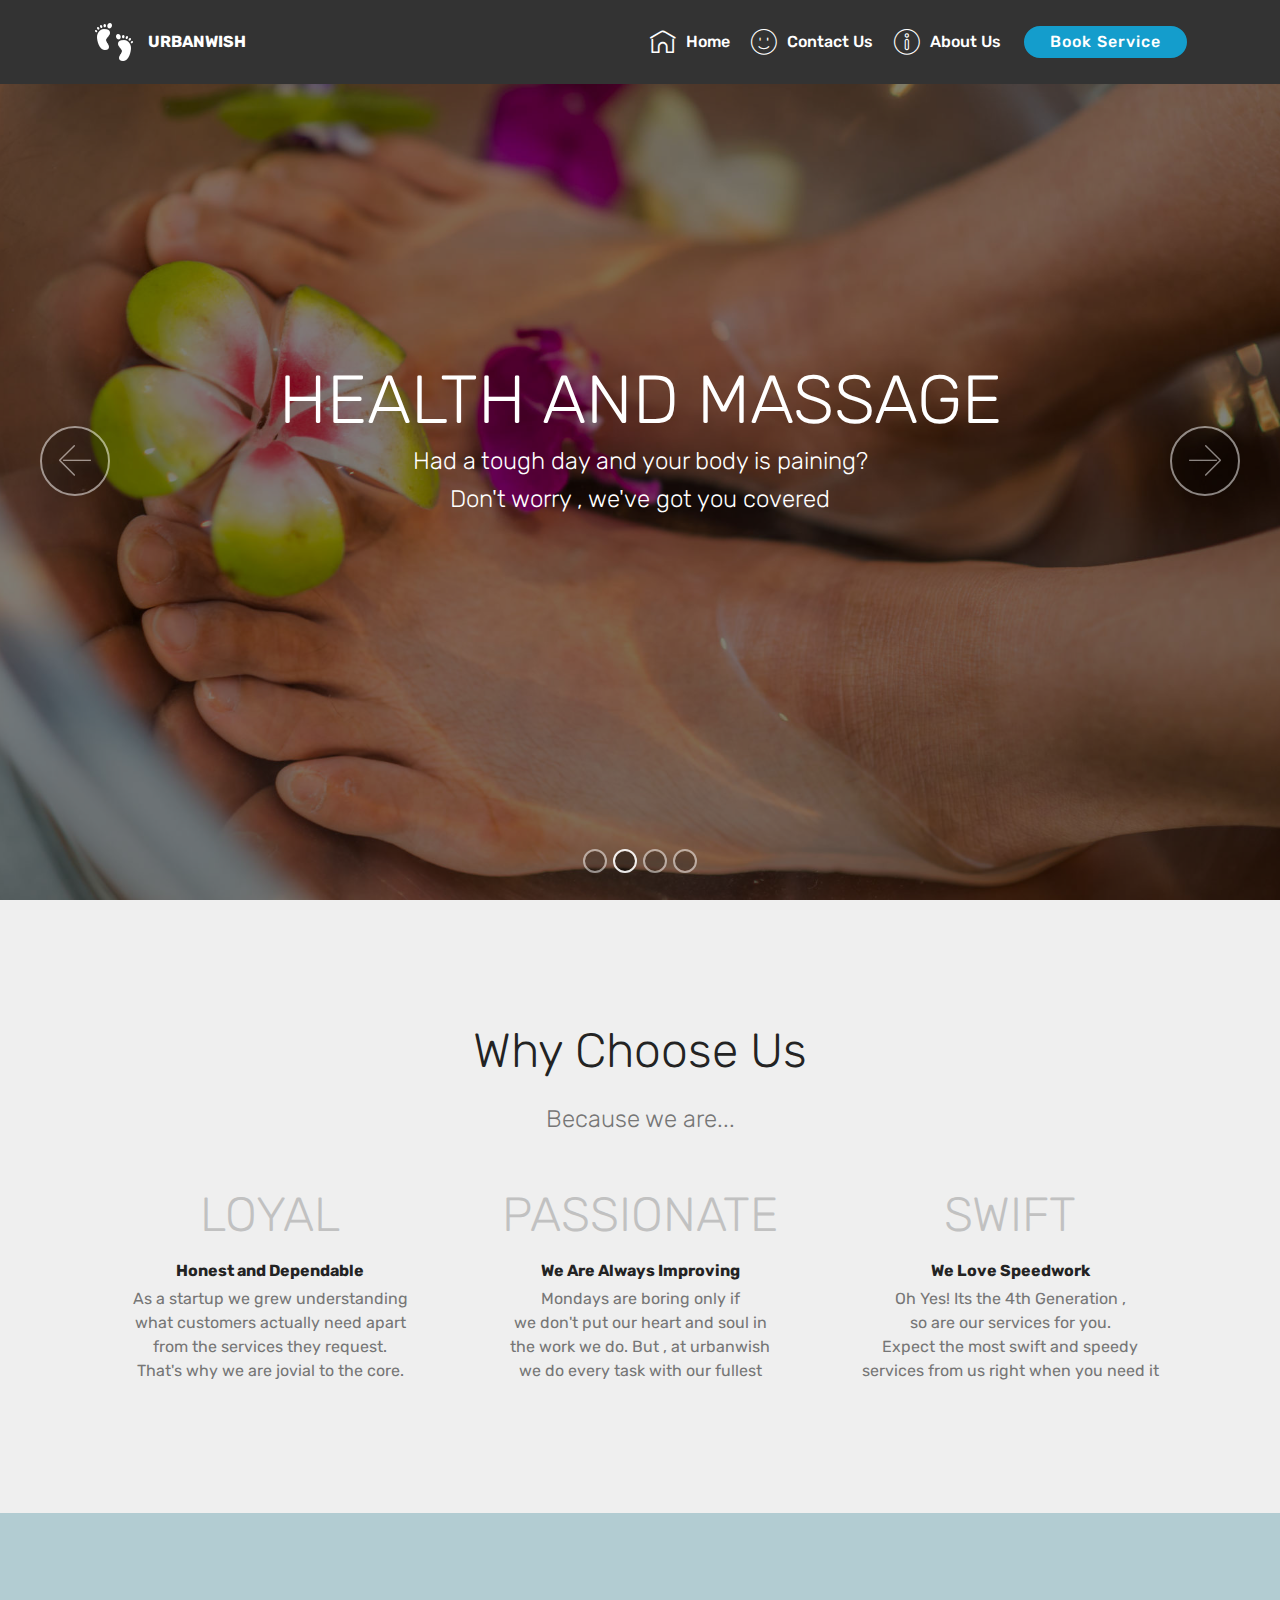
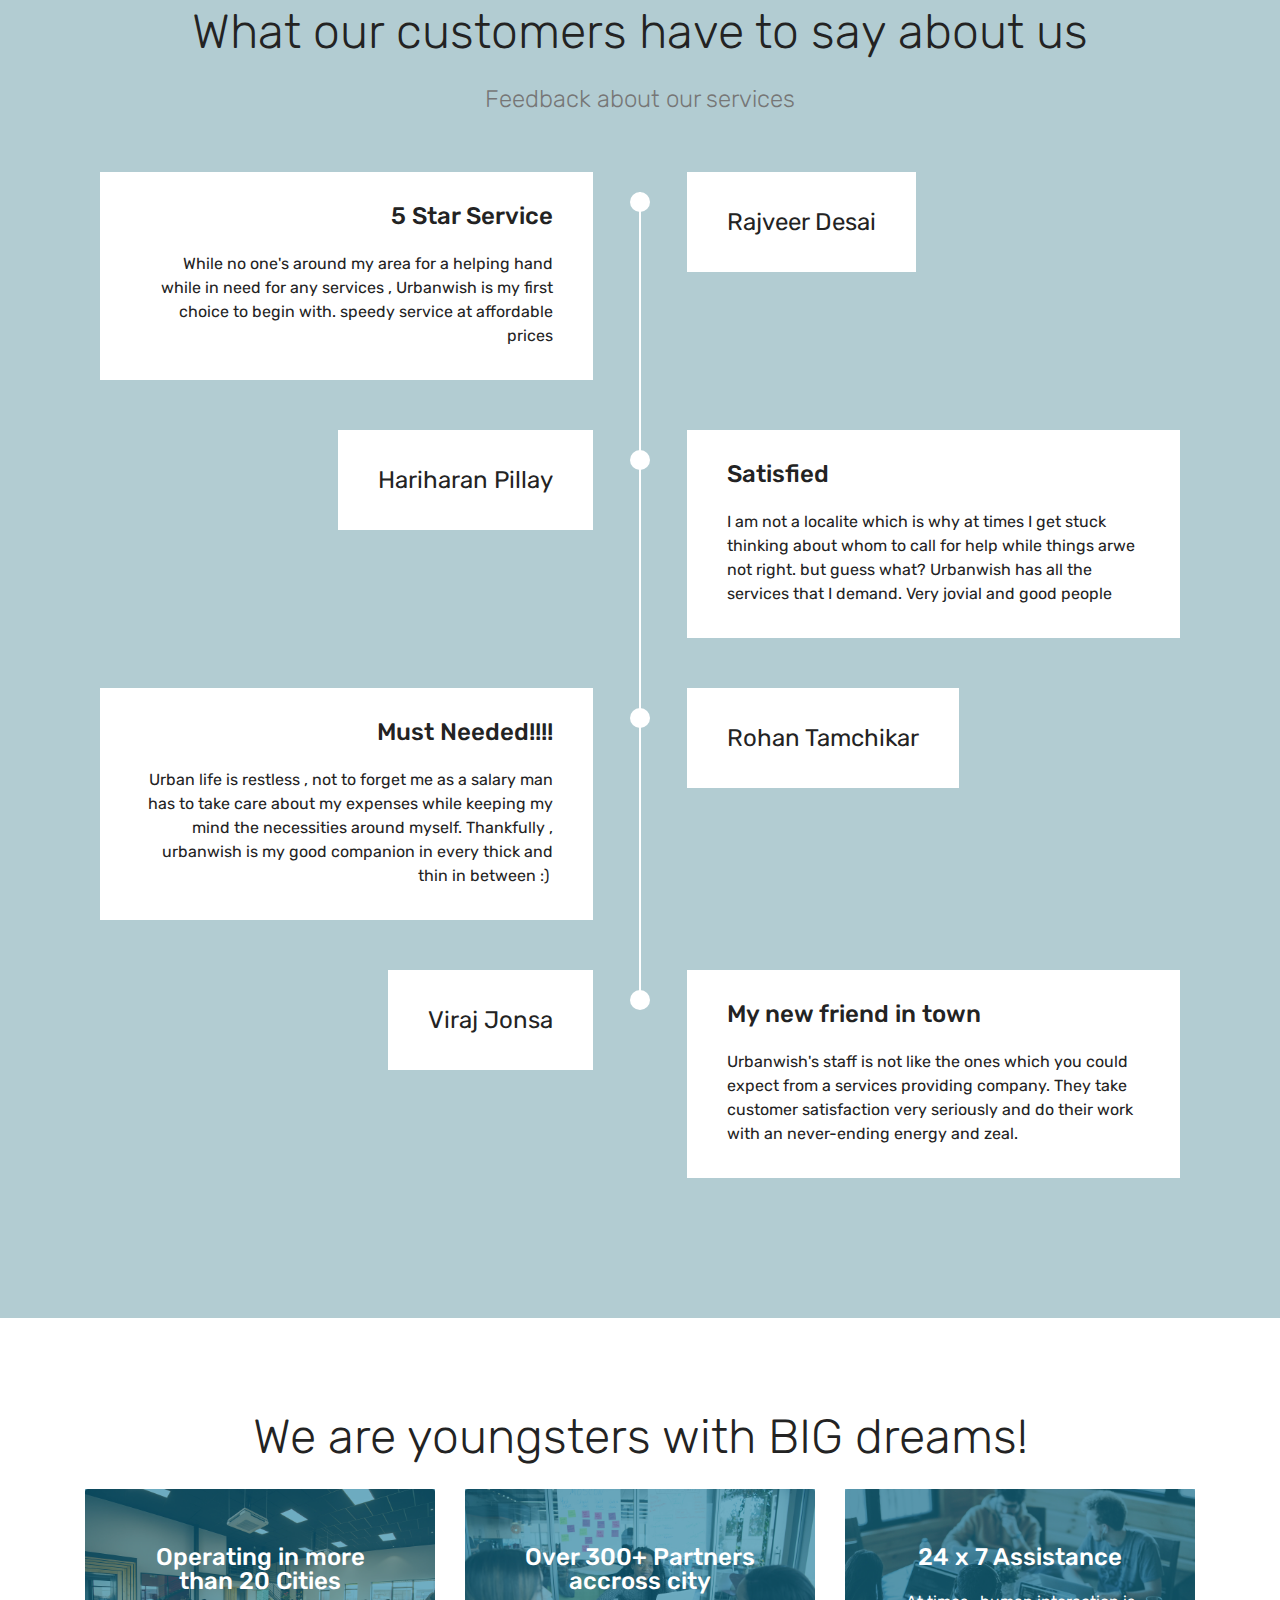
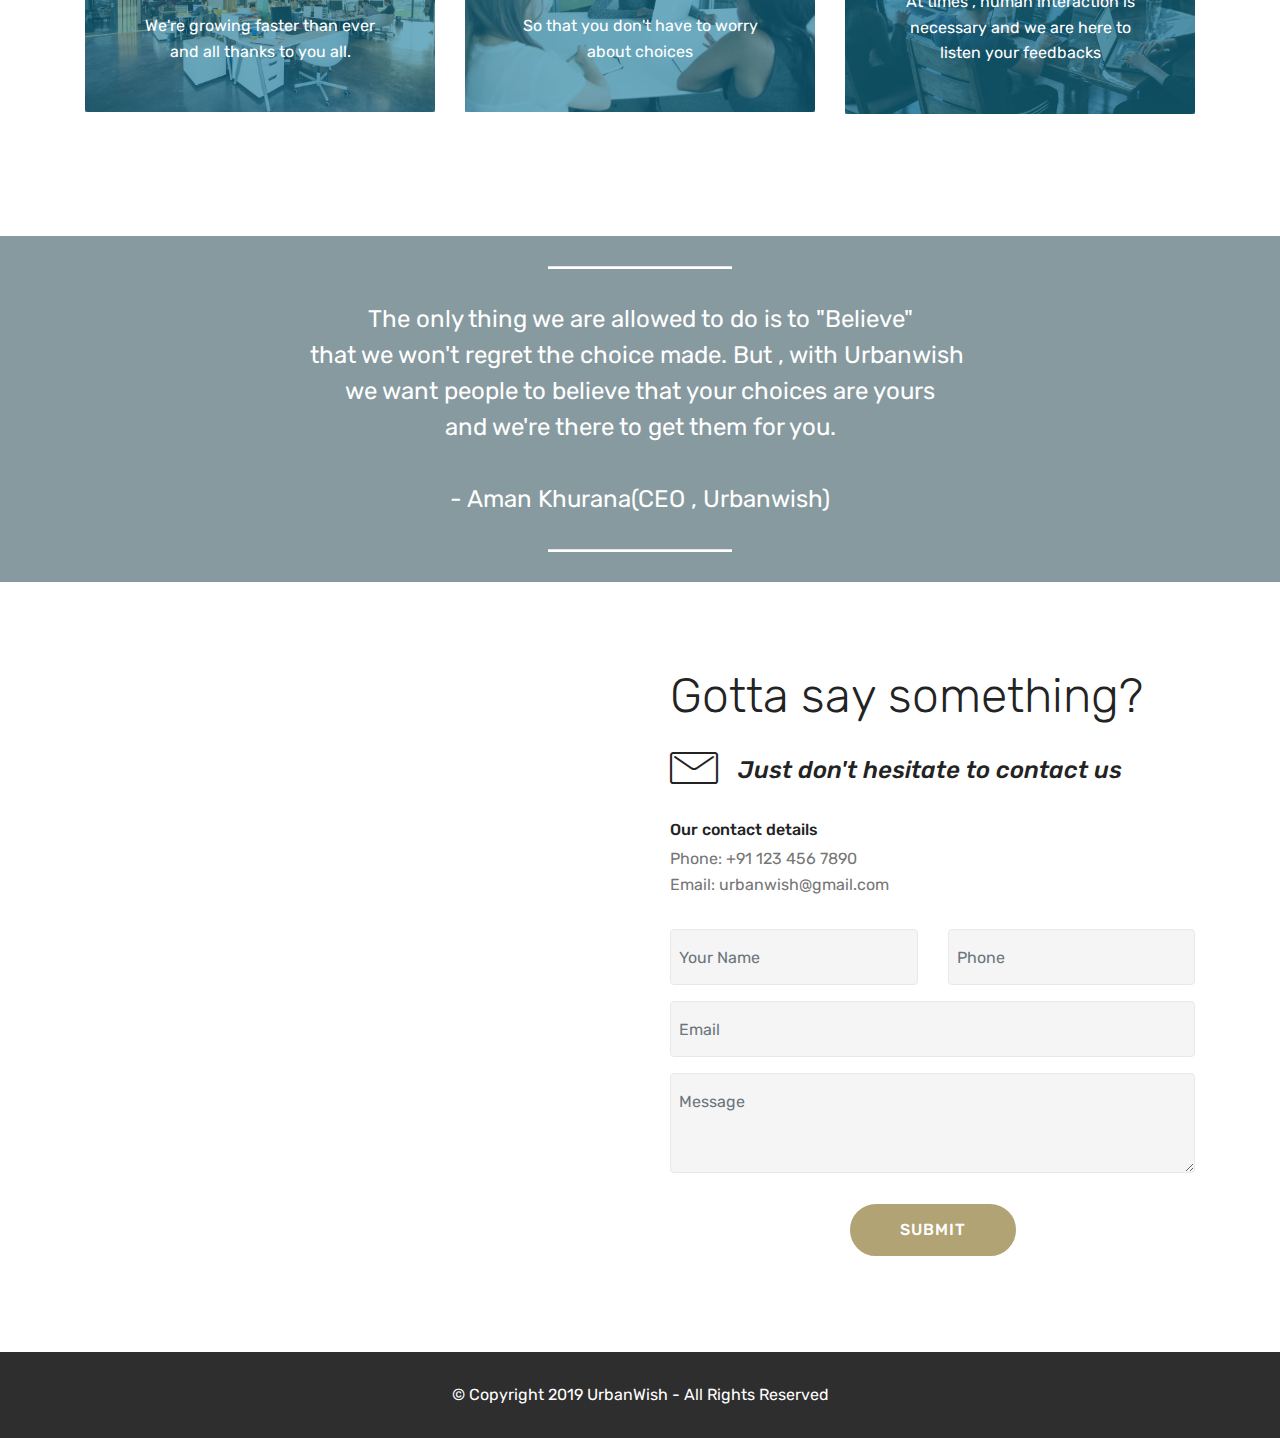
<file: htdocs/index.html>
<!DOCTYPE html>
<html>
<head>
  <meta charset="UTF-8">
  <meta http-equiv="X-UA-Compatible" content="IE=edge">
  <meta name="viewport" content="width=device-width, initial-scale=1, minimum-scale=1">
  <link rel="shortcut icon" href="assets/images/logo2.png" type="image/x-icon">
  
  <title>Home</title>
  <link rel="stylesheet" href="assets/web/assets/mobirise-icons-bold/mobirise-icons-bold.css">
  <link rel="stylesheet" href="assets/web/assets/mobirise-icons/mobirise-icons.css">
  <link rel="stylesheet" href="assets/tether/tether.min.css">
  <link rel="stylesheet" href="assets/bootstrap/css/bootstrap.min.css">
  <link rel="stylesheet" href="assets/bootstrap/css/bootstrap-grid.min.css">
  <link rel="stylesheet" href="assets/bootstrap/css/bootstrap-reboot.min.css">
  <link rel="stylesheet" href="assets/dropdown/css/style.css">
  <link rel="stylesheet" href="assets/theme/css/style.css">
  <link rel="stylesheet" href="assets/mobirise/css/mbr-additional.css" type="text/css">
  
  
  
</head>
<body>
  <section class="menu cid-qTkzRZLJNu" once="menu" id="menu1-0">
    <nav class="navbar navbar-expand beta-menu navbar-dropdown align-items-center navbar-fixed-top navbar-toggleable-sm">
        <button class="navbar-toggler navbar-toggler-right" type="button" data-toggle="collapse" data-target="#navbarSupportedContent" aria-controls="navbarSupportedContent" aria-expanded="false" aria-label="Toggle navigation">
            <div class="hamburger">
                <span></span>
                <span></span>
                <span></span>
                <span></span>
            </div>
        </button>
        <div class="menu-logo">
            <div class="navbar-brand">
            <img id="logosvg-2" src="assets\images\logo2.png">    
                <span class="navbar-caption-wrap"><a class="navbar-caption text-white display-4">
                        URBANWISH</a></span>
            </div>
        </div>
        <div class="collapse navbar-collapse" id="navbarSupportedContent">
            <ul class="navbar-nav nav-dropdown" data-app-modern-menu="true"><li class="nav-item">
                    <a class="nav-link link text-white display-4">
                        </a>
                </li>
                <li class="nav-item">
                    <a class="nav-link link text-white display-4" href="index.html"><span class="mbrib-home mbr-iconfont mbr-iconfont-btn"></span>Home</a>
                </li><li class="nav-item"><a class="nav-link link text-white display-4" href="index.html#form4-f"><span class="mbri-smile-face mbr-iconfont mbr-iconfont-btn"></span>
                        Contact Us</a></li><li class="nav-item"><a class="nav-link link text-white display-4" href="aboutus.html"><span class="mbri-info mbr-iconfont mbr-iconfont-btn"></span>
                        
                        About Us
                    </a></li></ul>
            <div class="navbar-buttons mbr-section-btn"><a class="btn btn-sm btn-primary display-4" href="book.html">Book Service</a></div>
        </div>
    </nav>
</section>

<section class="carousel slide cid-rlFgQayqGS" data-interval="false" id="slider1-d">

    

    <div class="full-screen"><div class="mbr-slider slide carousel" data-pause="true" data-keyboard="false" data-ride="false" data-interval="false"><ol class="carousel-indicators"><li data-app-prevent-settings="" data-target="#slider1-d" data-slide-to="0"></li><li data-app-prevent-settings="" data-target="#slider1-d" class=" active" data-slide-to="1"></li><li data-app-prevent-settings="" data-target="#slider1-d" data-slide-to="2"></li><li data-app-prevent-settings="" data-target="#slider1-d" data-slide-to="3"></li></ol><div class="carousel-inner" role="listbox"><div class="carousel-item slider-fullscreen-image" data-bg-video-slide="false" style="background-image: url(assets/images/neonbrand-394688-unsplash-2000x1033.jpg);"><div class="container container-slide"><div class="image_wrapper"><div class="mbr-overlay" style="opacity: 0.6;"></div><img src="assets/images/neonbrand-394688-unsplash-2000x1033.jpg"><div class="carousel-caption justify-content-center"><div class="col-10 align-center"><h2 class="mbr-fonts-style display-1">GROCERIES</h2><p class="lead mbr-text mbr-fonts-style display-5">We know all the best shops in the city and get<br>what you need whenever you demand us to<br></p></div></div></div></div></div><div class="carousel-item slider-fullscreen-image active" data-bg-video-slide="false" style="background-image: url(assets/images/rune-enstad-571590-unsplash-2000x1335.jpg);"><div class="container container-slide"><div class="image_wrapper"><div class="mbr-overlay"></div><img src="assets/images/rune-enstad-571590-unsplash-2000x1335.jpg"><div class="carousel-caption justify-content-center"><div class="col-10 align-center"><h2 class="mbr-fonts-style display-1">HEALTH AND MASSAGE</h2><p class="lead mbr-text mbr-fonts-style display-5">Had a tough day and your body is paining?<br>Don't worry , we've got you covered</p></div></div></div></div></div><div class="carousel-item slider-fullscreen-image" data-bg-video-slide="false" style="background-image: url(assets/images/nicolas-thomas-540353-unsplash-2000x1333.jpg);"><div class="container container-slide"><div class="image_wrapper"><div class="mbr-overlay" style="opacity: 0.6;"></div><img src="assets/images/nicolas-thomas-540353-unsplash-2000x1333.jpg"><div class="carousel-caption justify-content-center"><div class="col-10 align-center"><h2 class="mbr-fonts-style display-1">ELECTRONICS</h2><p class="lead mbr-text mbr-fonts-style display-5">Is your gadget broken? Not working or malfuntioned?<br>For our team it is a piece of cak to fix it for you</p></div></div></div></div></div><div class="carousel-item slider-fullscreen-image" data-bg-video-slide="false" style="background-image: url(assets/images/markus-spiske-1055858-unsplash-1-2000x1333.jpg);"><div class="container container-slide"><div class="image_wrapper"><div class="mbr-overlay" style="opacity: 0.6;"></div><img src="assets/images/markus-spiske-1055858-unsplash-1-2000x1333.jpg"><div class="carousel-caption justify-content-center"><div class="col-10 align-center"><h2 class="mbr-fonts-style display-1">BABYSITTING</h2><p class="lead mbr-text mbr-fonts-style display-5">We understand that you need someone reliable<br>to take care of your loved ones while you are not around<br>We will do that and it's a pinky promise</p></div></div></div></div></div></div><a data-app-prevent-settings="" class="carousel-control carousel-control-prev" role="button" data-slide="prev" href="#slider1-d"><span aria-hidden="true" class="mbri-left mbr-iconfont"></span><span class="sr-only">Previous</span></a><a data-app-prevent-settings="" class="carousel-control carousel-control-next" role="button" data-slide="next" href="#slider1-d"><span aria-hidden="true" class="mbri-right mbr-iconfont"></span><span class="sr-only">Next</span></a></div></div>

</section>

<section class="counters6 counters cid-rlF2iY7htp" id="counters6-a">

    

    

    <div class="container pt-4 mt-2">
        <h2 class="mbr-section-title pb-3 align-center mbr-fonts-style display-2">Why Choose Us</h2>
        <h3 class="mbr-section-subtitle pb-5 align-center mbr-fonts-style display-5">
            Because we are...</h3>
        <div>
                <div class="cards-container">
                    <div class="card col-12 col-md-6 col-lg-4 pb-md-4">
                        <div class="panel-item align-center">
                            <div class="card-img pb-3">
                                <h3 class="img-text mbr-fonts-style display-2">LOYAL</h3>
                            </div>
                            <div class="card-text">
                                <h4 class="mbr-content-title mbr-bold mbr-fonts-style display-7">Honest and Dependable</h4>
                                <p class="mbr-content-text mbr-fonts-style display-7">
                                    As a startup we grew understanding<br>what customers actually need apart<br>from the services they request.<br>That's why we are jovial to the core.</p>
                            </div>
                        </div>
                    </div>
                    <div class="card col-12 col-md-6 col-lg-4 pb-md-4">
                        <div class="panel-item align-center">
                            <div class="card-img pb-3">
                                <h3 class="img-text mbr-fonts-style display-2">PASSIONATE</h3>
                            </div>
                            <div class="card-text">
                                <h4 class="mbr-content-title mbr-bold mbr-fonts-style display-7">We Are Always Improving</h4>
                                <p class="mbr-content-text mbr-fonts-style display-7">
                                    Mondays are boring only if<br>we don't put our heart and soul in<br>the work we do. But , at urbanwish<br>we do every task with our fullest</p>
                            </div>
                        </div>
                    </div>
                    <div class="card col-12 col-md-6 col-lg-4 last-child">
                        <div class="panel-item align-center">
                            <div class="card-img pb-3">
                                <h3 class="img-text mbr-fonts-style display-2">SWIFT</h3>
                            </div>
                            <div class="card-text">
                                <h4 class="mbr-content-title mbr-bold mbr-fonts-style display-7">We Love Speedwork</h4>
                                <p class="mbr-content-text mbr-fonts-style display-7">Oh Yes! Its the 4th Generation ,<br>so are our services for you.<br>Expect the most swift and speedy<br>services from us right when you need it</p>
                            </div>
                        </div>
                    </div>
                    
                </div>
            </div>
    </div>
</section>

<section class="timeline1 cid-rlFk9C07u1" id="timeline1-h">

    

    

    <div class="container align-center">
        <h2 class="mbr-section-title pb-3 mbr-fonts-style display-2">What our customers have to say about us</h2>
        <h3 class="mbr-section-subtitle pb-5 mbr-fonts-style display-5">Feedback about our services</h3>

        <div class="container timelines-container" mbri-timelines="">
            <div class="row timeline-element reverse separline">      
                 <div class="timeline-date-panel col-xs-12 col-md-6  align-left">         
                    <div class="time-line-date-content">
                        <p class="mbr-timeline-date mbr-fonts-style display-5">
                            Rajveer Desai</p>
                    </div>
                </div>
           <span class="iconBackground"></span>
            <div class="col-xs-12 col-md-6 align-right">
                <div class="timeline-text-content">
                    <h4 class="mbr-timeline-title pb-3 mbr-fonts-style display-5">
                        5 Star Service</h4>
                    <p class="mbr-timeline-text mbr-fonts-style display-7">
                        While no one's around my area for a helping hand while in need for any services , Urbanwish is my first choice to begin with. speedy service at affordable prices</p>
                 </div>
            </div>
            </div>

            <div class="row timeline-element  separline">
                <div class="timeline-date-panel col-xs-12 col-md-6 align-right">
                    <div class="time-line-date-content">
                        <p class="mbr-timeline-date mbr-fonts-style display-5">
                            Hariharan Pillay</p>
                    </div>
                </div>
                <span class="iconBackground"></span>
                <div class="col-xs-12 col-md-6 align-left ">
                    <div class="timeline-text-content">
                        <h4 class="mbr-timeline-title pb-3 mbr-fonts-style display-5">
                            Satisfied</h4>
                        <p class="mbr-timeline-text mbr-fonts-style display-7">I am not a localite which is why at times I get stuck thinking about whom to call for help while things arwe not right. but guess what? Urbanwish has all the services that I demand. Very jovial and good people&nbsp;</p>
                    </div>
                </div>
            </div> 


            <div class="row timeline-element reverse separline">
                <div class="timeline-date-panel col-xs-12 col-md-6  align-left">
                    <div class="time-line-date-content">
                        <p class="mbr-timeline-date mbr-fonts-style display-5">Rohan Tamchikar</p>
                    </div>
                </div>
                <span class="iconBackground"></span>
                <div class="col-xs-12 col-md-6 align-right">
                    <div class="timeline-text-content">
                        <h4 class="mbr-timeline-title pb-3 mbr-fonts-style display-5">
                            Must Needed!!!!</h4>      
                        <p class="mbr-timeline-text mbr-fonts-style display-7">
                            Urban life is restless , not to forget me as a salary man has to take care about my expenses while keeping my mind the necessities around myself. Thankfully , urbanwish is my good companion in every thick and thin in between :)&nbsp;</p>
                    </div>
                </div>
            </div>

            <div class="row timeline-element ">
                <div class="timeline-date-panel col-xs-12 col-md-6 align-right">
                    <div class="time-line-date-content">
                        <p class="mbr-timeline-date mbr-fonts-style display-5">
                            Viraj Jonsa</p>
                    </div>
                </div>
                <span class="iconBackground"></span>
                <div class="col-xs-12 col-md-6 align-left ">
                    <div class="timeline-text-content">
                        <h4 class="mbr-timeline-title pb-3 mbr-fonts-style display-5">
                            My new friend in town</h4>
                        <p class="mbr-timeline-text mbr-fonts-style display-7">
                            Urbanwish's staff is not like the ones which you could expect from a services providing company. They take customer satisfaction very seriously and do their work with an never-ending energy and zeal.</p>
                    </div>
                </div>
            </div>            
        </div>
    </div>
</section>

<section class="features13 cid-rlFjDfTkNJ" id="features13-g">
    
    <div class="container">
        <h2 class="mbr-section-title pb-3 mbr-fonts-style align-center display-2">
            We are youngsters with BIG dreams!</h2>

        <div class="media-container-row">
            <div class="card col-12 col-md-6 align-center col-lg-4">
                <div class="card-wrap">
                    <div class="card-img">
                        <img src="assets/images/background1.jpg">
                    </div>
                    <div class="card-box p-5">
                        <h4 class="card-title py-2 mbr-fonts-style align-center mbr-white display-5">
                            Operating in more than 20 Cities</h4>
                        <p class="mbr-text mbr-fonts-style mbr-white display-7">We're growing faster than ever and all thanks to you all.</p>
                    </div>
                </div>
            </div>
            <div class="card col-12 col-md-6 align-center col-lg-4">
                <div class="card-wrap">
                    <div class="card-img">
                        <img src="assets/images/background2.jpg">
                    </div>
                    <div class="card-box p-5">
                        <h4 class="card-title py-2 mbr-fonts-style align-center mbr-white display-5">Over 300+ Partners accross city</h4>
                        <p class="mbr-text mbr-fonts-style mbr-white display-7">
                            So that you don't have to worry about choices</p>
                    </div>
                </div>
            </div>
            <div class="card col-12 col-md-6 align-center col-lg-4">
                <div class="card-wrap">
                    <div class="card-img">
                        <img src="assets/images/background4.jpg">
                    </div>
                    <div class="card-box p-5">
                        <h4 class="card-title py-2 mbr-fonts-style align-center mbr-white display-5">24 x 7 Assistance</h4>
                        <p class="mbr-text mbr-fonts-style mbr-white display-7">
                            At times , human interaction is necessary and we are here to listen your feedbacks</p>
                    </div>
                </div>
            </div>    
        </div>
    </div>
</section>

<section class="mbr-section article content10 cid-rlFVE3ZRYo" id="content10-i">
    
     

    <div class="container">
        <div class="inner-container" style="width: 66%;">
            <hr class="line" style="width: 25%;">
            <div class="section-text align-center mbr-white mbr-fonts-style display-5">The only thing we are allowed to do is to "Believe"<br>that we won't regret the choice made. But , with Urbanwish&nbsp;<br>we want people to believe that your choices are yours<br>and we're there to get them for you.<br><br>- Aman Khurana(CEO , Urbanwish)</div>
            <hr class="line" style="width: 25%;">
        </div>
    </div>
</section>

<section class="mbr-section form4 cid-rlFiM60Za4" id="form4-f">
    <div class="container">
        <div class="row">
            <div class="col-md-6">
                <div class="google-map"><iframe frameborder="0" style="border:0" src="https://www.google.com/maps/embed/v1/place?key=AIzaSyAEIpgj38KyLFELm2bK9Y7krBkz1K-cMq8&amp;q=place_id:ChIJARFGZy6_wjsRQ-Oenb9DjYI" allowfullscreen=""></iframe></div>
            </div>
            <div class="col-md-6">
                <h2 class="pb-3 align-left mbr-fonts-style display-2">
                    Gotta say something?</h2>
                <div>
                    <div class="icon-block pb-3 align-left">
                        <span class="icon-block__icon">
                            <span class="mbri-letter mbr-iconfont"></span>
                        </span>
                        <h4 class="icon-block__title align-left mbr-fonts-style display-5">Just don't hesitate to contact us
                        </h4>
                    </div>
                    <div class="icon-contacts pb-3">
                        <h5 class="align-left mbr-fonts-style display-7">Our contact details</h5>
                        <p class="mbr-text align-left mbr-fonts-style display-7">
                            Phone: +91 123 456 7890<br>
                            Email: urbanwish@gmail.com
                        </p>
                    </div>
                </div>
                <div>
                    <!---Formbuilder Form--->
                    <form action="submit.php" method="POST" class="mbr-form form-with-styler"><input type="hidden" name="email" data-form-email="true" value="wqUbQvBZa6ZfkipRUvc+Cc7mcfIfJa1ZBICSoDmrMv5WzICwBWvn+JXZ1UWsYoYNC4CKbGv7boQ9LwBmqb30SbXcMiyUD4GAJdgLQTnEtdrz6Au84e7zGphJ/DRkxRpl">
                        <div class="row">
                            <div hidden="hidden" data-form-alert="" class="alert alert-success col-12">Thanks for filling out the form! We'll get back to you shortly</div>
                            <div hidden="hidden" data-form-alert-danger="" class="alert alert-danger col-12">
                            </div>
                        </div>
                        <div class="dragArea row">
                            <div class="col-md-6  form-group" data-for="name">
                                <input type="text" name="name" placeholder="Your Name" class="form-control input display-7" id="name">
                            </div>
                            <div class="col-md-6  form-group" data-for="phone">
                                <input type="text" name="phone" placeholder="Phone" class="form-control input display-7" id="phone">
                            </div>
                            <div data-for="email" class="col-md-12  form-group">
                                <input type="text" name="email" placeholder="Email" class="form-control input display-7" id="email">
                            </div>
                            <div data-for="message" class="col-md-12  form-group">
                                <textarea name="message" placeholder="Message" class="form-control input display-7" id="message"></textarea>
                            </div>
                            <div class="col-md-12 input-group-btn  mt-2 align-center"><button type="submit" class="btn btn-form btn-danger display-4">SUBMIT</button></div>
                        </div>
                    </form>
                </div>
            </div>
        </div>
    </div>
</section>

<section once="footers" class="cid-rlFiFNd7Wn" id="footer6-e">

    

    

    <div class="container">
        <div class="media-container-row align-center mbr-white">
            <div class="col-12">
                <p class="mbr-text mb-0 mbr-fonts-style display-7">
                    © Copyright 2019 UrbanWish - All Rights Reserved
                </p>
            </div>
        </div>
    </div>
</section>


  <script src="assets/web/assets/jquery/jquery.min.js"></script>
  <script src="assets/popper/popper.min.js"></script>
  <script src="assets/tether/tether.min.js"></script>
  <script src="assets/bootstrap/js/bootstrap.min.js"></script>
  <script src="assets/vimeoplayer/jquery.mb.vimeo_player.js"></script>
  <script src="assets/bootstrapcarouselswipe/bootstrap-carousel-swipe.js"></script>
  <script src="assets/smoothscroll/smooth-scroll.js"></script>
  <script src="assets/viewportchecker/jquery.viewportchecker.js"></script>
  <script src="assets/dropdown/js/script.min.js"></script>
  <script src="assets/touchswipe/jquery.touch-swipe.min.js"></script>
  <script src="assets/ytplayer/jquery.mb.ytplayer.min.js"></script>
  <script src="assets/theme/js/script.js"></script>
  <script src="assets/formoid/formoid.min.js"></script>
  <script src="assets/slidervideo/script.js"></script>
  
  
</body>
</html>
</file>
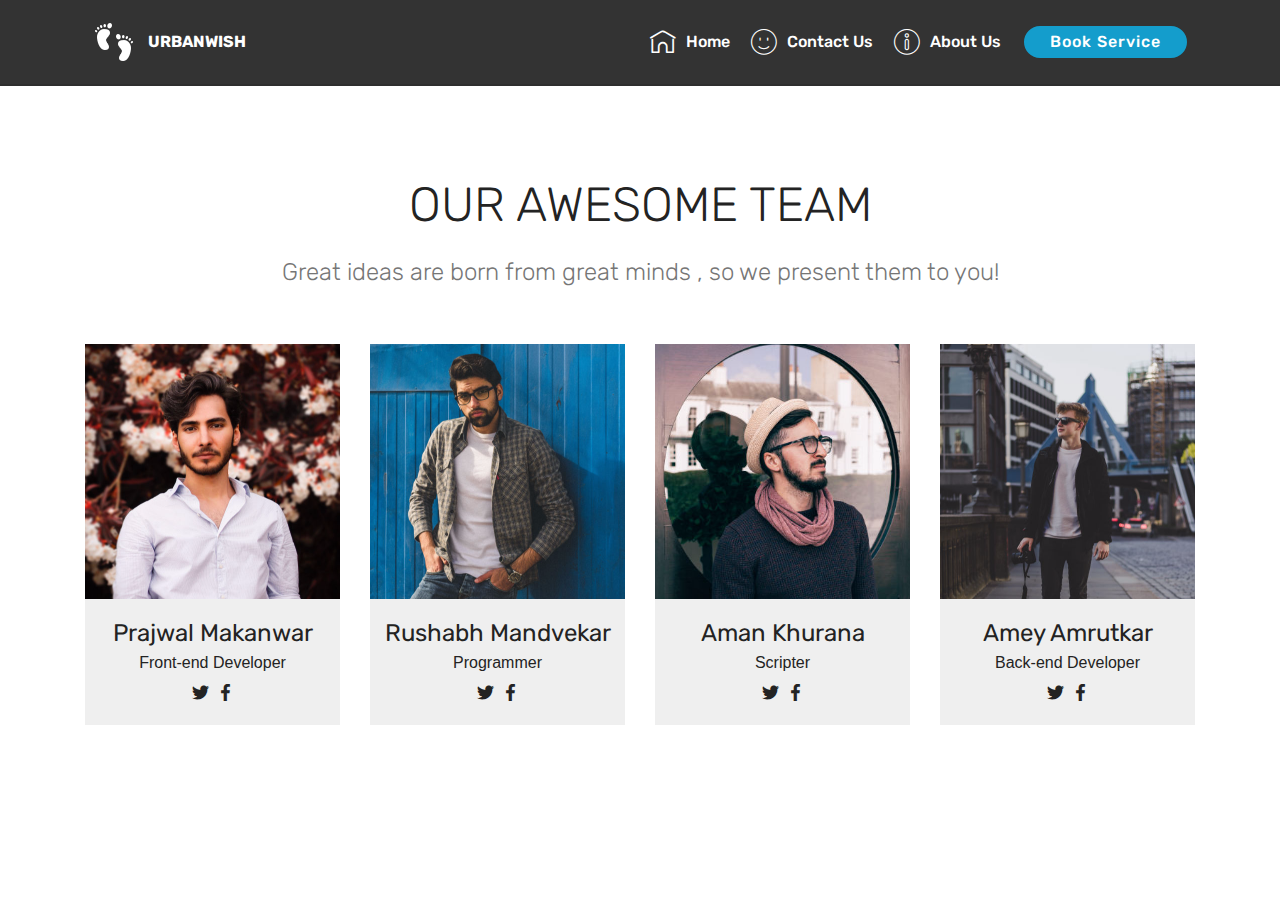
<file: htdocs/aboutus.html>
<!DOCTYPE html>
<html>
<head>
  <meta charset="UTF-8">
  <meta http-equiv="X-UA-Compatible" content="IE=edge">
  <meta name="viewport" content="width=device-width, initial-scale=1, minimum-scale=1">
  <link rel="shortcut icon" href="assets/images/logo2.png" type="image/x-icon">
  
  <title> About Us </title>
  <link rel="stylesheet" href="assets/web/assets/mobirise-icons-bold/mobirise-icons-bold.css">
  <link rel="stylesheet" href="assets/web/assets/mobirise-icons/mobirise-icons.css">
  <link rel="stylesheet" href="assets/tether/tether.min.css">
  <link rel="stylesheet" href="assets/bootstrap/css/bootstrap.min.css">
  <link rel="stylesheet" href="assets/bootstrap/css/bootstrap-grid.min.css">
  <link rel="stylesheet" href="assets/bootstrap/css/bootstrap-reboot.min.css">
  <link rel="stylesheet" href="assets/dropdown/css/style.css">
  <link rel="stylesheet" href="assets/socicon/css/styles.css">
  <link rel="stylesheet" href="assets/theme/css/style.css">
  <link rel="stylesheet" href="assets/mobirise/css/mbr-additional.css" type="text/css">
  
  
  
</head>
<body>
  <section class="menu cid-qTkzRZLJNu" once="menu" id="menu1-r">

    

    <nav class="navbar navbar-expand beta-menu navbar-dropdown align-items-center navbar-fixed-top navbar-toggleable-sm">
        <button class="navbar-toggler navbar-toggler-right" type="button" data-toggle="collapse" data-target="#navbarSupportedContent" aria-controls="navbarSupportedContent" aria-expanded="false" aria-label="Toggle navigation">
            <div class="hamburger">
                <span></span>
                <span></span>
                <span></span>
                <span></span>
            </div>
        </button>
        <div class="menu-logo">
            <div class="navbar-brand">
                <img id="logosvg-2" src="assets\images\logo2.png">                    
                <span class="navbar-caption-wrap"><a class="navbar-caption text-white display-4" >
                        URBANWISH</a></span>
            </div>
        </div>
        <div class="collapse navbar-collapse" id="navbarSupportedContent">
            <ul class="navbar-nav nav-dropdown" data-app-modern-menu="true"><li class="nav-item">
                    <a class="nav-link link text-white display-4">
                        </a>
                </li>
                <li class="nav-item">
                    <a class="nav-link link text-white display-4" href="index.html"><span class="mbrib-home mbr-iconfont mbr-iconfont-btn"></span>Home</a>
                </li><li class="nav-item"><a class="nav-link link text-white display-4" href="index.html#form4-f"><span class="mbri-smile-face mbr-iconfont mbr-iconfont-btn"></span>
                        Contact Us</a></li><li class="nav-item"><a class="nav-link link text-white display-4" href="page3.html"><span class="mbri-info mbr-iconfont mbr-iconfont-btn"></span>
                        
                        About Us
                    </a></li></ul>
            <div class="navbar-buttons mbr-section-btn"><a class="btn btn-sm btn-primary display-4">Book Service</a></div>
        </div>
    </nav>
</section>

<section once="footers" class="cid-rlFiFNd7Wn" id="footer6-s">
    <div class="container">
        <div class="media-container-row align-center mbr-white">
            <div class="col-12">
                <p class="mbr-text mb-0 mbr-fonts-style display-7">
                    © Copyright 2019 UrbanWish - All Rights Reserved
                </p>
            </div>
        </div>
    </div>
</section>

<section class="team1 cid-rlGatzf2jJ" id="team1-u">
    
    
    
    <div class="container align-center">
        <h2 class="pb-3 mbr-fonts-style mbr-section-title display-2">
            OUR AWESOME TEAM
        </h2>
        <h3 class="pb-5 mbr-section-subtitle mbr-fonts-style mbr-light display-5">
            Great ideas are born from great minds , so we present them to you!</h3>
        <div class="row media-row">
            
        <div class="team-item col-lg-3 col-md-6">
                <div class="item-image">
                    <img src="assets/images/kizzuwatna-1134579-unsplash-1-510x765.jpg">
                </div>
                <div class="item-caption py-3">
                    <div class="item-name px-2">
                        <p class="mbr-fonts-style display-5">
                           Prajwal Makanwar</p>
                    </div>
                    <div class="item-role px-2">
                        <p>Front-end Developer</p>
                    </div>
                    <div class="item-social pt-2">
                        <a href="https://twitter.com/" target="_blank">
                            <span class="p-1 socicon-twitter socicon mbr-iconfont mbr-iconfont-social"></span>
                        </a>
                        <a href="https://www.facebook.com/" target="_blank">
                            <span class="p-1 socicon-facebook socicon mbr-iconfont mbr-iconfont-social"></span>
                        </a>
                    </div>
                </div>
            </div>
        <div class="team-item col-lg-3 col-md-6">
                <div class="item-image">
                    <img src="assets/images/dana-jm-1176390-unsplash-510x765.jpg">
                </div>
                <div class="item-caption py-3">
                    <div class="item-name px-2">
                        <p class="mbr-fonts-style display-5">
                           Rushabh Mandvekar</p>
                    </div>
                    <div class="item-role px-2">
                        <p>Programmer</p>
                    </div>
                    <div class="item-social pt-2">
                        <a href="https://twitter.com/" target="_blank">
                            <span class="p-1 socicon-twitter socicon mbr-iconfont mbr-iconfont-social"></span>
                        </a>
                        <a href="https://www.facebook.com/" target="_blank">
                            <span class="p-1 socicon-facebook socicon mbr-iconfont mbr-iconfont-social"></span>
                        </a>
                    </div>
                </div>
            </div><div class="team-item col-lg-3 col-md-6">
                <div class="item-image">
                    <img src="assets/images/clem-onojeghuo-150467-unsplash-510x360.jpg">
                </div>
                <div class="item-caption py-3">
                    <div class="item-name px-2">
                        <p class="mbr-fonts-style display-5">
                           Aman Khurana</p>
                    </div>
                    <div class="item-role px-2">
                        <p>Scripter</p>
                    </div>
                    <div class="item-social pt-2">
                        <a href="https://twitter.com/" target="_blank">
                            <span class="p-1 socicon-twitter socicon mbr-iconfont mbr-iconfont-social"></span>
                        </a>
                        <a href="https://www.facebook.com/" target="_blank">
                            <span class="p-1 socicon-facebook socicon mbr-iconfont mbr-iconfont-social"></span>
                        </a>
                    </div>
                </div>
            </div><div class="team-item col-lg-3 col-md-6">
                <div class="item-image">
                    <img src="assets/images/cbx-263152-unsplash-510x765.jpg">
                </div>
                <div class="item-caption py-3">
                    <div class="item-name px-2">
                        <p class="mbr-fonts-style display-5">
                           Amey Amrutkar</p>
                    </div>
                    <div class="item-role px-2">
                        <p>Back-end Developer</p>
                    </div>
                    <div class="item-social pt-2">
                        <a href="https://twitter.com/" target="_blank">
                            <span class="p-1 socicon-twitter socicon mbr-iconfont mbr-iconfont-social"></span>
                        </a>
                        <a href="https://www.facebook.com/" target="_blank">
                            <span class="p-1 socicon-facebook socicon mbr-iconfont mbr-iconfont-social"></span>
                        </a>
                    </div>
                </div>
            </div></div>    
    </div>
</section>


  <script src="assets/web/assets/jquery/jquery.min.js"></script>
  <script src="assets/popper/popper.min.js"></script>
  <script src="assets/tether/tether.min.js"></script>
  <script src="assets/bootstrap/js/bootstrap.min.js"></script>
  <script src="assets/dropdown/js/script.min.js"></script>
  <script src="assets/touchswipe/jquery.touch-swipe.min.js"></script>
  <script src="assets/smoothscroll/smooth-scroll.js"></script>
  <script src="assets/theme/js/script.js"></script>
  
  
</body>
</html>
</file>
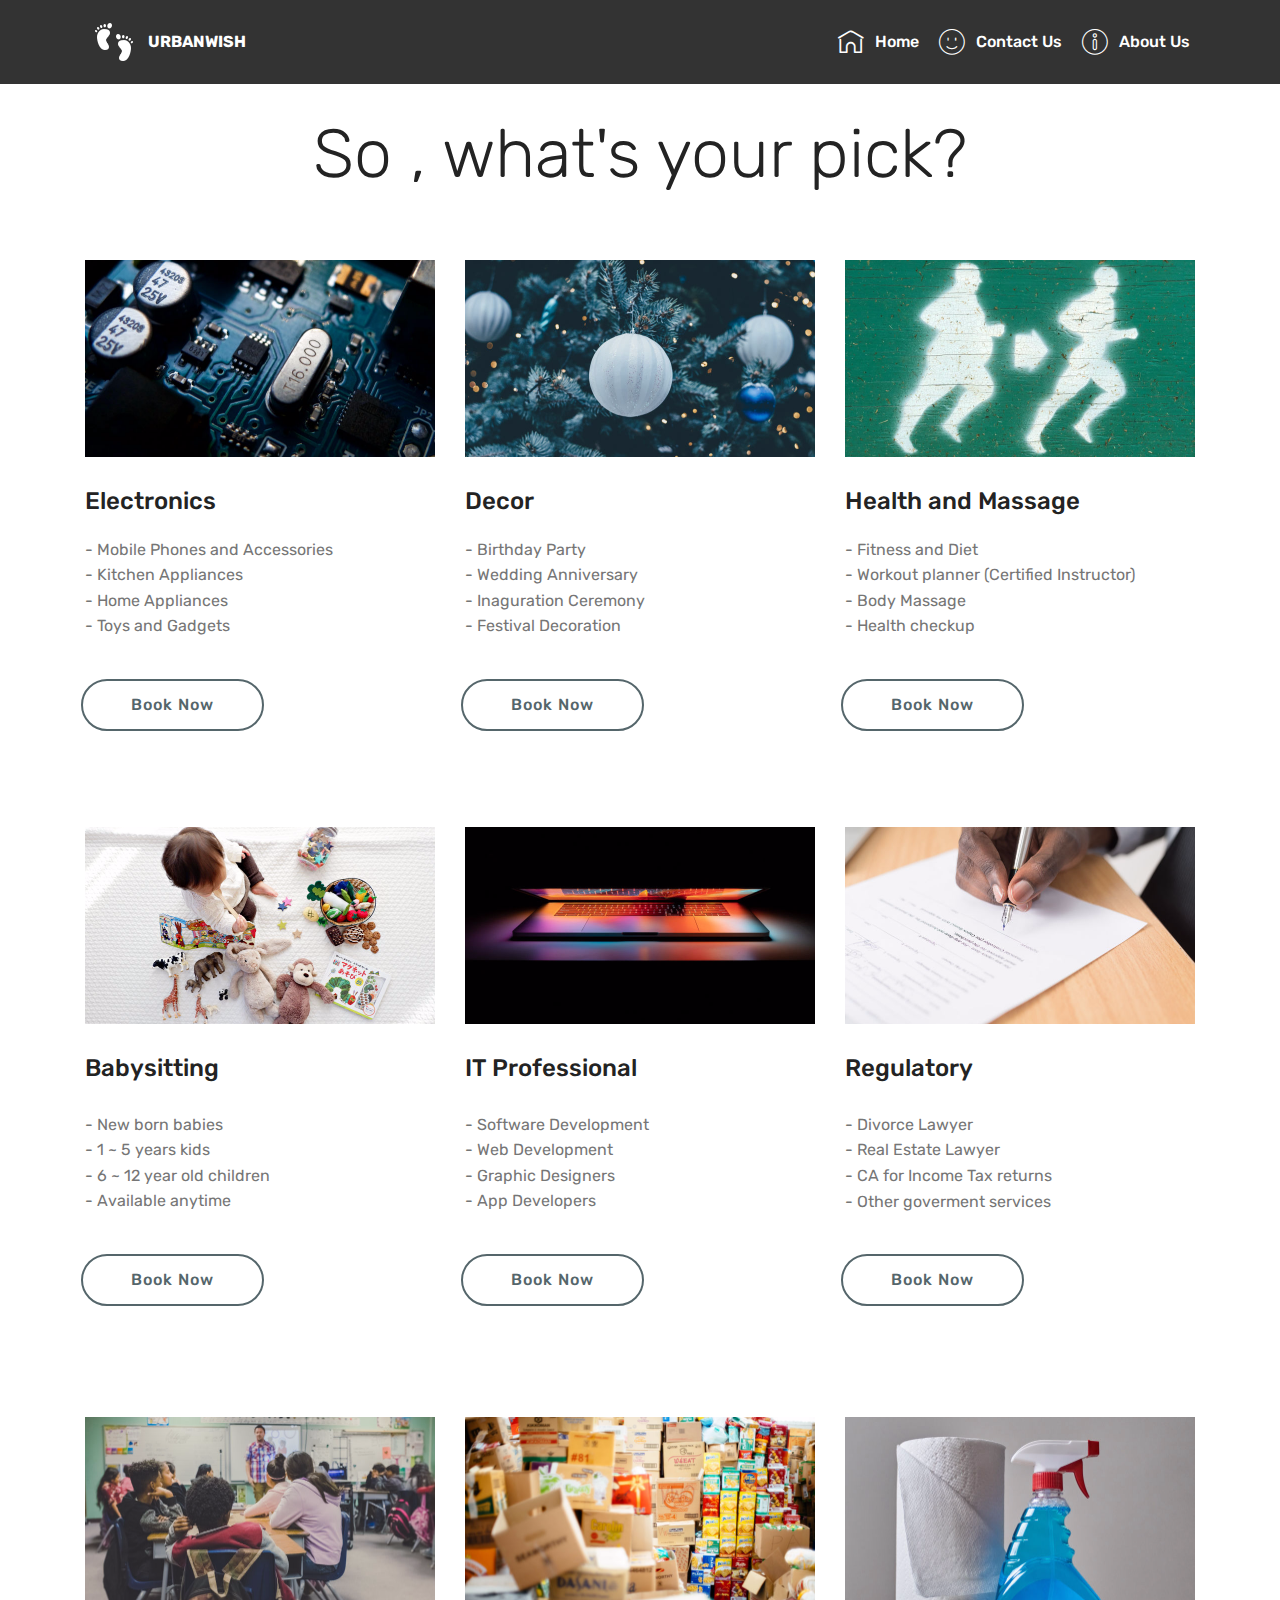
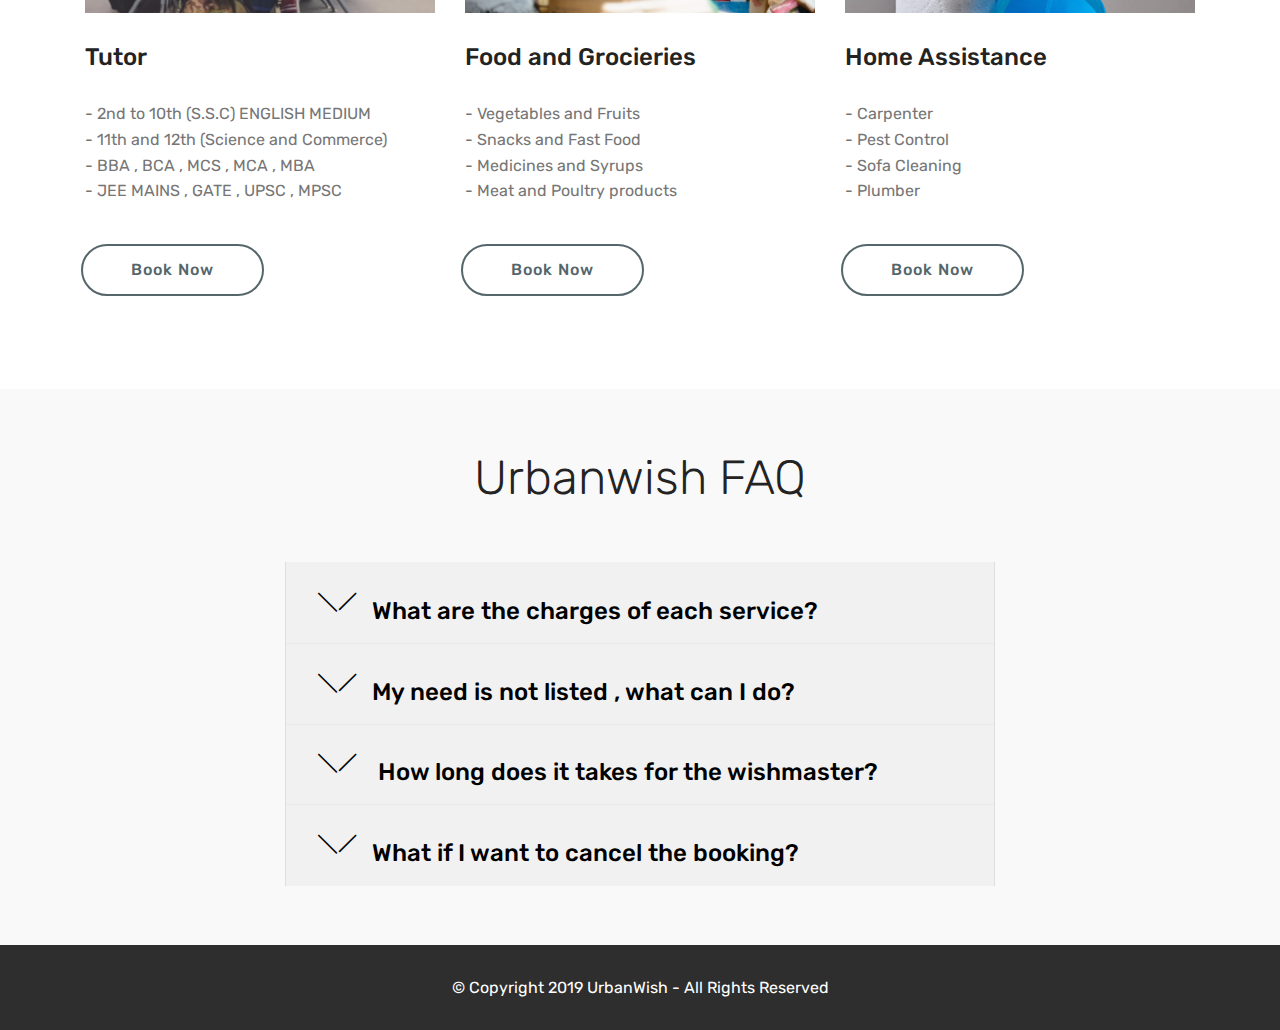
<file: htdocs/book.html>
<!DOCTYPE html>
<html>
<head>
  <meta charset="UTF-8">
  <meta http-equiv="X-UA-Compatible" content="IE=edge">
  <meta name="viewport" content="width=device-width, initial-scale=1, minimum-scale=1">
  <link rel="shortcut icon" href="assets/images/logo2.png" type="image/x-icon">
  
    
  <title> Book Service </title>
  <link rel="stylesheet" href="assets/web/assets/mobirise-icons-bold/mobirise-icons-bold.css">
  <link rel="stylesheet" href="assets/web/assets/mobirise-icons/mobirise-icons.css">
  <link rel="stylesheet" href="assets/tether/tether.min.css">
  <link rel="stylesheet" href="assets/bootstrap/css/bootstrap.min.css">
  <link rel="stylesheet" href="assets/bootstrap/css/bootstrap-grid.min.css">
  <link rel="stylesheet" href="assets/bootstrap/css/bootstrap-reboot.min.css">
  <link rel="stylesheet" href="assets/dropdown/css/style.css">
  <link rel="stylesheet" href="assets/theme/css/style.css">
  <link rel="stylesheet" href="assets/mobirise/css/mbr-additional.css" type="text/css">
  
  
  
</head>
<body>
  <section class="menu cid-qTkzRZLJNu" once="menu" id="menu1-j">  
    <nav class="navbar navbar-expand beta-menu navbar-dropdown align-items-center navbar-fixed-top navbar-toggleable-sm">
        <button class="navbar-toggler navbar-toggler-right" type="button" data-toggle="collapse" data-target="#navbarSupportedContent" aria-controls="navbarSupportedContent" aria-expanded="false" aria-label="Toggle navigation">
            <div class="hamburger">
                <span></span>
                <span></span>
                <span></span>
                <span></span>
            </div>
        </button>
        <div class="menu-logo">
            <div class="navbar-brand">
                <img id="logosvg-2" src="assets\images\logo2.png">  
                <span class="navbar-caption-wrap"><a class="navbar-caption text-white display-4">
                        URBANWISH</a></span>
            </div>
        </div>
        <div class="collapse navbar-collapse" id="navbarSupportedContent">
            <ul class="navbar-nav nav-dropdown" data-app-modern-menu="true"><li class="nav-item">
                    <a class="nav-link link text-white display-4">
                        </a>
                </li>
                <li class="nav-item">
                    <a class="nav-link link text-white display-4" href="index.html"><span class="mbrib-home mbr-iconfont mbr-iconfont-btn"></span>Home</a>
                </li><li class="nav-item"><a class="nav-link link text-white display-4" href="index.html#form4-f"><span class="mbri-smile-face mbr-iconfont mbr-iconfont-btn"></span>
                        Contact Us</a></li><li class="nav-item"><a class="nav-link link text-white display-4" href="contactus.html"><span class="mbri-info mbr-iconfont mbr-iconfont-btn"></span>
                        
                        About Us
                    </a></li></ul>
    </nav>
</section>

<section class="services1 cid-rlFY0bfeDo" id="services1-l">
    <!---->
    
    <!---->
    <!--Overlay-->
    
    <!--Container-->
    <div class="container">
        <div class="row justify-content-center">
            <!--Titles-->
            <div class="title pb-5 col-12">
                <h2 class="align-left pb-3 mbr-fonts-style display-1">So , what's your pick?</h2>
                
            </div>
            <!--Card-1-->
            <div class="card col-12 col-md-6 col-lg-4">
                <div class="card-wrapper">
                    <div class="card-img">
                        <img src="assets/images/nicolas-thomas-533958-unsplash-1-700x525.jpg">
                    </div>
                    <div class="card-box pb-md-5">
                        <h4 class="card-title mbr-fonts-style display-5">
                            Electronics</h4>
                        <p class="mbr-text mbr-fonts-style display-7">- Mobile Phones and Accessories<br>- Kitchen Appliances<br>- Home Appliances<br>- Toys and Gadgets<br></p>
                        <!--Btn-->
                        <div class="mbr-section-btn align-left"><a href="laststep.html" class="btn btn-warning-outline display-4">Book Now</a></div>
                    </div>
                </div>
            </div>
            <!--Card-2-->
            <div class="card col-12 col-md-6 col-lg-4">
                <div class="card-wrapper">
                    <div class="card-img">
                        <img src="assets/images/annie-spratt-165447-unsplash-2-700x466.jpg">
                    </div>
                    <div class="card-box pb-md-5">
                        <h4 class="card-title mbr-fonts-style display-5">Decor</h4>
                        <p class="mbr-text mbr-fonts-style display-7">
                            - Birthday Party<br>- Wedding Anniversary<br>- Inaguration Ceremony<br>- Festival Decoration</p>
                        <!--Btn-->
                        <div class="mbr-section-btn align-left"><a href="laststep.html" class="btn btn-warning-outline display-4">Book Now</a></div>
                    </div>
                </div>
            </div>
            <!--Card-3-->
            <div class="card col-12 col-md-6 col-lg-4 last-child">
                <div class="card-wrapper">
                    <div class="card-img">
                        <img src="assets/images/renee-fisher-1106240-unsplash-700x933.jpg">
                    </div>
                    <div class="card-box">
                        <h4 class="card-title mbr-fonts-style display-5">
                            Health and Massage</h4>
                        <p class="mbr-text mbr-fonts-style display-7">- Fitness and Diet<br>- Workout planner (Certified Instructor)<br>- Body Massage&nbsp;<br>- Health checkup</p>
                        <!--Btn-->
                        <div class="mbr-section-btn align-left"><a href="laststep.html" class="btn btn-warning-outline display-4">Book Now</a></div>
                    </div>
                </div>
            </div>
            <!--Card-4-->
            
        </div>
    </div>
</section>

<section class="services1 cid-rlFZwutm19" id="services1-m">
    <!---->
    
    <!---->
    <!--Overlay-->
    
    <!--Container-->
    <div class="container">
        <div class="row justify-content-center">
            <!--Titles-->
            <div class="title pb-5 col-12">
                
                
            </div>
            <!--Card-1-->
            <div class="card col-12 col-md-6 col-lg-4">
                <div class="card-wrapper">
                    <div class="card-img">
                        <img src="assets/images/shitota-yuri-507346-unsplash-700x464.jpg">
                    </div>
                    <div class="card-box pb-md-5">
                        <h4 class="card-title mbr-fonts-style display-5">Babysitting</h4>
                        <p class="mbr-text mbr-fonts-style display-7">- New born babies<br>- 1 ~ 5 years kids<br>- 6 ~ 12 year old children<br>- Available anytime</p>
                        <!--Btn-->
                        <div class="mbr-section-btn align-left"><a href="laststep.html" class="btn btn-warning-outline display-4">
                                Book Now</a></div>
                    </div>
                </div>
            </div>
            <!--Card-2-->
            <div class="card col-12 col-md-6 col-lg-4">
                <div class="card-wrapper">
                    <div class="card-img">
                        <img src="assets/images/tianyi-ma-1066731-unsplash-700x463.jpg">
                    </div>
                    <div class="card-box pb-md-5">
                        <h4 class="card-title mbr-fonts-style display-5">
                            IT Professional</h4>
                        <p class="mbr-text mbr-fonts-style display-7">
                            - Software Development<br>- Web Development<br>- Graphic Designers<br>- App Developers</p>
                        <!--Btn-->
                        <div class="mbr-section-btn align-left"><a href="laststep.html" class="btn btn-warning-outline display-4">
                                Book Now</a></div>
                    </div>
                </div>
            </div>
            <!--Card-3-->
            <div class="card col-12 col-md-6 col-lg-4 last-child">
                <div class="card-wrapper">
                    <div class="card-img">
                        <img src="assets/images/cytonn-photography-604680-unsplash-700x467.jpg">
                    </div>
                    <div class="card-box">
                        <h4 class="card-title mbr-fonts-style display-5">Regulatory</h4>
                        <p class="mbr-text mbr-fonts-style display-7">
                            - Divorce Lawyer<br>- Real Estate Lawyer<br>- CA for Income Tax returns<br>- Other goverment services</p>
                        <!--Btn-->
                        <div class="mbr-section-btn align-left"><a href="laststep.html" class="btn btn-warning-outline display-4">
                                Book Now</a></div>
                    </div>
                </div>
            </div>
            <!--Card-4-->
            
        </div>
    </div>
</section>

<section class="services1 cid-rlG6hVqyqz" id="services1-q">
    <!---->
    
    <!---->
    <!--Overlay-->
    
    <!--Container-->
    <div class="container">
        <div class="row justify-content-center">
            <!--Titles-->
            <div class="title pb-5 col-12">
                
                
            </div>
            <!--Card-1-->
            <div class="card col-12 col-md-6 col-lg-4">
                <div class="card-wrapper">
                    <div class="card-img">
                        <img src="assets/images/neonbrand-426918-unsplash-1-700x436.jpg">
                    </div>
                    <div class="card-box pb-md-5">
                        <h4 class="card-title mbr-fonts-style display-5">
                            Tutor</h4>
                        <p class="mbr-text mbr-fonts-style display-7">- 2nd to 10th (S.S.C) ENGLISH MEDIUM<br>- 11th and 12th (Science and Commerce)<br>- BBA , BCA , MCS , MCA , MBA<br>- JEE MAINS , GATE , UPSC , MPSC</p>
                        <!--Btn-->
                        <div class="mbr-section-btn align-left"><a href="laststep.html" class="btn btn-warning-outline display-4">
                                Book Now</a></div>
                    </div>
                </div>
            </div>
            <!--Card-2-->
            <div class="card col-12 col-md-6 col-lg-4">
                <div class="card-wrapper">
                    <div class="card-img">
                        <img src="assets/images/chuttersnap-496714-unsplash-2-700x467.jpg">
                    </div>
                    <div class="card-box pb-md-5">
                        <h4 class="card-title mbr-fonts-style display-5">
                            Food and Grocieries</h4>
                        <p class="mbr-text mbr-fonts-style display-7">
                            - Vegetables and Fruits<br>- Snacks and Fast Food<br>- Medicines and Syrups<br>- Meat and Poultry products</p>
                        <!--Btn-->
                        <div class="mbr-section-btn align-left"><a href="laststep.html" class="btn btn-warning-outline display-4">
                                Book Now</a></div>
                    </div>
                </div>
            </div>
            <!--Card-3-->
            <div class="card col-12 col-md-6 col-lg-4 last-child">
                <div class="card-wrapper">
                    <div class="card-img">
                        <img src="assets/images/crystal-de-passille-chabot-1390081-unsplash-700x1050.jpg">
                    </div>
                    <div class="card-box">
                        <h4 class="card-title mbr-fonts-style display-5">
                            Home Assistance</h4>
                        <p class="mbr-text mbr-fonts-style display-7">
                            - Carpenter<br>- Pest Control<br>- Sofa Cleaning<br>- Plumber</p>
                        <!--Btn-->
                        <div class="mbr-section-btn align-left"><a href="laststep.html" class="btn btn-warning-outline display-4">
                                Book Now</a></div>
                    </div>
                </div>
            </div>
            <!--Card-4-->
            
        </div>
    </div>
</section>

<section class="accordion1 cid-rlG41m1GHd" id="accordion1-p">

    

    
    <div class="container">
        <div class="media-container-row">
            <div class="col-12 col-md-8">
                <div class="section-head text-center space30">
                    <h2 class="mbr-section-title pb-5 mbr-fonts-style display-2">
                        Urbanwish FAQ</h2>
                </div>
                <div class="clearfix"></div>
                <div id="bootstrap-accordion_16" class="panel-group accordionStyles accordion" role="tablist" aria-multiselectable="true">
                    <div class="card">
                        <div class="card-header" role="tab" id="headingOne">
                            <a role="button" class="panel-title collapsed text-black" data-toggle="collapse" data-core="" href="#collapse1_16" aria-expanded="false" aria-controls="collapse1">
                                <h4 class="mbr-fonts-style display-5">
                                    <span class="sign mbr-iconfont mbri-arrow-down inactive"></span>What are the charges of each service?</h4>
                            </a>
                        </div>
                        <div id="collapse1_16" class="panel-collapse noScroll collapse " role="tabpanel" aria-labelledby="headingOne" data-parent="#bootstrap-accordion_16">
                            <div class="panel-body p-4">
                                <p class="mbr-fonts-style panel-text display-7">
                                   The charges simply depend upon the type of job assigned to our staff. The labour fee however is Rs.50/-</p>
                            </div>
                        </div>
                    </div>
                    <div class="card">
                        <div class="card-header" role="tab" id="headingTwo">
                            <a role="button" class="collapsed panel-title text-black" data-toggle="collapse" data-core="" href="#collapse2_16" aria-expanded="false" aria-controls="collapse2">
                                <h4 class="mbr-fonts-style display-5">
                                    <span class="sign mbr-iconfont mbri-arrow-down inactive"></span>My need is not listed , what can I do?</h4>
                            </a>
                            
                        </div>
                        <div id="collapse2_16" class="panel-collapse noScroll collapse" role="tabpanel" aria-labelledby="headingTwo" data-parent="#bootstrap-accordion_16">
                            <div class="panel-body p-4">
                                <p class="mbr-fonts-style panel-text display-7">
                                   As said , we're a startup and still growing . We promise to reach you as soon as we can.</p>
                            </div>
                        </div>
                    </div>
                    <div class="card">
                        <div class="card-header" role="tab" id="headingThree">
                            <a role="button" class="collapsed text-black panel-title" data-toggle="collapse" data-core="" href="#collapse3_16" aria-expanded="false" aria-controls="collapse3">
                                <h4 class="mbr-fonts-style display-5">
                                    <span class="sign mbr-iconfont mbri-arrow-down inactive"></span>&nbsp;How long does it takes for the wishmaster?</h4>
                            </a>
                        </div>
                        <div id="collapse3_16" class="panel-collapse noScroll collapse" role="tabpanel" aria-labelledby="headingThree" data-parent="#bootstrap-accordion_16">
                            <div class="panel-body p-4">
                                <p class="mbr-fonts-style panel-text display-7">When you book someone through Urbanwish , they get notified via a specialized android app given by us and along with your name all other details are given so that he / she can reach you as soon as possible.&nbsp;</p>
                            </div>
                        </div>
                    </div>
                    <div class="card">
                        <div class="card-header" role="tab" id="headingFour">
                            <a role="button" class="collapsed panel-title text-black" data-toggle="collapse" data-core="" href="#collapse4_16" aria-expanded="false" aria-controls="collapse4">
                                <h4 class="mbr-fonts-style display-5">
                                    <span class="sign mbr-iconfont mbri-arrow-down inactive"></span>What if I want to cancel the booking?</h4>
                            </a> 
                        </div>
                        <div id="collapse4_16" class="panel-collapse noScroll collapse" role="tabpanel" aria-labelledby="headingFour" data-parent="#bootstrap-accordion_16">
                            <div class="panel-body p-4">
                                <p class="mbr-fonts-style panel-text display-7">
                                   You sure can cancel the booking of a wishmaster by simply clicking on the cancel button after you book an wishmaster for you service within next 10 minutes. Else , a penalty of Rs.70/- will be charged for delayed cancellation of the wishmaster.</p>
                            </div>
                        </div>
                    </div>
                    
                    
                </div>
            </div>
        </div>
    </div>
</section>

<section once="footers" class="cid-rlFiFNd7Wn" id="footer6-k">

    

    

    <div class="container">
        <div class="media-container-row align-center mbr-white">
            <div class="col-12">
                <p class="mbr-text mb-0 mbr-fonts-style display-7">
                    © Copyright 2019 UrbanWish - All Rights Reserved
                </p>
            </div>
        </div>
    </div>
</section>


  <script src="assets/web/assets/jquery/jquery.min.js"></script>
  <script src="assets/tether/tether.min.js"></script>
  <script src="assets/popper/popper.min.js"></script>
  <script src="assets/bootstrap/js/bootstrap.min.js"></script>
  <script src="assets/mbr-switch-arrow/mbr-switch-arrow.js"></script>
  <script src="assets/dropdown/js/script.min.js"></script>
  <script src="assets/touchswipe/jquery.touch-swipe.min.js"></script>
  <script src="assets/smoothscroll/smooth-scroll.js"></script>
  <script src="assets/theme/js/script.js"></script>
  
  
</body>
</html>
</file>
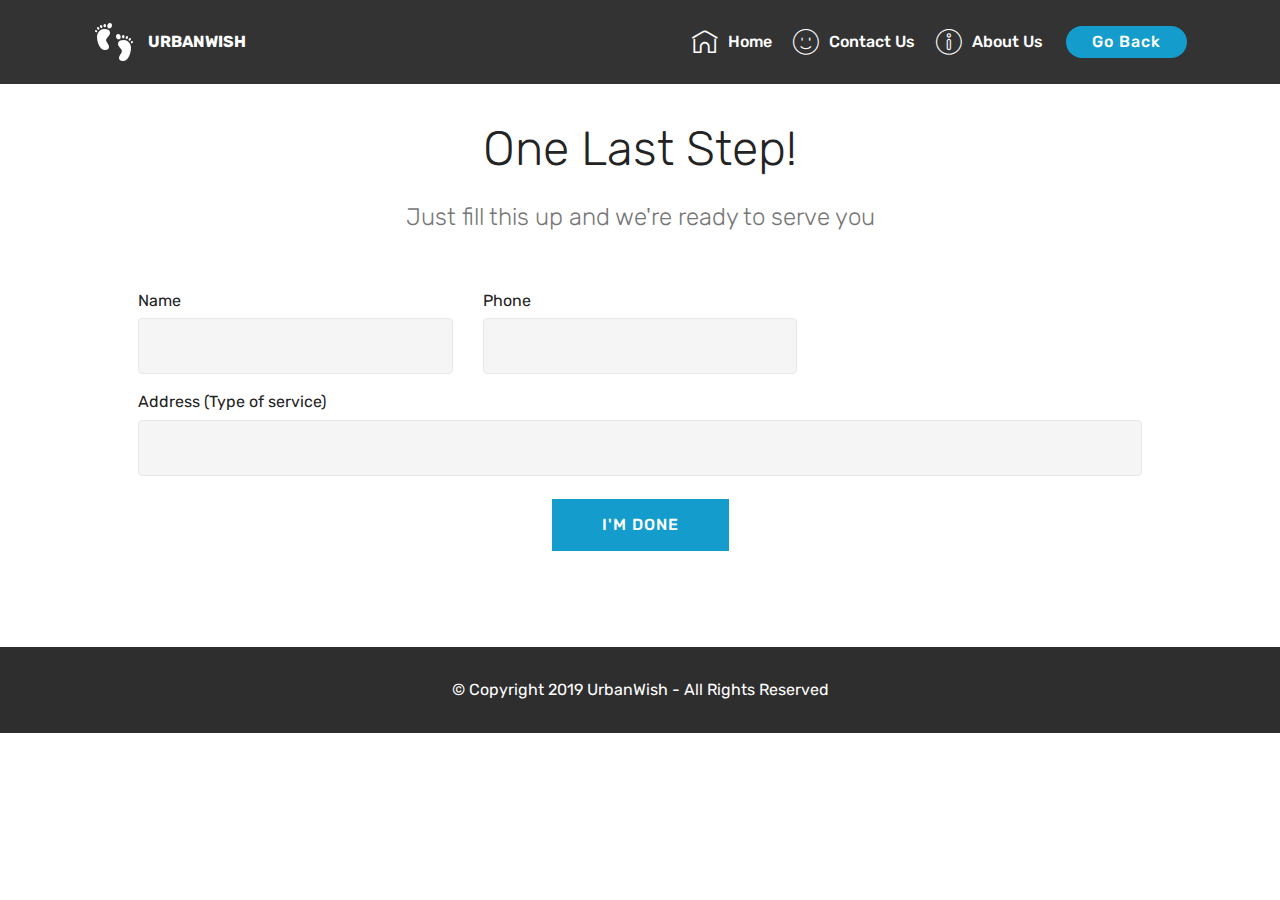
<file: htdocs/laststep.html>
<!DOCTYPE html>
<html  >
<head>
  <meta charset="UTF-8">
  <meta http-equiv="X-UA-Compatible" content="IE=edge">
  <meta name="viewport" content="width=device-width, initial-scale=1, minimum-scale=1">
  <link rel="shortcut icon" href="assets/images/logo2.png" type="image/x-icon">
  
  <title>Last Step</title>
  <link rel="stylesheet" href="assets/web/assets/mobirise-icons-bold/mobirise-icons-bold.css">
  <link rel="stylesheet" href="assets/web/assets/mobirise-icons/mobirise-icons.css">
  <link rel="stylesheet" href="assets/tether/tether.min.css">
  <link rel="stylesheet" href="assets/bootstrap/css/bootstrap.min.css">
  <link rel="stylesheet" href="assets/bootstrap/css/bootstrap-grid.min.css">
  <link rel="stylesheet" href="assets/bootstrap/css/bootstrap-reboot.min.css">
  <link rel="stylesheet" href="assets/dropdown/css/style.css">
  <link rel="stylesheet" href="assets/theme/css/style.css">
  <link rel="stylesheet" href="assets/mobirise/css/mbr-additional.css" type="text/css">
  
  
</head>
<body>
  <section class="menu cid-rlHGhgmksl" once="menu" id="menu1-x">
    <nav class="navbar navbar-expand beta-menu navbar-dropdown align-items-center navbar-fixed-top navbar-toggleable-sm">
        <button class="navbar-toggler navbar-toggler-right" type="button" data-toggle="collapse" data-target="#navbarSupportedContent" aria-controls="navbarSupportedContent" aria-expanded="false" aria-label="Toggle navigation">
            <div class="hamburger">
                <span></span>
                <span></span>
                <span></span>
                <span></span>
            </div>
        </button>
        <div class="menu-logo">
            <div class="navbar-brand">
                <img id="logosvg-2" src="assets\images\logo2.png">  
                <span class="navbar-caption-wrap"><a class="navbar-caption text-white display-4" >
                        URBANWISH</a></span>
            </div>
        </div>
        <div class="collapse navbar-collapse" id="navbarSupportedContent">
            <ul class="navbar-nav nav-dropdown" data-app-modern-menu="true"><li class="nav-item">
                    <a class="nav-link link text-white display-4">
                        </a>
                </li>
                <li class="nav-item">
                    <a class="nav-link link text-white display-4" href="index.html"><span class="mbrib-home mbr-iconfont mbr-iconfont-btn"></span>Home</a>
                </li><li class="nav-item"><a class="nav-link link text-white display-4" href="index.html#form4-f"><span class="mbri-smile-face mbr-iconfont mbr-iconfont-btn"></span>
                        Contact Us</a></li><li class="nav-item"><a class="nav-link link text-white display-4" href="aboutus.html"><span class="mbri-info mbr-iconfont mbr-iconfont-btn"></span>
                        
                        About Us
                    </a></li></ul>
            <div class="navbar-buttons mbr-section-btn"><a class="btn btn-sm btn-primary display-4" href="book.html">Go Back</a></div>
        </div>
    </nav>
</section>

<section class="mbr-section form1 cid-rlHIOCLJXf" id="form1-z">
    <div class="container">
        <div class="row justify-content-center">
            <div class="title col-12 col-lg-8">
                <h2 class="mbr-section-title align-center pb-3 mbr-fonts-style display-2">
                    One Last Step!</h2>
                <h3 class="mbr-section-subtitle align-center mbr-light pb-3 mbr-fonts-style display-5">
                    Just fill this up and we're ready to serve you</h3>
            </div>
        </div>
    </div>
    <div class="container">
        <div class="row justify-content-center">
            <div class="media-container-column col-lg-8" data-form-type="formoid">
                <!---Formbuilder Form--->
                <form action="laststep.php" method="POST" >
                    <input type="hidden" name="email" data-form-email="true" value="tkQIIG0AacQFMz6owjbWFEmExHApGfAhn7vex9fiHNtJAllPRTkwgZHo/inz5ik6wDMqNxSfvqOfypUmDjPtsWfGCg4WoiaRHe8G0isKVWqDYFKwydxAcH+w3YL9SMbe">
                    <div class="row row-sm-offset">
                        <div hidden="hidden" data-form-alert="" class="alert alert-success col-12">Thanks for filling out the form!</div>
                        </div>
                    </div>
                    <div class="dragArea row row-sm-offset">
                        <div class="col-md-4  form-group">
                            <label for="name-form1-z" class="form-control-label mbr-fonts-style display-7">Name</label>
                            <input type="text" name="name" required="required" class="form-control display-7" id="name">
                        </div>
                        
                        <div class="col-md-4  form-group">
                            <label for="phone-form1-z" class="form-control-label mbr-fonts-style display-7">Phone</label>
                            <input type="tel" pattern="[0-9]{10}" name="phone" class="form-control display-7" id="phone" required>
                        </div>
                        <div class="col-md-12 form-group">
                            <label for="message-form1-z" class="form-control-label mbr-fonts-style display-7">Address (Type of service)</label>
                            <input type="text" name="message" class="form-control display-7" id="message"required>
                        </div>
                        <div class="col-md-12 input-group-btn align-center"><button type="submit" id="myBtn" class="btn btn-primary btn-form display-4">I'M DONE</button></div>
                    </div>
                </form>
            </div>
        </div>
    </div>
</section>

<section once="footers" class="cid-rlHJbWOPsG" id="footer6-10">
    <div class="container">
        <div class="media-container-row align-center mbr-white">
            <div class="col-12">
                <p class="mbr-text mb-0 mbr-fonts-style display-7">
                    © Copyright 2019 UrbanWish - All Rights Reserved
                </p>
            </div>
        </div>
    </div>
</section>

  <!--script src="assets/web/assets/jquery/jquery.min.js"></script> -->
  <script src="assets/popper/popper.min.js"></script>
  <script src="assets/tether/tether.min.js"></script>
  <script src="assets/bootstrap/js/bootstrap.min.js"></script>
  <script src="assets/dropdown/js/script.min.js"></script>
  <script src="assets/touchswipe/jquery.touch-swipe.min.js"></script>
  <script src="assets/smoothscroll/smooth-scroll.js"></script>
  <script src="assets/theme/js/script.js"></script>
  <script src="assets/formoid/formoid.min.js"></script>
  <script src="script.js"></script>
  
</body>
</html>
</file>
<file: htdocs/assets/web/assets/mobirise-icons-bold/mobirise-icons-bold.css>
@font-face {
  font-family: 'mobirise-icons-bold';
  src:  url('mobirise-icons-bold.eot?m1l4yr');
  src:  url('mobirise-icons-bold.eot?m1l4yr#iefix') format('embedded-opentype'),
    url('mobirise-icons-bold.ttf?m1l4yr') format('truetype'),
    url('mobirise-icons-bold.woff?m1l4yr') format('woff'),
    url('mobirise-icons-bold.svg?m1l4yr#mobirise-icons-bold') format('svg');
  font-weight: normal;
  font-style: normal;
}

[class^="mbrib-"], [class*="mbrib-"] {
  /* use !important to prevent issues with browser extensions that change fonts */
  font-family: 'mobirise-icons-bold' !important;
  speak: none;
  font-style: normal;
  font-weight: normal;
  font-variant: normal;
  text-transform: none;
  line-height: 1;

  /* Better Font Rendering =========== */
  -webkit-font-smoothing: antialiased;
  -moz-osx-font-smoothing: grayscale;
}

.mbrib-add-submenu:before {
  content: "\e900";
}
.mbrib-alert:before {
  content: "\e901";
}
.mbrib-align-center:before {
  content: "\e902";
}
.mbrib-align-justify:before {
  content: "\e903";
}
.mbrib-align-left:before {
  content: "\e904";
}
.mbrib-align-right:before {
  content: "\e905";
}
.mbrib-android:before {
  content: "\e906";
}
.mbrib-apple:before {
  content: "\e907";
}
.mbrib-arrow-down:before {
  content: "\e908";
}
.mbrib-arrow-next:before {
  content: "\e909";
}
.mbrib-arrow-prev:before {
  content: "\e90a";
}
.mbrib-arrow-up:before {
  content: "\e90b";
}
.mbrib-bold:before {
  content: "\e90c";
}
.mbrib-bookmark:before {
  content: "\e90d";
}
.mbrib-bootstrap:before {
  content: "\e90e";
}
.mbrib-briefcase:before {
  content: "\e90f";
}
.mbrib-browse:before {
  content: "\e910";
}
.mbrib-bulleted-list:before {
  content: "\e911";
}
.mbrib-calendar:before {
  content: "\e912";
}
.mbrib-camera:before {
  content: "\e913";
}
.mbrib-cart-add:before {
  content: "\e914";
}
.mbrib-cart-full:before {
  content: "\e915";
}
.mbrib-cash:before {
  content: "\e916";
}
.mbrib-change-style:before {
  content: "\e917";
}
.mbrib-chat:before {
  content: "\e918";
}
.mbrib-clock:before {
  content: "\e919";
}
.mbrib-close:before {
  content: "\e91a";
}
.mbrib-cloud:before {
  content: "\e91b";
}
.mbrib-code:before {
  content: "\e91c";
}
.mbrib-contact-form:before {
  content: "\e91d";
}
.mbrib-credit-card:before {
  content: "\e91e";
}
.mbrib-cursor-click:before {
  content: "\e91f";
}
.mbrib-cust-feedback:before {
  content: "\e920";
}
.mbrib-database:before {
  content: "\e921";
}
.mbrib-delivery:before {
  content: "\e922";
}
.mbrib-desktop:before {
  content: "\e923";
}
.mbrib-devices:before {
  content: "\e924";
}
.mbrib-down:before {
  content: "\e925";
}
.mbrib-download:before {
  content: "\e926";
}
.mbrib-drag-n-drop:before {
  content: "\e927";
}
.mbrib-drag-n-drop2:before {
  content: "\e928";
}
.mbrib-edit:before {
  content: "\e929";
}
.mbrib-edit2:before {
  content: "\e92a";
}
.mbrib-error:before {
  content: "\e92b";
}
.mbrib-extension:before {
  content: "\e92c";
}
.mbrib-features:before {
  content: "\e92d";
}
.mbrib-file:before {
  content: "\e92e";
}
.mbrib-flag:before {
  content: "\e92f";
}
.mbrib-folder:before {
  content: "\e930";
}
.mbrib-gift:before {
  content: "\e931";
}
.mbrib-github:before {
  content: "\e932";
}
.mbrib-globe-2:before {
  content: "\e933";
}
.mbrib-globe:before {
  content: "\e934";
}
.mbrib-growing-chart:before {
  content: "\e935";
}
.mbrib-hearth:before {
  content: "\e936";
}
.mbrib-help:before {
  content: "\e937";
}
.mbrib-home:before {
  content: "\e938";
}
.mbrib-hot-cup:before {
  content: "\e939";
}
.mbrib-idea:before {
  content: "\e93a";
}
.mbrib-image-gallery:before {
  content: "\e93b";
}
.mbrib-image-slider:before {
  content: "\e93c";
}
.mbrib-info:before {
  content: "\e93d";
}
.mbrib-italic:before {
  content: "\e93e";
}
.mbrib-key:before {
  content: "\e93f";
}
.mbrib-laptop:before {
  content: "\e940";
}
.mbrib-layers:before {
  content: "\e941";
}
.mbrib-left-right:before {
  content: "\e942";
}
.mbrib-left:before {
  content: "\e943";
}
.mbrib-letter:before {
  content: "\e944";
}
.mbrib-like:before {
  content: "\e945";
}
.mbrib-link:before {
  content: "\e946";
}
.mbrib-lock:before {
  content: "\e947";
}
.mbrib-login:before {
  content: "\e948";
}
.mbrib-logout:before {
  content: "\e949";
}
.mbrib-magic-stick:before {
  content: "\e94a";
}
.mbrib-map-pin:before {
  content: "\e94b";
}
.mbrib-menu:before {
  content: "\e94c";
}
.mbrib-mobile:before {
  content: "\e94d";
}
.mbrib-mobile2:before {
  content: "\e94e";
}
.mbrib-mobirise:before {
  content: "\e94f";
}
.mbrib-more-horizontal:before {
  content: "\e950";
}
.mbrib-more-vertical:before {
  content: "\e951";
}
.mbrib-music:before {
  content: "\e952";
}
.mbrib-new-file:before {
  content: "\e953";
}
.mbrib-numbered-list:before {
  content: "\e954";
}
.mbrib-opened-folder:before {
  content: "\e955";
}
.mbrib-pages:before {
  content: "\e956";
}
.mbrib-paper-plane:before {
  content: "\e957";
}
.mbrib-paperclip:before {
  content: "\e958";
}
.mbrib-photo:before {
  content: "\e959";
}
.mbrib-photos:before {
  content: "\e95a";
}
.mbrib-pin:before {
  content: "\e95b";
}
.mbrib-play:before {
  content: "\e95c";
}
.mbrib-plus:before {
  content: "\e95d";
}
.mbrib-preview:before {
  content: "\e95e";
}
.mbrib-print:before {
  content: "\e95f";
}
.mbrib-protect:before {
  content: "\e960";
}
.mbrib-question:before {
  content: "\e961";
}
.mbrib-quote-left:before {
  content: "\e962";
}
.mbrib-quote-right:before {
  content: "\e963";
}
.mbrib-redo:before {
  content: "\e964";
}
.mbrib-refresh:before {
  content: "\e965";
}
.mbrib-responsive:before {
  content: "\e966";
}
.mbrib-right:before {
  content: "\e967";
}
.mbrib-rocket:before {
  content: "\e968";
}
.mbrib-sad-face:before {
  content: "\e969";
}
.mbrib-sale:before {
  content: "\e96a";
}
.mbrib-save:before {
  content: "\e96b";
}
.mbrib-search:before {
  content: "\e96c";
}
.mbrib-setting:before {
  content: "\e96d";
}
.mbrib-setting2:before {
  content: "\e96e";
}
.mbrib-setting3:before {
  content: "\e96f";
}
.mbrib-share:before {
  content: "\e970";
}
.mbrib-shopping-bag:before {
  content: "\e971";
}
.mbrib-shopping-basket:before {
  content: "\e972";
}
.mbrib-shopping-cart:before {
  content: "\e973";
}
.mbrib-sites:before {
  content: "\e974";
}
.mbrib-smile-face:before {
  content: "\e975";
}
.mbrib-speed:before {
  content: "\e976";
}
.mbrib-star:before {
  content: "\e977";
}
.mbrib-success:before {
  content: "\e978";
}
.mbrib-sun:before {
  content: "\e979";
}
.mbrib-sun2:before {
  content: "\e97a";
}
.mbrib-tablet-vertical:before {
  content: "\e97b";
}
.mbrib-tablet:before {
  content: "\e97c";
}
.mbrib-target:before {
  content: "\e97d";
}
.mbrib-timer:before {
  content: "\e97e";
}
.mbrib-to-ftp:before {
  content: "\e97f";
}
.mbrib-to-local-drive:before {
  content: "\e980";
}
.mbrib-touch-swipe:before {
  content: "\e981";
}
.mbrib-touch:before {
  content: "\e982";
}
.mbrib-trash:before {
  content: "\e983";
}
.mbrib-underline:before {
  content: "\e984";
}
.mbrib-undo:before {
  content: "\e985";
}
.mbrib-unlink:before {
  content: "\e986";
}
.mbrib-unlock:before {
  content: "\e987";
}
.mbrib-up-down:before {
  content: "\e988";
}
.mbrib-up:before {
  content: "\e989";
}
.mbrib-update:before {
  content: "\e98a";
}
.mbrib-upload:before {
  content: "\e98b";
}
.mbrib-user:before {
  content: "\e98c";
}
.mbrib-user2:before {
  content: "\e98d";
}
.mbrib-users:before {
  content: "\e98e";
}
.mbrib-video-play:before {
  content: "\e98f";
}
.mbrib-video:before {
  content: "\e990";
}
.mbrib-watch:before {
  content: "\e991";
}
.mbrib-website-theme:before {
  content: "\e992";
}
.mbrib-wifi:before {
  content: "\e993";
}
.mbrib-windows:before {
  content: "\e994";
}
.mbrib-zoom-out:before {
  content: "\e995";
}
</file>
<file: htdocs/assets/web/assets/mobirise-icons/mobirise-icons.css>
@font-face {
  font-family: 'MobiriseIcons';
  src:  url('mobirise-icons.eot?spat4u');
  src:  url('mobirise-icons.eot?spat4u#iefix') format('embedded-opentype'),
    url('mobirise-icons.ttf?spat4u') format('truetype'),
    url('mobirise-icons.woff?spat4u') format('woff'),
    url('mobirise-icons.svg?spat4u#MobiriseIcons') format('svg');
  font-weight: normal;
  font-style: normal;
}

[class^="mbri-"], [class*=" mbri-"] {
  /* use !important to prevent issues with browser extensions that change fonts */
  font-family: MobiriseIcons !important;
  speak: none;
  font-style: normal;
  font-weight: normal;
  font-variant: normal;
  text-transform: none;
  line-height: 1;

  /* Better Font Rendering =========== */
  -webkit-font-smoothing: antialiased;
  -moz-osx-font-smoothing: grayscale;
}

.mbri-add-submenu:before {
  content: "\e900";
}
.mbri-alert:before {
  content: "\e901";
}
.mbri-align-center:before {
  content: "\e902";
}
.mbri-align-justify:before {
  content: "\e903";
}
.mbri-align-left:before {
  content: "\e904";
}
.mbri-align-right:before {
  content: "\e905";
}
.mbri-android:before {
  content: "\e906";
}
.mbri-apple:before {
  content: "\e907";
}
.mbri-arrow-down:before {
  content: "\e908";
}
.mbri-arrow-next:before {
  content: "\e909";
}
.mbri-arrow-prev:before {
  content: "\e90a";
}
.mbri-arrow-up:before {
  content: "\e90b";
}
.mbri-bold:before {
  content: "\e90c";
}
.mbri-bookmark:before {
  content: "\e90d";
}
.mbri-bootstrap:before {
  content: "\e90e";
}
.mbri-briefcase:before {
  content: "\e90f";
}
.mbri-browse:before {
  content: "\e910";
}
.mbri-bulleted-list:before {
  content: "\e911";
}
.mbri-calendar:before {
  content: "\e912";
}
.mbri-camera:before {
  content: "\e913";
}
.mbri-cart-add:before {
  content: "\e914";
}
.mbri-cart-full:before {
  content: "\e915";
}
.mbri-cash:before {
  content: "\e916";
}
.mbri-change-style:before {
  content: "\e917";
}
.mbri-chat:before {
  content: "\e918";
}
.mbri-clock:before {
  content: "\e919";
}
.mbri-close:before {
  content: "\e91a";
}
.mbri-cloud:before {
  content: "\e91b";
}
.mbri-code:before {
  content: "\e91c";
}
.mbri-contact-form:before {
  content: "\e91d";
}
.mbri-credit-card:before {
  content: "\e91e";
}
.mbri-cursor-click:before {
  content: "\e91f";
}
.mbri-cust-feedback:before {
  content: "\e920";
}
.mbri-database:before {
  content: "\e921";
}
.mbri-delivery:before {
  content: "\e922";
}
.mbri-desktop:before {
  content: "\e923";
}
.mbri-devices:before {
  content: "\e924";
}
.mbri-down:before {
  content: "\e925";
}
.mbri-download:before {
  content: "\e989";
}
.mbri-drag-n-drop:before {
  content: "\e927";
}
.mbri-drag-n-drop2:before {
  content: "\e928";
}
.mbri-edit:before {
  content: "\e929";
}
.mbri-edit2:before {
  content: "\e92a";
}
.mbri-error:before {
  content: "\e92b";
}
.mbri-extension:before {
  content: "\e92c";
}
.mbri-features:before {
  content: "\e92d";
}
.mbri-file:before {
  content: "\e92e";
}
.mbri-flag:before {
  content: "\e92f";
}
.mbri-folder:before {
  content: "\e930";
}
.mbri-gift:before {
  content: "\e931";
}
.mbri-github:before {
  content: "\e932";
}
.mbri-globe:before {
  content: "\e933";
}
.mbri-globe-2:before {
  content: "\e934";
}
.mbri-growing-chart:before {
  content: "\e935";
}
.mbri-hearth:before {
  content: "\e936";
}
.mbri-help:before {
  content: "\e937";
}
.mbri-home:before {
  content: "\e938";
}
.mbri-hot-cup:before {
  content: "\e939";
}
.mbri-idea:before {
  content: "\e93a";
}
.mbri-image-gallery:before {
  content: "\e93b";
}
.mbri-image-slider:before {
  content: "\e93c";
}
.mbri-info:before {
  content: "\e93d";
}
.mbri-italic:before {
  content: "\e93e";
}
.mbri-key:before {
  content: "\e93f";
}
.mbri-laptop:before {
  content: "\e940";
}
.mbri-layers:before {
  content: "\e941";
}
.mbri-left-right:before {
  content: "\e942";
}
.mbri-left:before {
  content: "\e943";
}
.mbri-letter:before {
  content: "\e944";
}
.mbri-like:before {
  content: "\e945";
}
.mbri-link:before {
  content: "\e946";
}
.mbri-lock:before {
  content: "\e947";
}
.mbri-login:before {
  content: "\e948";
}
.mbri-logout:before {
  content: "\e949";
}
.mbri-magic-stick:before {
  content: "\e94a";
}
.mbri-map-pin:before {
  content: "\e94b";
}
.mbri-menu:before {
  content: "\e94c";
}
.mbri-mobile:before {
  content: "\e94d";
}
.mbri-mobile2:before {
  content: "\e94e";
}
.mbri-mobirise:before {
  content: "\e94f";
}
.mbri-more-horizontal:before {
  content: "\e950";
}
.mbri-more-vertical:before {
  content: "\e951";
}
.mbri-music:before {
  content: "\e952";
}
.mbri-new-file:before {
  content: "\e953";
}
.mbri-numbered-list:before {
  content: "\e954";
}
.mbri-opened-folder:before {
  content: "\e955";
}
.mbri-pages:before {
  content: "\e956";
}
.mbri-paper-plane:before {
  content: "\e957";
}
.mbri-paperclip:before {
  content: "\e958";
}
.mbri-photo:before {
  content: "\e959";
}
.mbri-photos:before {
  content: "\e95a";
}
.mbri-pin:before {
  content: "\e95b";
}
.mbri-play:before {
  content: "\e95c";
}
.mbri-plus:before {
  content: "\e95d";
}
.mbri-preview:before {
  content: "\e95e";
}
.mbri-print:before {
  content: "\e95f";
}
.mbri-protect:before {
  content: "\e960";
}
.mbri-question:before {
  content: "\e961";
}
.mbri-quote-left:before {
  content: "\e962";
}
.mbri-quote-right:before {
  content: "\e963";
}
.mbri-refresh:before {
  content: "\e964";
}
.mbri-responsive:before {
  content: "\e965";
}
.mbri-right:before {
  content: "\e966";
}
.mbri-rocket:before {
  content: "\e967";
}
.mbri-sad-face:before {
  content: "\e968";
}
.mbri-sale:before {
  content: "\e969";
}
.mbri-save:before {
  content: "\e96a";
}
.mbri-search:before {
  content: "\e96b";
}
.mbri-setting:before {
  content: "\e96c";
}
.mbri-setting2:before {
  content: "\e96d";
}
.mbri-setting3:before {
  content: "\e96e";
}
.mbri-share:before {
  content: "\e96f";
}
.mbri-shopping-bag:before {
  content: "\e970";
}
.mbri-shopping-basket:before {
  content: "\e971";
}
.mbri-shopping-cart:before {
  content: "\e972";
}
.mbri-sites:before {
  content: "\e973";
}
.mbri-smile-face:before {
  content: "\e974";
}
.mbri-speed:before {
  content: "\e975";
}
.mbri-star:before {
  content: "\e976";
}
.mbri-success:before {
  content: "\e977";
}
.mbri-sun:before {
  content: "\e978";
}
.mbri-sun2:before {
  content: "\e979";
}
.mbri-tablet:before {
  content: "\e97a";
}
.mbri-tablet-vertical:before {
  content: "\e97b";
}
.mbri-target:before {
  content: "\e97c";
}
.mbri-timer:before {
  content: "\e97d";
}
.mbri-to-ftp:before {
  content: "\e97e";
}
.mbri-to-local-drive:before {
  content: "\e97f";
}
.mbri-touch-swipe:before {
  content: "\e980";
}
.mbri-touch:before {
  content: "\e981";
}
.mbri-trash:before {
  content: "\e982";
}
.mbri-underline:before {
  content: "\e983";
}
.mbri-unlink:before {
  content: "\e984";
}
.mbri-unlock:before {
  content: "\e985";
}
.mbri-up-down:before {
  content: "\e986";
}
.mbri-up:before {
  content: "\e987";
}
.mbri-update:before {
  content: "\e988";
}
.mbri-upload:before {
 content: "\e926"; 
}
.mbri-user:before {
  content: "\e98a";
}
.mbri-user2:before {
  content: "\e98b";
}
.mbri-users:before {
  content: "\e98c";
}
.mbri-video:before {
  content: "\e98d";
}
.mbri-video-play:before {
  content: "\e98e";
}
.mbri-watch:before {
  content: "\e98f";
}
.mbri-website-theme:before {
  content: "\e990";
}
.mbri-wifi:before {
  content: "\e991";
}
.mbri-windows:before {
  content: "\e992";
}
.mbri-zoom-out:before {
  content: "\e993";
}
.mbri-redo:before {
  content: "\e994";
}
.mbri-undo:before {
  content: "\e995";
}
</file>
<file: htdocs/assets/dropdown/css/style.css>
.navbar-dropdown {
  left: 0;
  padding: 0;
  position: absolute;
  right: 0;
  top: 0;
  transition: all 0.45s ease;
  z-index: 1030;
  background: #282828; }
  .navbar-dropdown .navbar-logo {
    margin-right: 0.8rem;
    transition: margin 0.3s ease-in-out;
    vertical-align: middle; }
    .navbar-dropdown .navbar-logo img {
      height: 3.125rem;
      transition: all 0.3s ease-in-out; }
    .navbar-dropdown .navbar-logo.mbr-iconfont {
      font-size: 3.125rem;
      line-height: 3.125rem; }
  .navbar-dropdown .navbar-caption {
    font-weight: 700;
    white-space: normal;
    vertical-align: -4px;
    line-height: 3.125rem !important; }
    .navbar-dropdown .navbar-caption, .navbar-dropdown .navbar-caption:hover {
      color: inherit;
      text-decoration: none; }
  .navbar-dropdown .mbr-iconfont + .navbar-caption {
    vertical-align: -1px; }
  .navbar-dropdown.navbar-fixed-top {
    position: fixed; }
  .navbar-dropdown .navbar-brand span {
    vertical-align: -4px; }
  .navbar-dropdown.bg-color.transparent {
    background: none; }
  .navbar-dropdown.navbar-short .navbar-brand {
    padding: 0.625rem 0; }
    .navbar-dropdown.navbar-short .navbar-brand span {
      vertical-align: -1px; }
  .navbar-dropdown.navbar-short .navbar-caption {
    line-height: 2.375rem !important;
    vertical-align: -2px; }
  .navbar-dropdown.navbar-short .navbar-logo {
    margin-right: 0.5rem; }
    .navbar-dropdown.navbar-short .navbar-logo img {
      height: 2.375rem; }
    .navbar-dropdown.navbar-short .navbar-logo.mbr-iconfont {
      font-size: 2.375rem;
      line-height: 2.375rem; }
  .navbar-dropdown.navbar-short .mbr-table-cell {
    height: 3.625rem; }
  .navbar-dropdown .navbar-close {
    left: 0.6875rem;
    position: fixed;
    top: 0.75rem;
    z-index: 1000; }
  .navbar-dropdown .hamburger-icon {
    content: "";
    display: inline-block;
    vertical-align: middle;
    width: 16px;
    -webkit-box-shadow: 0 -6px 0 1px #282828,0 0 0 1px #282828,0 6px 0 1px #282828;
    -moz-box-shadow: 0 -6px 0 1px #282828,0 0 0 1px #282828,0 6px 0 1px #282828;
    box-shadow: 0 -6px 0 1px #282828,0 0 0 1px #282828,0 6px 0 1px #282828; }

.dropdown-menu .dropdown-toggle[data-toggle="dropdown-submenu"]::after {
  border-bottom: 0.35em solid transparent;
  border-left: 0.35em solid;
  border-right: 0;
  border-top: 0.35em solid transparent;
  margin-left: 0.3rem; }

.dropdown-menu .dropdown-item:focus {
  outline: 0; }

.nav-dropdown {
  font-size: 0.75rem;
  font-weight: 500;
  height: auto !important; }
  .nav-dropdown .nav-btn {
    padding-left: 1rem; }
  .nav-dropdown .link {
    margin: .667em 1.667em;
    font-weight: 500;
    padding: 0;
    transition: color .2s ease-in-out; }
    .nav-dropdown .link.dropdown-toggle {
      margin-right: 2.583em; }
      .nav-dropdown .link.dropdown-toggle::after {
        margin-left: .25rem;
        border-top: 0.35em solid;
        border-right: 0.35em solid transparent;
        border-left: 0.35em solid transparent;
        border-bottom: 0; }
      .nav-dropdown .link.dropdown-toggle[aria-expanded="true"] {
        margin: 0;
        padding: 0.667em 3.263em  0.667em 1.667em; }
  .nav-dropdown .link::after,
  .nav-dropdown .dropdown-item::after {
    color: inherit; }
  .nav-dropdown .btn {
    font-size: 0.75rem;
    font-weight: 700;
    letter-spacing: 0;
    margin-bottom: 0;
    padding-left: 1.25rem;
    padding-right: 1.25rem; }
  .nav-dropdown .dropdown-menu {
    border-radius: 0;
    border: 0;
    left: 0;
    margin: 0;
    padding-bottom: 1.25rem;
    padding-top: 1.25rem;
    position: relative; }
  .nav-dropdown .dropdown-submenu {
    margin-left: 0.125rem;
    top: 0; }
  .nav-dropdown .dropdown-item {
    font-weight: 500;
    line-height: 2;
    padding: 0.3846em 4.615em 0.3846em 1.5385em;
    position: relative;
    transition: color .2s ease-in-out, background-color .2s ease-in-out; }
    .nav-dropdown .dropdown-item::after {
      margin-top: -0.3077em;
      position: absolute;
      right: 1.1538em;
      top: 50%; }
    .nav-dropdown .dropdown-item:focus, .nav-dropdown .dropdown-item:hover {
      background: none; }

@media (max-width: 767px) {
  .nav-dropdown.navbar-toggleable-sm {
    bottom: 0;
    display: none;
    left: 0;
    overflow-x: hidden;
    position: fixed;
    top: 0;
    transform: translateX(-100%);
    -ms-transform: translateX(-100%);
    -webkit-transform: translateX(-100%);
    width: 18.75rem;
    z-index: 999; } }
.nav-dropdown.navbar-toggleable-xl {
  bottom: 0;
  display: none;
  left: 0;
  overflow-x: hidden;
  position: fixed;
  top: 0;
  transform: translateX(-100%);
  -ms-transform: translateX(-100%);
  -webkit-transform: translateX(-100%);
  width: 18.75rem;
  z-index: 999; }

.nav-dropdown-sm {
  display: block !important;
  overflow-x: hidden;
  overflow: auto;
  padding-top: 3.875rem; }
  .nav-dropdown-sm::after {
    content: "";
    display: block;
    height: 3rem;
    width: 100%; }
  .nav-dropdown-sm.collapse.in ~ .navbar-close {
    display: block !important; }
  .nav-dropdown-sm.collapsing, .nav-dropdown-sm.collapse.in {
    transform: translateX(0);
    -ms-transform: translateX(0);
    -webkit-transform: translateX(0);
    transition: all 0.25s ease-out;
    -webkit-transition: all 0.25s ease-out;
    background: #282828; }
  .nav-dropdown-sm.collapsing[aria-expanded="false"] {
    transform: translateX(-100%);
    -ms-transform: translateX(-100%);
    -webkit-transform: translateX(-100%); }
  .nav-dropdown-sm .nav-item {
    display: block;
    margin-left: 0 !important;
    padding-left: 0; }
  .nav-dropdown-sm .link,
  .nav-dropdown-sm .dropdown-item {
    border-top: 1px dotted rgba(255, 255, 255, 0.1);
    font-size: 0.8125rem;
    line-height: 1.6;
    margin: 0 !important;
    padding: 0.875rem 2.4rem 0.875rem 1.5625rem !important;
    position: relative;
    white-space: normal; }
    .nav-dropdown-sm .link:focus, .nav-dropdown-sm .link:hover,
    .nav-dropdown-sm .dropdown-item:focus,
    .nav-dropdown-sm .dropdown-item:hover {
      background: rgba(0, 0, 0, 0.2) !important;
      color: #c0a375; }
  .nav-dropdown-sm .nav-btn {
    position: relative;
    padding: 1.5625rem 1.5625rem 0 1.5625rem; }
    .nav-dropdown-sm .nav-btn::before {
      border-top: 1px dotted rgba(255, 255, 255, 0.1);
      content: "";
      left: 0;
      position: absolute;
      top: 0;
      width: 100%; }
    .nav-dropdown-sm .nav-btn + .nav-btn {
      padding-top: 0.625rem; }
      .nav-dropdown-sm .nav-btn + .nav-btn::before {
        display: none; }
  .nav-dropdown-sm .btn {
    padding: 0.625rem 0; }
  .nav-dropdown-sm .dropdown-toggle[data-toggle="dropdown-submenu"]::after {
    margin-left: .25rem;
    border-top: 0.35em solid;
    border-right: 0.35em solid transparent;
    border-left: 0.35em solid transparent;
    border-bottom: 0; }
  .nav-dropdown-sm .dropdown-toggle[data-toggle="dropdown-submenu"][aria-expanded="true"]::after {
    border-top: 0;
    border-right: 0.35em solid transparent;
    border-left: 0.35em solid transparent;
    border-bottom: 0.35em solid; }
  .nav-dropdown-sm .dropdown-menu {
    margin: 0;
    padding: 0;
    position: relative;
    top: 0;
    left: 0;
    width: 100%;
    border: 0;
    float: none;
    border-radius: 0;
    background: none; }
  .nav-dropdown-sm .dropdown-submenu {
    left: 100%;
    margin-left: 0.125rem;
    margin-top: -1.25rem;
    top: 0; }

.navbar-toggleable-sm .nav-dropdown .dropdown-menu {
  position: absolute; }

.navbar-toggleable-sm .nav-dropdown .dropdown-submenu {
  left: 100%;
  margin-left: 0.125rem;
  margin-top: -1.25rem;
  top: 0; }

.navbar-toggleable-sm.opened .nav-dropdown .dropdown-menu {
  position: relative; }

.navbar-toggleable-sm.opened .nav-dropdown .dropdown-submenu {
  left: 0;
  margin-left: 00rem;
  margin-top: 0rem;
  top: 0; }

.is-builder .nav-dropdown.collapsing {
  transition: none !important; }

/*# sourceMappingURL=style.css.map */
</file>
<file: htdocs/assets/theme/css/style.css>
section {
  background-color: #eeeeee; }

section,
.container,
.container-fluid {
  position: relative;
  word-wrap: break-word; }

a.mbr-iconfont:hover {
  text-decoration: none; }

.article .lead p, .article .lead ul, .article .lead ol, .article .lead pre, .article .lead blockquote {
  margin-bottom: 0; }

a {
  font-style: normal;
  font-weight: 400;
  cursor: pointer; }
  a, a:hover {
    text-decoration: none; }

figure {
  margin-bottom: 0; }

body {
  color: #232323; }

h1, h2, h3, h4, h5, h6,
.h1, .h2, .h3, .h4, .h5, .h6,
.display-1, .display-2, .display-3, .display-4 {
  line-height: 1;
  word-break: break-word;
  word-wrap: break-word; }

b, strong {
  font-weight: bold; }

blockquote {
  padding: 10px 0 10px 20px;
  position: relative;
  border-left: 2px solid;
  border-color: #ff3366; }

input:-webkit-autofill, input:-webkit-autofill:hover, input:-webkit-autofill:focus, input:-webkit-autofill:active {
  transition-delay: 9999s;
  transition-property: background-color, color; }

textarea[type="hidden"] {
  display: none; }

body {
  position: relative; }

section {
  background-position: 50% 50%;
  background-repeat: no-repeat;
  background-size: cover; }
  section .mbr-background-video,
  section .mbr-background-video-preview {
    position: absolute;
    bottom: 0;
    left: 0;
    right: 0;
    top: 0; }

.hidden {
  visibility: hidden; }

.mbr-z-index20 {
  z-index: 20; }

/*! Base colors */
.mbr-white {
  color: #ffffff; }

.mbr-black {
  color: #000000; }

.mbr-bg-white {
  background-color: #ffffff; }

.mbr-bg-black {
  background-color: #000000; }

/*! Text-aligns */
.align-left {
  text-align: left; }

.align-center {
  text-align: center; }

.align-right {
  text-align: right; }

@media (max-width: 767px) {
  .align-left, .align-center, .align-right, .mbr-section-btn, .mbr-section-title {
    text-align: center; } }
/*! Font-weight  */
.mbr-light {
  font-weight: 300; }

.mbr-regular {
  font-weight: 400; }

.mbr-semibold {
  font-weight: 500; }

.mbr-bold {
  font-weight: 700; }

/*! Media  */
.media-size-item {
  -webkit-flex: 1 1 auto;
  -moz-flex: 1 1 auto;
  -ms-flex: 1 1 auto;
  -o-flex: 1 1 auto;
  flex: 1 1 auto; }

.media-content {
  -webkit-flex-basis: 100%;
  flex-basis: 100%; }

.media-container-row {
  display: -ms-flexbox;
  display: -webkit-flex;
  display: flex;
  -webkit-flex-direction: row;
  -ms-flex-direction: row;
  flex-direction: row;
  -webkit-flex-wrap: wrap;
  -ms-flex-wrap: wrap;
  flex-wrap: wrap;
  -webkit-justify-content: center;
  -ms-flex-pack: center;
  justify-content: center;
  -webkit-align-content: center;
  -ms-flex-line-pack: center;
  align-content: center;
  -webkit-align-items: start;
  -ms-flex-align: start;
  align-items: start; }
  .media-container-row .media-size-item {
    width: 400px; }

.media-container-column {
  display: -ms-flexbox;
  display: -webkit-flex;
  display: flex;
  -webkit-flex-direction: column;
  -ms-flex-direction: column;
  flex-direction: column;
  -webkit-flex-wrap: wrap;
  -ms-flex-wrap: wrap;
  flex-wrap: wrap;
  -webkit-justify-content: center;
  -ms-flex-pack: center;
  justify-content: center;
  -webkit-align-content: center;
  -ms-flex-line-pack: center;
  align-content: center;
  -webkit-align-items: stretch;
  -ms-flex-align: stretch;
  align-items: stretch; }
  .media-container-column > * {
    width: 100%; }

@media (min-width: 992px) {
  .media-container-row {
    -webkit-flex-wrap: nowrap;
    -ms-flex-wrap: nowrap;
    flex-wrap: nowrap; } }
figure {
  overflow: hidden; }

figure[mbr-media-size] {
  transition: width 0.1s; }

.mbr-figure img, .mbr-figure iframe {
  display: block;
  width: 100%; }

.card {
  background-color: transparent;
  border: none; }

.card-img {
  text-align: center;
  flex-shrink: 0;
  -webkit-flex-shrink: 0; }

.media {
  max-width: 100%;
  margin: 0 auto; }

.mbr-figure {
  -ms-flex-item-align: center;
  -ms-grid-row-align: center;
  -webkit-align-self: center;
  align-self: center; }

.media-container > div {
  max-width: 100%; }

.mbr-figure img, .card-img img {
  width: 100%; }

@media (max-width: 991px) {
  .media-size-item {
    width: auto !important; }

  .media {
    width: auto; }

  .mbr-figure {
    width: 100% !important; } }
/*! Buttons */
.mbr-section-btn {
  margin-left: -.25rem;
  margin-right: -.25rem;
  font-size: 0; }

nav .mbr-section-btn {
  margin-left: 0rem;
  margin-right: 0rem; }

/*! Btn icon margin */
.btn .mbr-iconfont, .btn.btn-sm .mbr-iconfont {
  cursor: pointer;
  margin-right: 0.5rem; }

.btn.btn-md .mbr-iconfont, .btn.btn-md .mbr-iconfont {
  margin-right: 0.8rem; }

.mbr-regular {
  font-weight: 400; }

.mbr-semibold {
  font-weight: 500; }

.mbr-bold {
  font-weight: 700; }

[type="submit"] {
  -webkit-appearance: none; }

/*! Full-screen */
.mbr-fullscreen .mbr-overlay {
  min-height: 100vh; }

.mbr-fullscreen {
  display: flex;
  display: -webkit-flex;
  display: -moz-flex;
  display: -ms-flex;
  display: -o-flex;
  align-items: center;
  -webkit-align-items: center;
  min-height: 100vh;
  padding-top: 3rem;
  padding-bottom: 3rem; }

/*! Map */
.map {
  height: 25rem;
  position: relative; }
  .map iframe {
    width: 100%;
    height: 100%; }

/* Form */
.form-asterisk {
  font-family: initial;
  position: absolute;
  top: -2px;
  font-weight: normal; }

/*! Scroll to top arrow */
.mbr-arrow-up {
  bottom: 25px;
  right: 90px;
  position: fixed;
  text-align: right;
  z-index: 5000;
  color: #ffffff;
  font-size: 32px;
  transform: rotate(180deg);
  -webkit-transform: rotate(180deg); }

.mbr-arrow-up a {
  background: rgba(0, 0, 0, 0.2);
  border-radius: 3px;
  color: #fff;
  display: inline-block;
  height: 60px;
  width: 60px;
  outline-style: none !important;
  position: relative;
  text-decoration: none;
  transition: all .3s ease-in-out;
  cursor: pointer;
  text-align: center; }
  .mbr-arrow-up a:hover {
    background-color: rgba(0, 0, 0, 0.4); }
  .mbr-arrow-up a i {
    line-height: 60px; }

.mbr-arrow-up-icon {
  display: block;
  color: #fff; }

.mbr-arrow-up-icon::before {
  content: "\203a";
  display: inline-block;
  font-family: serif;
  font-size: 32px;
  line-height: 1;
  font-style: normal;
  position: relative;
  top: 6px;
  left: -4px;
  -webkit-transform: rotate(-90deg);
  transform: rotate(-90deg); }

/*! Arrow Down */
.mbr-arrow {
  position: absolute;
  bottom: 45px;
  left: 50%;
  width: 60px;
  height: 60px;
  cursor: pointer;
  background-color: rgba(80, 80, 80, 0.5);
  border-radius: 50%;
  -webkit-transform: translateX(-50%);
  transform: translateX(-50%); }
  .mbr-arrow > a {
    display: inline-block;
    text-decoration: none;
    outline-style: none;
    -webkit-animation: arrowdown 1.7s ease-in-out infinite;
    animation: arrowdown 1.7s ease-in-out infinite; }
    .mbr-arrow > a > i {
      position: absolute;
      top: -2px;
      left: 15px;
      font-size: 2rem; }

@keyframes arrowdown {
  0% {
    transform: translateY(0px);
    -webkit-transform: translateY(0px); }
  50% {
    transform: translateY(-5px);
    -webkit-transform: translateY(-5px); }
  100% {
    transform: translateY(0px);
    -webkit-transform: translateY(0px); } }
@-webkit-keyframes arrowdown {
  0% {
    transform: translateY(0px);
    -webkit-transform: translateY(0px); }
  50% {
    transform: translateY(-5px);
    -webkit-transform: translateY(-5px); }
  100% {
    transform: translateY(0px);
    -webkit-transform: translateY(0px); } }
@media (max-width: 500px) {
  .mbr-arrow-up {
    left: 50%;
    right: auto;
    transform: translateX(-50%) rotate(180deg);
    -webkit-transform: translateX(-50%) rotate(180deg); } }
/*Gradients animation*/
@keyframes gradient-animation {
  from {
    background-position: 0% 100%;
    animation-timing-function: ease-in-out; }
  to {
    background-position: 100% 0%;
    animation-timing-function: ease-in-out; } }
@-webkit-keyframes gradient-animation {
  from {
    background-position: 0% 100%;
    animation-timing-function: ease-in-out; }
  to {
    background-position: 100% 0%;
    animation-timing-function: ease-in-out; } }
.bg-gradient {
  background-size: 200% 200%;
  animation: gradient-animation 5s infinite alternate;
  -webkit-animation: gradient-animation 5s infinite alternate; }

.menu .navbar-brand {
  display: -webkit-flex; }
  .menu .navbar-brand span {
    display: flex;
    display: -webkit-flex; }
  .menu .navbar-brand .navbar-caption-wrap {
    display: -webkit-flex; }
  .menu .navbar-brand .navbar-logo img {
    display: -webkit-flex; }
@media (min-width: 768px) and (max-width: 991px) {
  .menu .navbar-toggleable-sm .navbar-nav {
    display: -webkit-box;
    display: -webkit-flex;
    display: -ms-flexbox; } }
@media (min-width: 992px) {
  .menu .navbar-nav.nav-dropdown {
    display: -webkit-flex; }
  .menu .navbar-toggleable-sm .navbar-collapse {
    display: -webkit-flex !important; } }
@media (max-width: 767px) {
  .menu .navbar-collapse {
    max-height: 80vh; }
  .menu .dropdown-menu {
    max-height: 60vh; } }

.navbar {
  display: -webkit-flex;
  -webkit-flex-wrap: wrap;
  -webkit-align-items: center;
  -webkit-justify-content: space-between; }

.navbar-collapse {
  -webkit-flex-basis: 100%;
  -webkit-flex-grow: 1;
  -webkit-align-items: center;
  max-height: 93.5vh; }
  .navbar-collapse.show {
    overflow: auto; }

.nav-dropdown .link {
  padding: .667em 1.667em !important;
  margin: 0 !important; }

.nav {
  display: -webkit-flex;
  -webkit-flex-wrap: wrap; }

.row {
  display: -webkit-flex;
  -webkit-flex-wrap: wrap; }

.justify-content-center {
  -webkit-justify-content: center; }

.form-inline {
  display: -webkit-flex;
  -webkit-flex-flow: row wrap;
  -webkit-align-items: center; }

.card-wrapper {
  -webkit-flex: 1; }

.carousel-control {
  z-index: 10;
  display: -webkit-flex;
  -webkit-align-items: center;
  -webkit-justify-content: center; }

.carousel-controls {
  display: -webkit-flex; }

.media {
  display: -webkit-flex; }

.jq-selectbox__select {
  padding: 1.07em .5em;
  position: absolute;
  top: 0;
  left: 0;
  width: 100%; }

.jq-selectbox__dropdown {
  position: absolute;
  top: 100% !important;
  left: 0 !important;
  width: 100% !important; }

.jq-selectbox__trigger-arrow {
  transform: translateY(-50%); }

.jq-selectbox li {
  padding: 1.07em .5em; }

/*# sourceMappingURL=style.css.map */
.engine {
	position: absolute;
	text-indent: -2400px;
	text-align: center;
	padding: 0;
	top: 0;
	left: -2400px;
}
</file>
<file: htdocs/assets/mobirise/css/mbr-additional.css>
@import url(https://fonts.googleapis.com/css?family=Rubik:300,300i,400,400i,500,500i,700,700i,900,900i);



#logosvg-2{
  padding: 10px; 
}

body {
  font-style: normal;
  line-height: 1.5;
}
.mbr-section-title {
  font-style: normal;
  line-height: 1.2;
}
.mbr-section-subtitle {
  line-height: 1.3;
}
.mbr-text {
  font-style: normal;
  line-height: 1.6;
}
.display-1 {
  font-family: 'Rubik', sans-serif;
  font-size: 4.25rem;
}
.display-1 > .mbr-iconfont {
  font-size: 6.8rem;
}
.display-2 {
  font-family: 'Rubik', sans-serif;
  font-size: 3rem;
}
.display-2 > .mbr-iconfont {
  font-size: 4.8rem;
}
.display-4 {
  font-family: 'Rubik', sans-serif;
  font-size: 1rem;
}
.display-4 > .mbr-iconfont {
  font-size: 1.6rem;
}
.display-5 {
  font-family: 'Rubik', sans-serif;
  font-size: 1.5rem;
}
.display-5 > .mbr-iconfont {
  font-size: 2.4rem;
}
.display-7 {
  font-family: 'Rubik', sans-serif;
  font-size: 1rem;
}
.display-7 > .mbr-iconfont {
  font-size: 1.6rem;
}
/* ---- Fluid typography for mobile devices ---- */
/* 1.4 - font scale ratio ( bootstrap == 1.42857 ) */
/* 100vw - current viewport width */
/* (48 - 20)  48 == 48rem == 768px, 20 == 20rem == 320px(minimal supported viewport) */
/* 0.65 - min scale variable, may vary */
@media (max-width: 768px) {
  .display-1 {
    font-size: 3.4rem;
    font-size: calc( 2.1374999999999997rem + (4.25 - 2.1374999999999997) * ((100vw - 20rem) / (48 - 20)));
    line-height: calc( 1.4 * (2.1374999999999997rem + (4.25 - 2.1374999999999997) * ((100vw - 20rem) / (48 - 20))));
  }
  .display-2 {
    font-size: 2.4rem;
    font-size: calc( 1.7rem + (3 - 1.7) * ((100vw - 20rem) / (48 - 20)));
    line-height: calc( 1.4 * (1.7rem + (3 - 1.7) * ((100vw - 20rem) / (48 - 20))));
  }
  .display-4 {
    font-size: 0.8rem;
    font-size: calc( 1rem + (1 - 1) * ((100vw - 20rem) / (48 - 20)));
    line-height: calc( 1.4 * (1rem + (1 - 1) * ((100vw - 20rem) / (48 - 20))));
  }
  .display-5 {
    font-size: 1.2rem;
    font-size: calc( 1.175rem + (1.5 - 1.175) * ((100vw - 20rem) / (48 - 20)));
    line-height: calc( 1.4 * (1.175rem + (1.5 - 1.175) * ((100vw - 20rem) / (48 - 20))));
  }
}
/* Buttons */
.btn {
  font-weight: 500;
  border-width: 2px;
  font-style: normal;
  letter-spacing: 1px;
  margin: .4rem .8rem;
  white-space: normal;
  -webkit-transition: all 0.3s ease-in-out;
  -moz-transition: all 0.3s ease-in-out;
  transition: all 0.3s ease-in-out;
  display: inline-flex;
  align-items: center;
  justify-content: center;
  word-break: break-word;
  -webkit-align-items: center;
  -webkit-justify-content: center;
  display: -webkit-inline-flex;
  padding: 1rem 3rem;
  border-radius: 3px;
}
.btn-sm {
  font-weight: 500;
  letter-spacing: 1px;
  -webkit-transition: all 0.3s ease-in-out;
  -moz-transition: all 0.3s ease-in-out;
  transition: all 0.3s ease-in-out;
  padding: 0.6rem 1.5rem;
  border-radius: 3px;
}
.btn-md {
  font-weight: 500;
  letter-spacing: 1px;
  margin: .4rem .8rem !important;
  -webkit-transition: all 0.3s ease-in-out;
  -moz-transition: all 0.3s ease-in-out;
  transition: all 0.3s ease-in-out;
  padding: 1rem 3rem;
  border-radius: 3px;
}
.btn-lg {
  font-weight: 500;
  letter-spacing: 1px;
  margin: .4rem .8rem !important;
  -webkit-transition: all 0.3s ease-in-out;
  -moz-transition: all 0.3s ease-in-out;
  transition: all 0.3s ease-in-out;
  padding: 1.2rem 3.2rem;
  border-radius: 3px;
}
.bg-primary {
  background-color: #149dcc !important;
}
.bg-success {
  background-color: #f7ed4a !important;
}
.bg-info {
  background-color: #82786e !important;
}
.bg-warning {
  background-color: #879a9f !important;
}
.bg-danger {
  background-color: #b1a374 !important;
}
.btn-primary,
.btn-primary:active {
  background-color: #149dcc !important;
  border-color: #149dcc !important;
  color: #ffffff !important;
}
.btn-primary:hover,
.btn-primary:focus,
.btn-primary.focus,
.btn-primary.active {
  color: #ffffff !important;
  background-color: #0d6786 !important;
  border-color: #0d6786 !important;
}
.btn-primary.disabled,
.btn-primary:disabled {
  color: #ffffff !important;
  background-color: #0d6786 !important;
  border-color: #0d6786 !important;
}
.btn-secondary,
.btn-secondary:active {
  background-color: #ff3366 !important;
  border-color: #ff3366 !important;
  color: #ffffff !important;
}
.btn-secondary:hover,
.btn-secondary:focus,
.btn-secondary.focus,
.btn-secondary.active {
  color: #ffffff !important;
  background-color: #e50039 !important;
  border-color: #e50039 !important;
}
.btn-secondary.disabled,
.btn-secondary:disabled {
  color: #ffffff !important;
  background-color: #e50039 !important;
  border-color: #e50039 !important;
}
.btn-info,
.btn-info:active {
  background-color: #82786e !important;
  border-color: #82786e !important;
  color: #ffffff !important;
}
.btn-info:hover,
.btn-info:focus,
.btn-info.focus,
.btn-info.active {
  color: #ffffff !important;
  background-color: #59524b !important;
  border-color: #59524b !important;
}
.btn-info.disabled,
.btn-info:disabled {
  color: #ffffff !important;
  background-color: #59524b !important;
  border-color: #59524b !important;
}
.btn-success,
.btn-success:active {
  background-color: #f7ed4a !important;
  border-color: #f7ed4a !important;
  color: #3f3c03 !important;
}
.btn-success:hover,
.btn-success:focus,
.btn-success.focus,
.btn-success.active {
  color: #3f3c03 !important;
  background-color: #eadd0a !important;
  border-color: #eadd0a !important;
}
.btn-success.disabled,
.btn-success:disabled {
  color: #3f3c03 !important;
  background-color: #eadd0a !important;
  border-color: #eadd0a !important;
}
.btn-warning,
.btn-warning:active {
  background-color: #879a9f !important;
  border-color: #879a9f !important;
  color: #ffffff !important;
}
.btn-warning:hover,
.btn-warning:focus,
.btn-warning.focus,
.btn-warning.active {
  color: #ffffff !important;
  background-color: #617479 !important;
  border-color: #617479 !important;
}
.btn-warning.disabled,
.btn-warning:disabled {
  color: #ffffff !important;
  background-color: #617479 !important;
  border-color: #617479 !important;
}
.btn-danger,
.btn-danger:active {
  background-color: #b1a374 !important;
  border-color: #b1a374 !important;
  color: #ffffff !important;
}
.btn-danger:hover,
.btn-danger:focus,
.btn-danger.focus,
.btn-danger.active {
  color: #ffffff !important;
  background-color: #8b7d4e !important;
  border-color: #8b7d4e !important;
}
.btn-danger.disabled,
.btn-danger:disabled {
  color: #ffffff !important;
  background-color: #8b7d4e !important;
  border-color: #8b7d4e !important;
}
.btn-white {
  color: #333333 !important;
}
.btn-white,
.btn-white:active {
  background-color: #ffffff !important;
  border-color: #ffffff !important;
  color: #808080 !important;
}
.btn-white:hover,
.btn-white:focus,
.btn-white.focus,
.btn-white.active {
  color: #808080 !important;
  background-color: #d9d9d9 !important;
  border-color: #d9d9d9 !important;
}
.btn-white.disabled,
.btn-white:disabled {
  color: #808080 !important;
  background-color: #d9d9d9 !important;
  border-color: #d9d9d9 !important;
}
.btn-black,
.btn-black:active {
  background-color: #333333 !important;
  border-color: #333333 !important;
  color: #ffffff !important;
}
.btn-black:hover,
.btn-black:focus,
.btn-black.focus,
.btn-black.active {
  color: #ffffff !important;
  background-color: #0d0d0d !important;
  border-color: #0d0d0d !important;
}
.btn-black.disabled,
.btn-black:disabled {
  color: #ffffff !important;
  background-color: #0d0d0d !important;
  border-color: #0d0d0d !important;
}
.btn-primary-outline,
.btn-primary-outline:active {
  background: none;
  border-color: #0b566f;
  color: #0b566f;
}
.btn-primary-outline:hover,
.btn-primary-outline:focus,
.btn-primary-outline.focus,
.btn-primary-outline.active {
  color: #ffffff;
  background-color: #149dcc;
  border-color: #149dcc;
}
.btn-primary-outline.disabled,
.btn-primary-outline:disabled {
  color: #ffffff !important;
  background-color: #149dcc !important;
  border-color: #149dcc !important;
}
.btn-secondary-outline,
.btn-secondary-outline:active {
  background: none;
  border-color: #cc0033;
  color: #cc0033;
}
.btn-secondary-outline:hover,
.btn-secondary-outline:focus,
.btn-secondary-outline.focus,
.btn-secondary-outline.active {
  color: #ffffff;
  background-color: #ff3366;
  border-color: #ff3366;
}
.btn-secondary-outline.disabled,
.btn-secondary-outline:disabled {
  color: #ffffff !important;
  background-color: #ff3366 !important;
  border-color: #ff3366 !important;
}
.btn-info-outline,
.btn-info-outline:active {
  background: none;
  border-color: #4b453f;
  color: #4b453f;
}
.btn-info-outline:hover,
.btn-info-outline:focus,
.btn-info-outline.focus,
.btn-info-outline.active {
  color: #ffffff;
  background-color: #82786e;
  border-color: #82786e;
}
.btn-info-outline.disabled,
.btn-info-outline:disabled {
  color: #ffffff !important;
  background-color: #82786e !important;
  border-color: #82786e !important;
}
.btn-success-outline,
.btn-success-outline:active {
  background: none;
  border-color: #d2c609;
  color: #d2c609;
}
.btn-success-outline:hover,
.btn-success-outline:focus,
.btn-success-outline.focus,
.btn-success-outline.active {
  color: #3f3c03;
  background-color: #f7ed4a;
  border-color: #f7ed4a;
}
.btn-success-outline.disabled,
.btn-success-outline:disabled {
  color: #3f3c03 !important;
  background-color: #f7ed4a !important;
  border-color: #f7ed4a !important;
}
.btn-warning-outline,
.btn-warning-outline:active {
  background: none;
  border-color: #55666b;
  color: #55666b;
}
.btn-warning-outline:hover,
.btn-warning-outline:focus,
.btn-warning-outline.focus,
.btn-warning-outline.active {
  color: #ffffff;
  background-color: #879a9f;
  border-color: #879a9f;
}
.btn-warning-outline.disabled,
.btn-warning-outline:disabled {
  color: #ffffff !important;
  background-color: #879a9f !important;
  border-color: #879a9f !important;
}
.btn-danger-outline,
.btn-danger-outline:active {
  background: none;
  border-color: #7a6e45;
  color: #7a6e45;
}
.btn-danger-outline:hover,
.btn-danger-outline:focus,
.btn-danger-outline.focus,
.btn-danger-outline.active {
  color: #ffffff;
  background-color: #b1a374;
  border-color: #b1a374;
}
.btn-danger-outline.disabled,
.btn-danger-outline:disabled {
  color: #ffffff !important;
  background-color: #b1a374 !important;
  border-color: #b1a374 !important;
}
.btn-black-outline,
.btn-black-outline:active {
  background: none;
  border-color: #000000;
  color: #000000;
}
.btn-black-outline:hover,
.btn-black-outline:focus,
.btn-black-outline.focus,
.btn-black-outline.active {
  color: #ffffff;
  background-color: #333333;
  border-color: #333333;
}
.btn-black-outline.disabled,
.btn-black-outline:disabled {
  color: #ffffff !important;
  background-color: #333333 !important;
  border-color: #333333 !important;
}
.btn-white-outline,
.btn-white-outline:active,
.btn-white-outline.active {
  background: none;
  border-color: #ffffff;
  color: #ffffff;
}
.btn-white-outline:hover,
.btn-white-outline:focus,
.btn-white-outline.focus {
  color: #333333;
  background-color: #ffffff;
  border-color: #ffffff;
}
.text-primary {
  color: #149dcc !important;
}
.text-secondary {
  color: #ff3366 !important;
}
.text-success {
  color: #f7ed4a !important;
}
.text-info {
  color: #82786e !important;
}
.text-warning {
  color: #879a9f !important;
}
.text-danger {
  color: #b1a374 !important;
}
.text-white {
  color: #ffffff !important;
}
.text-black {
  color: #000000 !important;
}
a.text-primary:hover,
a.text-primary:focus {
  color: #0b566f !important;
}
a.text-secondary:hover,
a.text-secondary:focus {
  color: #cc0033 !important;
}
a.text-success:hover,
a.text-success:focus {
  color: #d2c609 !important;
}
a.text-info:hover,
a.text-info:focus {
  color: #4b453f !important;
}
a.text-warning:hover,
a.text-warning:focus {
  color: #55666b !important;
}
a.text-danger:hover,
a.text-danger:focus {
  color: #7a6e45 !important;
}
a.text-white:hover,
a.text-white:focus {
  color: #b3b3b3 !important;
}
a.text-black:hover,
a.text-black:focus {
  color: #4d4d4d !important;
}
.alert-success {
  background-color: #70c770;
}
.alert-info {
  background-color: #82786e;
}
.alert-warning {
  background-color: #879a9f;
}
.alert-danger {
  background-color: #b1a374;
}
.mbr-section-btn a.btn:not(.btn-form) {
  border-radius: 100px;
}
.mbr-section-btn a.btn:not(.btn-form):hover,
.mbr-section-btn a.btn:not(.btn-form):focus {
  box-shadow: none !important;
}
.mbr-section-btn a.btn:not(.btn-form):hover,
.mbr-section-btn a.btn:not(.btn-form):focus {
  box-shadow: 0 10px 40px 0 rgba(0, 0, 0, 0.2) !important;
  -webkit-box-shadow: 0 10px 40px 0 rgba(0, 0, 0, 0.2) !important;
}
.mbr-gallery-filter li a {
  border-radius: 100px !important;
}
.mbr-gallery-filter li.active .btn {
  background-color: #149dcc;
  border-color: #149dcc;
  color: #ffffff;
}
.mbr-gallery-filter li.active .btn:focus {
  box-shadow: none;
}
.nav-tabs .nav-link {
  border-radius: 100px !important;
}
.btn-form {
  border-radius: 0;
}
.btn-form:hover {
  cursor: pointer;
}
a,
a:hover {
  color: #149dcc;
}
.mbr-plan-header.bg-primary .mbr-plan-subtitle,
.mbr-plan-header.bg-primary .mbr-plan-price-desc {
  color: #b4e6f8;
}
.mbr-plan-header.bg-success .mbr-plan-subtitle,
.mbr-plan-header.bg-success .mbr-plan-price-desc {
  color: #ffffff;
}
.mbr-plan-header.bg-info .mbr-plan-subtitle,
.mbr-plan-header.bg-info .mbr-plan-price-desc {
  color: #beb8b2;
}
.mbr-plan-header.bg-warning .mbr-plan-subtitle,
.mbr-plan-header.bg-warning .mbr-plan-price-desc {
  color: #ced6d8;
}
.mbr-plan-header.bg-danger .mbr-plan-subtitle,
.mbr-plan-header.bg-danger .mbr-plan-price-desc {
  color: #dfd9c6;
}
/* Scroll to top button*/
.scrollToTop_wraper {
  display: none;
}
#scrollToTop a i:before {
  content: '';
  position: absolute;
  height: 40%;
  top: 25%;
  background: #fff;
  width: 2px;
  left: calc(50% - 1px);
}
#scrollToTop a i:after {
  content: '';
  position: absolute;
  display: block;
  border-top: 2px solid #fff;
  border-right: 2px solid #fff;
  width: 40%;
  height: 40%;
  left: 30%;
  bottom: 30%;
  transform: rotate(135deg);
  -webkit-transform: rotate(135deg);
}
/* Others*/
.note-check a[data-value=Rubik] {
  font-style: normal;
}
.mbr-arrow a {
  color: #ffffff;
}
@media (max-width: 767px) {
  .mbr-arrow {
    display: none;
  }
}
.form-control-label {
  position: relative;
  cursor: pointer;
  margin-bottom: .357em;
  padding: 0;
}
.alert {
  color: #ffffff;
  border-radius: 0;
  border: 0;
  font-size: .875rem;
  line-height: 1.5;
  margin-bottom: 1.875rem;
  padding: 1.25rem;
  position: relative;
}
.alert.alert-form::after {
  background-color: inherit;
  bottom: -7px;
  content: "";
  display: block;
  height: 14px;
  left: 50%;
  margin-left: -7px;
  position: absolute;
  transform: rotate(45deg);
  width: 14px;
  -webkit-transform: rotate(45deg);
}
.form-control {
  background-color: #f5f5f5;
  box-shadow: none;
  color: #565656;
  font-family: 'Rubik', sans-serif;
  font-size: 1rem;
  line-height: 1.43;
  min-height: 3.5em;
  padding: 1.07em .5em;
}
.form-control > .mbr-iconfont {
  font-size: 1.6rem;
}
.form-control,
.form-control:focus {
  border: 1px solid #e8e8e8;
}
.form-active .form-control:invalid {
  border-color: red;
}
.mbr-overlay {
  background-color: #000;
  bottom: 0;
  left: 0;
  opacity: .5;
  position: absolute;
  right: 0;
  top: 0;
  z-index: 0;
  pointer-events: none;
}
blockquote {
  font-style: italic;
  padding: 10px 0 10px 20px;
  font-size: 1.09rem;
  position: relative;
  border-color: #149dcc;
  border-width: 3px;
}
ul,
ol,
pre,
blockquote {
  margin-bottom: 2.3125rem;
}
pre {
  background: #f4f4f4;
  padding: 10px 24px;
  white-space: pre-wrap;
}
.inactive {
  -webkit-user-select: none;
  -moz-user-select: none;
  -ms-user-select: none;
  user-select: none;
  pointer-events: none;
  -webkit-user-drag: none;
  user-drag: none;
}
.mbr-section__comments .row {
  justify-content: center;
  -webkit-justify-content: center;
}
/* Forms */
.mbr-form .btn {
  margin: .4rem 0;
}
.mbr-form .input-group-btn a.btn {
  border-radius: 100px !important;
}
.mbr-form .input-group-btn a.btn:hover {
  box-shadow: 0 10px 40px 0 rgba(0, 0, 0, 0.2);
}
.mbr-form .input-group-btn button[type="submit"] {
  border-radius: 100px !important;
  padding: 1rem 3rem;
}
.mbr-form .input-group-btn button[type="submit"]:hover {
  box-shadow: 0 10px 40px 0 rgba(0, 0, 0, 0.2);
}
.form2 .form-control {
  border-top-left-radius: 100px;
  border-bottom-left-radius: 100px;
}
.form2 .input-group-btn a.btn {
  border-top-left-radius: 0 !important;
  border-bottom-left-radius: 0 !important;
}
.form2 .input-group-btn button[type="submit"] {
  border-top-left-radius: 0 !important;
  border-bottom-left-radius: 0 !important;
}
.form3 input[type="email"] {
  border-radius: 100px !important;
}
@media (max-width: 349px) {
  .form2 input[type="email"] {
    border-radius: 100px !important;
  }
  .form2 .input-group-btn a.btn {
    border-radius: 100px !important;
  }
  .form2 .input-group-btn button[type="submit"] {
    border-radius: 100px !important;
  }
}
@media (max-width: 767px) {
  .btn {
    font-size: .75rem !important;
  }
  .btn .mbr-iconfont {
    font-size: 1rem !important;
  }
}
/* Social block */
.btn-social {
  font-size: 20px;
  border-radius: 50%;
  padding: 0;
  width: 44px;
  height: 44px;
  line-height: 44px;
  text-align: center;
  position: relative;
  border: 2px solid #c0a375;
  border-color: #149dcc;
  color: #232323;
  cursor: pointer;
}
.btn-social i {
  top: 0;
  line-height: 44px;
  width: 44px;
}
.btn-social:hover {
  color: #fff;
  background: #149dcc;
}
.btn-social + .btn {
  margin-left: .1rem;
}
/* Footer */
.mbr-footer-content li::before,
.mbr-footer .mbr-contacts li::before {
  background: #149dcc;
}
.mbr-footer-content li a:hover,
.mbr-footer .mbr-contacts li a:hover {
  color: #149dcc;
}
.footer3 input[type="email"],
.footer4 input[type="email"] {
  border-radius: 100px !important;
}
.footer3 .input-group-btn a.btn,
.footer4 .input-group-btn a.btn {
  border-radius: 100px !important;
}
.footer3 .input-group-btn button[type="submit"],
.footer4 .input-group-btn button[type="submit"] {
  border-radius: 100px !important;
}
/* Headers*/
.header13 .form-inline input[type="email"],
.header14 .form-inline input[type="email"] {
  border-radius: 100px;
}
.header13 .form-inline input[type="text"],
.header14 .form-inline input[type="text"] {
  border-radius: 100px;
}
.header13 .form-inline input[type="tel"],
.header14 .form-inline input[type="tel"] {
  border-radius: 100px;
}
.header13 .form-inline a.btn,
.header14 .form-inline a.btn {
  border-radius: 100px;
}
.header13 .form-inline button,
.header14 .form-inline button {
  border-radius: 100px !important;
}
.offset-1 {
  margin-left: 8.33333%;
}
.offset-2 {
  margin-left: 16.66667%;
}
.offset-3 {
  margin-left: 25%;
}
.offset-4 {
  margin-left: 33.33333%;
}
.offset-5 {
  margin-left: 41.66667%;
}
.offset-6 {
  margin-left: 50%;
}
.offset-7 {
  margin-left: 58.33333%;
}
.offset-8 {
  margin-left: 66.66667%;
}
.offset-9 {
  margin-left: 75%;
}
.offset-10 {
  margin-left: 83.33333%;
}
.offset-11 {
  margin-left: 91.66667%;
}
@media (min-width: 576px) {
  .offset-sm-0 {
    margin-left: 0%;
  }
  .offset-sm-1 {
    margin-left: 8.33333%;
  }
  .offset-sm-2 {
    margin-left: 16.66667%;
  }
  .offset-sm-3 {
    margin-left: 25%;
  }
  .offset-sm-4 {
    margin-left: 33.33333%;
  }
  .offset-sm-5 {
    margin-left: 41.66667%;
  }
  .offset-sm-6 {
    margin-left: 50%;
  }
  .offset-sm-7 {
    margin-left: 58.33333%;
  }
  .offset-sm-8 {
    margin-left: 66.66667%;
  }
  .offset-sm-9 {
    margin-left: 75%;
  }
  .offset-sm-10 {
    margin-left: 83.33333%;
  }
  .offset-sm-11 {
    margin-left: 91.66667%;
  }
}
@media (min-width: 768px) {
  .offset-md-0 {
    margin-left: 0%;
  }
  .offset-md-1 {
    margin-left: 8.33333%;
  }
  .offset-md-2 {
    margin-left: 16.66667%;
  }
  .offset-md-3 {
    margin-left: 25%;
  }
  .offset-md-4 {
    margin-left: 33.33333%;
  }
  .offset-md-5 {
    margin-left: 41.66667%;
  }
  .offset-md-6 {
    margin-left: 50%;
  }
  .offset-md-7 {
    margin-left: 58.33333%;
  }
  .offset-md-8 {
    margin-left: 66.66667%;
  }
  .offset-md-9 {
    margin-left: 75%;
  }
  .offset-md-10 {
    margin-left: 83.33333%;
  }
  .offset-md-11 {
    margin-left: 91.66667%;
  }
}
@media (min-width: 992px) {
  .offset-lg-0 {
    margin-left: 0%;
  }
  .offset-lg-1 {
    margin-left: 8.33333%;
  }
  .offset-lg-2 {
    margin-left: 16.66667%;
  }
  .offset-lg-3 {
    margin-left: 25%;
  }
  .offset-lg-4 {
    margin-left: 33.33333%;
  }
  .offset-lg-5 {
    margin-left: 41.66667%;
  }
  .offset-lg-6 {
    margin-left: 50%;
  }
  .offset-lg-7 {
    margin-left: 58.33333%;
  }
  .offset-lg-8 {
    margin-left: 66.66667%;
  }
  .offset-lg-9 {
    margin-left: 75%;
  }
  .offset-lg-10 {
    margin-left: 83.33333%;
  }
  .offset-lg-11 {
    margin-left: 91.66667%;
  }
}
@media (min-width: 1200px) {
  .offset-xl-0 {
    margin-left: 0%;
  }
  .offset-xl-1 {
    margin-left: 8.33333%;
  }
  .offset-xl-2 {
    margin-left: 16.66667%;
  }
  .offset-xl-3 {
    margin-left: 25%;
  }
  .offset-xl-4 {
    margin-left: 33.33333%;
  }
  .offset-xl-5 {
    margin-left: 41.66667%;
  }
  .offset-xl-6 {
    margin-left: 50%;
  }
  .offset-xl-7 {
    margin-left: 58.33333%;
  }
  .offset-xl-8 {
    margin-left: 66.66667%;
  }
  .offset-xl-9 {
    margin-left: 75%;
  }
  .offset-xl-10 {
    margin-left: 83.33333%;
  }
  .offset-xl-11 {
    margin-left: 91.66667%;
  }
}
.navbar-toggler {
  -webkit-align-self: flex-start;
  -ms-flex-item-align: start;
  align-self: flex-start;
  padding: 0.25rem 0.75rem;
  font-size: 1.25rem;
  line-height: 1;
  background: transparent;
  border: 1px solid transparent;
  -webkit-border-radius: 0.25rem;
  border-radius: 0.25rem;
}
.navbar-toggler:focus,
.navbar-toggler:hover {
  text-decoration: none;
}
.navbar-toggler-icon {
  display: inline-block;
  width: 1.5em;
  height: 1.5em;
  vertical-align: middle;
  content: "";
  background: no-repeat center center;
  -webkit-background-size: 100% 100%;
  -o-background-size: 100% 100%;
  background-size: 100% 100%;
}
.navbar-toggler-left {
  position: absolute;
  left: 1rem;
}
.navbar-toggler-right {
  position: absolute;
  right: 1rem;
}
@media (max-width: 575px) {
  .navbar-toggleable .navbar-nav .dropdown-menu {
    position: static;
    float: none;
  }
  .navbar-toggleable > .container {
    padding-right: 0;
    padding-left: 0;
  }
}
@media (min-width: 576px) {
  .navbar-toggleable {
    -webkit-box-orient: horizontal;
    -webkit-box-direction: normal;
    -webkit-flex-direction: row;
    -ms-flex-direction: row;
    flex-direction: row;
    -webkit-flex-wrap: nowrap;
    -ms-flex-wrap: nowrap;
    flex-wrap: nowrap;
    -webkit-box-align: center;
    -webkit-align-items: center;
    -ms-flex-align: center;
    align-items: center;
  }
  .navbar-toggleable .navbar-nav {
    -webkit-box-orient: horizontal;
    -webkit-box-direction: normal;
    -webkit-flex-direction: row;
    -ms-flex-direction: row;
    flex-direction: row;
  }
  .navbar-toggleable .navbar-nav .nav-link {
    padding-right: .5rem;
    padding-left: .5rem;
  }
  .navbar-toggleable > .container {
    display: -webkit-box;
    display: -webkit-flex;
    display: -ms-flexbox;
    display: flex;
    -webkit-flex-wrap: nowrap;
    -ms-flex-wrap: nowrap;
    flex-wrap: nowrap;
    -webkit-box-align: center;
    -webkit-align-items: center;
    -ms-flex-align: center;
    align-items: center;
  }
  .navbar-toggleable .navbar-collapse {
    display: -webkit-box !important;
    display: -webkit-flex !important;
    display: -ms-flexbox !important;
    display: flex !important;
    width: 100%;
  }
  .navbar-toggleable .navbar-toggler {
    display: none;
  }
}
@media (max-width: 767px) {
  .navbar-toggleable-sm .navbar-nav .dropdown-menu {
    position: static;
    float: none;
  }
  .navbar-toggleable-sm > .container {
    padding-right: 0;
    padding-left: 0;
  }
}
@media (min-width: 768px) {
  .navbar-toggleable-sm {
    -webkit-box-orient: horizontal;
    -webkit-box-direction: normal;
    -webkit-flex-direction: row;
    -ms-flex-direction: row;
    flex-direction: row;
    -webkit-flex-wrap: nowrap;
    -ms-flex-wrap: nowrap;
    flex-wrap: nowrap;
    -webkit-box-align: center;
    -webkit-align-items: center;
    -ms-flex-align: center;
    align-items: center;
  }
  .navbar-toggleable-sm .navbar-nav {
    -webkit-box-orient: horizontal;
    -webkit-box-direction: normal;
    -webkit-flex-direction: row;
    -ms-flex-direction: row;
    flex-direction: row;
  }
  .navbar-toggleable-sm .navbar-nav .nav-link {
    padding-right: .5rem;
    padding-left: .5rem;
  }
  .navbar-toggleable-sm > .container {
    display: -webkit-box;
    display: -webkit-flex;
    display: -ms-flexbox;
    display: flex;
    -webkit-flex-wrap: nowrap;
    -ms-flex-wrap: nowrap;
    flex-wrap: nowrap;
    -webkit-box-align: center;
    -webkit-align-items: center;
    -ms-flex-align: center;
    align-items: center;
  }
  .navbar-toggleable-sm .navbar-collapse {
    display: none;
    width: 100%;
  }
  .navbar-toggleable-sm .navbar-toggler {
    display: none;
  }
}
@media (max-width: 991px) {
  .navbar-toggleable-md .navbar-nav .dropdown-menu {
    position: static;
    float: none;
  }
  .navbar-toggleable-md > .container {
    padding-right: 0;
    padding-left: 0;
  }
}
@media (min-width: 992px) {
  .navbar-toggleable-md {
    -webkit-box-orient: horizontal;
    -webkit-box-direction: normal;
    -webkit-flex-direction: row;
    -ms-flex-direction: row;
    flex-direction: row;
    -webkit-flex-wrap: nowrap;
    -ms-flex-wrap: nowrap;
    flex-wrap: nowrap;
    -webkit-box-align: center;
    -webkit-align-items: center;
    -ms-flex-align: center;
    align-items: center;
  }
  .navbar-toggleable-md .navbar-nav {
    -webkit-box-orient: horizontal;
    -webkit-box-direction: normal;
    -webkit-flex-direction: row;
    -ms-flex-direction: row;
    flex-direction: row;
  }
  .navbar-toggleable-md .navbar-nav .nav-link {
    padding-right: .5rem;
    padding-left: .5rem;
  }
  .navbar-toggleable-md > .container {
    display: -webkit-box;
    display: -webkit-flex;
    display: -ms-flexbox;
    display: flex;
    -webkit-flex-wrap: nowrap;
    -ms-flex-wrap: nowrap;
    flex-wrap: nowrap;
    -webkit-box-align: center;
    -webkit-align-items: center;
    -ms-flex-align: center;
    align-items: center;
  }
  .navbar-toggleable-md .navbar-collapse {
    display: -webkit-box !important;
    display: -webkit-flex !important;
    display: -ms-flexbox !important;
    display: flex !important;
    width: 100%;
  }
  .navbar-toggleable-md .navbar-toggler {
    display: none;
  }
}
@media (max-width: 1199px) {
  .navbar-toggleable-lg .navbar-nav .dropdown-menu {
    position: static;
    float: none;
  }
  .navbar-toggleable-lg > .container {
    padding-right: 0;
    padding-left: 0;
  }
}
@media (min-width: 1200px) {
  .navbar-toggleable-lg {
    -webkit-box-orient: horizontal;
    -webkit-box-direction: normal;
    -webkit-flex-direction: row;
    -ms-flex-direction: row;
    flex-direction: row;
    -webkit-flex-wrap: nowrap;
    -ms-flex-wrap: nowrap;
    flex-wrap: nowrap;
    -webkit-box-align: center;
    -webkit-align-items: center;
    -ms-flex-align: center;
    align-items: center;
  }
  .navbar-toggleable-lg .navbar-nav {
    -webkit-box-orient: horizontal;
    -webkit-box-direction: normal;
    -webkit-flex-direction: row;
    -ms-flex-direction: row;
    flex-direction: row;
  }
  .navbar-toggleable-lg .navbar-nav .nav-link {
    padding-right: .5rem;
    padding-left: .5rem;
  }
  .navbar-toggleable-lg > .container {
    display: -webkit-box;
    display: -webkit-flex;
    display: -ms-flexbox;
    display: flex;
    -webkit-flex-wrap: nowrap;
    -ms-flex-wrap: nowrap;
    flex-wrap: nowrap;
    -webkit-box-align: center;
    -webkit-align-items: center;
    -ms-flex-align: center;
    align-items: center;
  }
  .navbar-toggleable-lg .navbar-collapse {
    display: -webkit-box !important;
    display: -webkit-flex !important;
    display: -ms-flexbox !important;
    display: flex !important;
    width: 100%;
  }
  .navbar-toggleable-lg .navbar-toggler {
    display: none;
  }
}
.navbar-toggleable-xl {
  -webkit-box-orient: horizontal;
  -webkit-box-direction: normal;
  -webkit-flex-direction: row;
  -ms-flex-direction: row;
  flex-direction: row;
  -webkit-flex-wrap: nowrap;
  -ms-flex-wrap: nowrap;
  flex-wrap: nowrap;
  -webkit-box-align: center;
  -webkit-align-items: center;
  -ms-flex-align: center;
  align-items: center;
}
.navbar-toggleable-xl .navbar-nav .dropdown-menu {
  position: static;
  float: none;
}
.navbar-toggleable-xl > .container {
  padding-right: 0;
  padding-left: 0;
}
.navbar-toggleable-xl .navbar-nav {
  -webkit-box-orient: horizontal;
  -webkit-box-direction: normal;
  -webkit-flex-direction: row;
  -ms-flex-direction: row;
  flex-direction: row;
}
.navbar-toggleable-xl .navbar-nav .nav-link {
  padding-right: .5rem;
  padding-left: .5rem;
}
.navbar-toggleable-xl > .container {
  display: -webkit-box;
  display: -webkit-flex;
  display: -ms-flexbox;
  display: flex;
  -webkit-flex-wrap: nowrap;
  -ms-flex-wrap: nowrap;
  flex-wrap: nowrap;
  -webkit-box-align: center;
  -webkit-align-items: center;
  -ms-flex-align: center;
  align-items: center;
}
.navbar-toggleable-xl .navbar-collapse {
  display: -webkit-box !important;
  display: -webkit-flex !important;
  display: -ms-flexbox !important;
  display: flex !important;
  width: 100%;
}
.navbar-toggleable-xl .navbar-toggler {
  display: none;
}
.card-img {
  width: auto;
}
.menu .navbar.collapsed:not(.beta-menu) {
  flex-direction: column;
  -webkit-flex-direction: column;
}
.carousel-item.active,
.carousel-item-next,
.carousel-item-prev {
  display: -webkit-box;
  display: -webkit-flex;
  display: -ms-flexbox;
  display: flex;
}
.note-air-layout .dropup .dropdown-menu,
.note-air-layout .navbar-fixed-bottom .dropdown .dropdown-menu {
  bottom: initial !important;
}
html,
body {
  height: auto;
  min-height: 100vh;
}
.dropup .dropdown-toggle::after {
  display: none;
}
@media screen and (-ms-high-contrast: active), (-ms-high-contrast: none) {
  .card-wrapper {
    flex: auto!important;
  }
}
.jq-selectbox li:hover,
.jq-selectbox li.selected {
  background-color: #149dcc;
  color: #ffffff;
}
.jq-selectbox .jq-selectbox__trigger-arrow {
  border-top-color: contrast(currentColor, #000000, #ffffff, 30%);
}
.jq-selectbox:hover .jq-selectbox__trigger-arrow {
  border-top-color: #149dcc;
}
.cid-rlFgQayqGS .modal-body .close {
  background: #1b1b1b;
}
.cid-rlFgQayqGS .modal-body .close span {
  font-style: normal;
}
.cid-rlFgQayqGS .carousel-inner > .active,
.cid-rlFgQayqGS .carousel-inner > .next,
.cid-rlFgQayqGS .carousel-inner > .prev {
  display: table;
}
.cid-rlFgQayqGS .carousel-control .icon-next,
.cid-rlFgQayqGS .carousel-control .icon-prev {
  margin-top: -18px;
  font-size: 40px;
  line-height: 27px;
}
.cid-rlFgQayqGS .carousel-control:hover {
  background: #1b1b1b;
  color: #fff;
  opacity: 1;
}
@media (max-width: 767px) {
  .cid-rlFgQayqGS .container .carousel-control {
    margin-bottom: 0;
  }
}
.cid-rlFgQayqGS .boxed-slider {
  position: relative;
  padding: 93px 0;
}
.cid-rlFgQayqGS .boxed-slider > div {
  position: relative;
}
.cid-rlFgQayqGS .container img {
  width: 100%;
}
.cid-rlFgQayqGS .container img + .row {
  position: absolute;
  top: 50%;
  left: 0;
  right: 0;
  -webkit-transform: translateY(-50%);
  -moz-transform: translateY(-50%);
  transform: translateY(-50%);
  z-index: 2;
}
.cid-rlFgQayqGS .mbr-section {
  padding: 0;
  background-attachment: scroll;
}
.cid-rlFgQayqGS .mbr-table-cell {
  padding: 0;
}
.cid-rlFgQayqGS .container .carousel-indicators {
  margin-bottom: 3px;
}
.cid-rlFgQayqGS .carousel-caption {
  top: 50%;
  right: 0;
  bottom: auto;
  left: 0;
  display: -webkit-flex;
  align-items: center;
  -webkit-transform: translateY(-50%);
  transform: translateY(-50%);
  -webkit-align-items: center;
}
.cid-rlFgQayqGS .mbr-overlay {
  z-index: 1;
}
.cid-rlFgQayqGS .container-slide.container {
  min-width: 100%;
  min-height: 100vh;
  padding: 0;
}
.cid-rlFgQayqGS .carousel-item {
  background-position: 50% 50%;
  background-repeat: no-repeat;
  background-size: cover;
  -o-transition: -o-transform 0.6s ease-in-out;
  -webkit-transition: -webkit-transform 0.6s ease-in-out;
  transition: transform 0.6s ease-in-out, -webkit-transform 0.6s ease-in-out, -o-transform 0.6s ease-in-out;
  -webkit-backface-visibility: hidden;
  backface-visibility: hidden;
  -webkit-perspective: 1000px;
  perspective: 1000px;
}
@media (max-width: 576px) {
  .cid-rlFgQayqGS .carousel-item .container {
    width: 100%;
  }
}
.cid-rlFgQayqGS .carousel-item-next.carousel-item-left,
.cid-rlFgQayqGS .carousel-item-prev.carousel-item-right {
  -webkit-transform: translate3d(0, 0, 0);
  transform: translate3d(0, 0, 0);
}
.cid-rlFgQayqGS .active.carousel-item-right,
.cid-rlFgQayqGS .carousel-item-next {
  -webkit-transform: translate3d(100%, 0, 0);
  transform: translate3d(100%, 0, 0);
}
.cid-rlFgQayqGS .active.carousel-item-left,
.cid-rlFgQayqGS .carousel-item-prev {
  -webkit-transform: translate3d(-100%, 0, 0);
  transform: translate3d(-100%, 0, 0);
}
.cid-rlFgQayqGS .mbr-slider .carousel-control {
  top: 50%;
  width: 70px;
  height: 70px;
  margin-top: -1.5rem;
  font-size: 35px;
  background-color: rgba(0, 0, 0, 0.5);
  border: 2px solid #fff;
  border-radius: 50%;
  transition: all .3s;
}
.cid-rlFgQayqGS .mbr-slider .carousel-control.carousel-control-prev {
  left: 0;
  margin-left: 2.5rem;
}
.cid-rlFgQayqGS .mbr-slider .carousel-control.carousel-control-next {
  right: 0;
  margin-right: 2.5rem;
}
.cid-rlFgQayqGS .mbr-slider .carousel-control .mbr-iconfont {
  font-size: 2rem;
}
@media (max-width: 767px) {
  .cid-rlFgQayqGS .mbr-slider .carousel-control {
    top: auto;
    bottom: 1rem;
  }
}
.cid-rlFgQayqGS .mbr-slider .carousel-indicators {
  position: absolute;
  bottom: 0;
  margin-bottom: 1.5rem !important;
}
.cid-rlFgQayqGS .mbr-slider .carousel-indicators li {
  max-width: 20px;
  width: 20px;
  height: 20px;
  max-height: 20px;
  margin: 3px;
  background-color: rgba(0, 0, 0, 0.5);
  border: 2px solid #fff;
  border-radius: 50%;
  opacity: .5;
  transition: all .3s;
}
.cid-rlFgQayqGS .mbr-slider .carousel-indicators li.active,
.cid-rlFgQayqGS .mbr-slider .carousel-indicators li:hover {
  opacity: .9;
}
.cid-rlFgQayqGS .mbr-slider .carousel-indicators li::after,
.cid-rlFgQayqGS .mbr-slider .carousel-indicators li::before {
  content: none;
}
.cid-rlFgQayqGS .mbr-slider .carousel-indicators.ie-fix {
  left: 50%;
  display: block;
  width: 60%;
  margin-left: -30%;
  text-align: center;
}
@media (max-width: 576px) {
  .cid-rlFgQayqGS .mbr-slider .carousel-indicators {
    display: none !important;
  }
}
.cid-rlFgQayqGS .mbr-slider > .container img {
  width: 100%;
}
.cid-rlFgQayqGS .mbr-slider > .container img + .row {
  position: absolute;
  top: 50%;
  right: 0;
  left: 0;
  z-index: 2;
  -moz-transform: translateY(-50%);
  -webkit-transform: translateY(-50%);
  transform: translateY(-50%);
}
.cid-rlFgQayqGS .mbr-slider > .container .carousel-indicators {
  margin-bottom: 3px;
}
@media (max-width: 576px) {
  .cid-rlFgQayqGS .mbr-slider > .container .carousel-control {
    margin-bottom: 0;
  }
}
.cid-rlFgQayqGS .mbr-slider .mbr-section {
  padding: 0;
  background-attachment: scroll;
}
.cid-rlFgQayqGS .mbr-slider .mbr-table-cell {
  padding: 0;
}
.cid-rlFgQayqGS .carousel-item .container.container-slide {
  position: initial;
  width: auto;
  min-height: 0;
}
.cid-rlFgQayqGS .full-screen .slider-fullscreen-image {
  min-height: 100vh;
  background-repeat: no-repeat;
  background-position: 50% 50%;
  background-size: cover;
}
.cid-rlFgQayqGS .full-screen .slider-fullscreen-image.active {
  display: -o-flex;
}
.cid-rlFgQayqGS .full-screen .container {
  width: auto;
  padding-right: 0;
  padding-left: 0;
}
.cid-rlFgQayqGS .full-screen .carousel-item .container.container-slide {
  width: 100%;
  min-height: 100vh;
  padding: 0;
}
.cid-rlFgQayqGS .full-screen .carousel-item .container.container-slide img {
  display: none;
}
.cid-rlFgQayqGS .mbr-background-video-preview {
  position: absolute;
  top: 0;
  right: 0;
  bottom: 0;
  left: 0;
}
.cid-rlFgQayqGS .mbr-overlay ~ .container-slide {
  z-index: auto;
}
.cid-rlFgQayqGS P {
  text-align: center;
}
.cid-rlF2iY7htp {
  padding-top: 90px;
  padding-bottom: 90px;
  background-color: #efefef;
}
.cid-rlF2iY7htp .mbr-section-subtitle {
  color: #767676;
  font-weight: 300;
}
.cid-rlF2iY7htp .mbr-content-text {
  color: #767676;
}
.cid-rlF2iY7htp .card {
  word-wrap: break-word;
  flex-shrink: 0;
  -webkit-flex-shrink: 0;
}
.cid-rlF2iY7htp .cards-container {
  display: flex;
  -webkit-flex-direction: row;
  flex-direction: row;
  -webkit-flex-wrap: wrap;
  flex-wrap: wrap;
  -webkit-justify-content: center;
  justify-content: center;
  word-break: break-word;
}
@media (max-width: 767px) {
  .cid-rlF2iY7htp .card:not(.last-child) {
    padding-bottom: 1.5rem;
  }
}
.cid-rlF2iY7htp .img-text {
  color: #c1c1c1;
}
.cid-rlFk9C07u1 {
  padding-top: 90px;
  padding-bottom: 90px;
  background-color: #b2ccd2;
}
.cid-rlFk9C07u1 .mbr-section-subtitle {
  color: #767676;
  text-align: center;
  font-weight: 300;
}
.cid-rlFk9C07u1 .timeline-text-content {
  padding: 2rem 2.5rem;
  background: #ffffff;
  margin-left: 2rem;
}
.cid-rlFk9C07u1 .timeline-text-content p {
  margin-bottom: 0;
}
.cid-rlFk9C07u1 .time-line-date-content {
  margin-right: 2rem;
}
.cid-rlFk9C07u1 .time-line-date-content p {
  padding: 2rem 2.5rem;
  background: #ffffff;
  float: right;
}
.cid-rlFk9C07u1 .timeline-element {
  margin-bottom: 50px;
  position: relative;
  word-wrap: break-word;
  word-break: break-word;
  display: -webkit-flex;
  flex-direction: row;
  -webkit-flex-direction: row;
}
.cid-rlFk9C07u1 .timeline-element:hover .mbr-timeline-date {
  box-shadow: 0 7px 20px 0px rgba(0, 0, 0, 0.08);
  transition: all .4s;
}
.cid-rlFk9C07u1 .timeline-element:hover .timeline-text-content {
  box-shadow: 0 7px 20px 0px rgba(0, 0, 0, 0.08);
  transition: all .4s;
}
.cid-rlFk9C07u1 .mbr-timeline-date,
.cid-rlFk9C07u1 .timeline-text-content {
  transition: all .4s;
}
.cid-rlFk9C07u1 .reverse {
  flex-direction: row-reverse;
  -webkit-flex-direction: row-reverse;
}
.cid-rlFk9C07u1 .reverse .timeline-text-content {
  margin-right: 2rem;
  margin-left: 0;
}
.cid-rlFk9C07u1 .reverse .time-line-date-content {
  margin-left: 2rem;
  margin-right: 0rem;
}
.cid-rlFk9C07u1 .reverse .time-line-date-content p {
  float: left;
}
.cid-rlFk9C07u1 .iconBackground {
  position: absolute;
  left: 50%;
  width: 20px;
  height: 20px;
  line-height: 30px;
  text-align: center;
  border-radius: 50%;
  font-size: 30px;
  display: inline-block;
  background-color: #ffffff;
  top: 20px;
  margin-left: -10px;
}
.cid-rlFk9C07u1 .separline:before {
  top: 20px;
  bottom: 0;
  position: absolute;
  content: "";
  width: 2px;
  background-color: #ffffff;
  left: calc(50% - 1px);
  height: calc(100% + 4rem);
}
@media (max-width: 768px) {
  .cid-rlFk9C07u1 .iconBackground {
    left: 0 !important;
  }
  .cid-rlFk9C07u1 .separline:before {
    left: 0!important;
  }
  .cid-rlFk9C07u1 .timeline-text-content {
    margin-left: 0 !important;
  }
  .cid-rlFk9C07u1 .time-line-date-content {
    margin-right: 0 !important;
  }
  .cid-rlFk9C07u1 .time-line-date-content p {
    float: left !important;
  }
  .cid-rlFk9C07u1 .reverse .time-line-date-content {
    margin-left: 0 !important;
  }
  .cid-rlFk9C07u1 .reverse .timeline-text-content {
    margin-right: 0 !important;
  }
}
.cid-rlFjDfTkNJ {
  padding-top: 90px;
  padding-bottom: 90px;
  background-color: #ffffff;
}
.cid-rlFjDfTkNJ p {
  margin-bottom: 0;
}
.cid-rlFjDfTkNJ .card-box {
  z-index: 1;
  position: relative;
  background-color: rgba(15, 118, 153, 0.6);
  height: 100%;
  width: 100%;
  pointer-events: none;
}
.cid-rlFjDfTkNJ .card-box .card-title {
  pointer-events: all;
}
.cid-rlFjDfTkNJ .card-box .mbr-text {
  pointer-events: all;
}
.cid-rlFjDfTkNJ .media-container-row {
  word-wrap: break-word;
  word-break: break-word;
  align-items: stretch;
  -webkit-align-items: stretch;
  margin-left: -15px;
  margin-right: -15px;
}
.cid-rlFjDfTkNJ .card-img {
  position: absolute;
  top: 0;
  left: 0;
  height: 100%;
  width: 100%;
  overflow: hidden;
}
.cid-rlFjDfTkNJ .card-img img {
  z-index: -1;
  height: 100%;
  min-width: 100%;
  width: auto;
}
.cid-rlFjDfTkNJ .card-wrap {
  position: relative;
}
.cid-rlFjDfTkNJ .card {
  padding-bottom: 2rem;
}
.cid-rlFVE3ZRYo {
  padding-top: 30px;
  padding-bottom: 30px;
  background-color: #879a9f;
}
.cid-rlFVE3ZRYo .line {
  background-color: #ffffff;
  color: #ffffff;
  align: center;
  height: 2px;
  margin: 0 auto;
}
.cid-rlFVE3ZRYo .section-text {
  padding: 2rem 0;
  color: #ffffff;
}
.cid-rlFVE3ZRYo .inner-container {
  margin: 0 auto;
}
@media (max-width: 768px) {
  .cid-rlFVE3ZRYo .inner-container {
    width: 100% !important;
  }
}
.cid-rlFiM60Za4 {
  padding-top: 90px;
  padding-bottom: 90px;
  background-color: #ffffff;
}
.cid-rlFiM60Za4 .mbr-iconfont {
  font-size: 48px;
  padding-right: 1rem;
}
.cid-rlFiM60Za4 .icon-block {
  margin-bottom: 10px;
}
.cid-rlFiM60Za4 .icon-block .icon-block__icon {
  display: inline-block;
  vertical-align: middle;
}
.cid-rlFiM60Za4 .icon-block .icon-block__title {
  display: inline-block;
  vertical-align: middle;
  margin-bottom: 0;
  line-height: 1;
  font-style: italic;
}
.cid-rlFiM60Za4 .mbr-text {
  color: #767676;
}
.cid-rlFiM60Za4 textarea.form-control {
  min-height: 100px;
}
.cid-rlFiM60Za4 a:not([href]):not([tabindex]) {
  color: #fff;
  border-radius: 3px;
}
.cid-rlFiM60Za4 .google-map {
  height: 25rem;
  position: relative;
}
.cid-rlFiM60Za4 .google-map iframe {
  height: 100%;
  width: 100%;
}
.cid-rlFiM60Za4 .google-map [data-state-details] {
  color: #6b6763;
  font-family: Montserrat;
  height: 1.5em;
  margin-top: -0.75em;
  padding-left: 1.25rem;
  padding-right: 1.25rem;
  position: absolute;
  text-align: center;
  top: 50%;
  width: 100%;
}
.cid-rlFiM60Za4 .google-map[data-state] {
  background: #e9e5dc;
}
.cid-rlFiM60Za4 .google-map[data-state="loading"] [data-state-details] {
  display: none;
}
@media (max-width: 767px) {
  .cid-rlFiM60Za4 h2 {
    padding-top: 2rem;
  }
}
@media (min-width: 768px) {
  .cid-rlFiM60Za4 .container > .row > .col-md-6:first-child {
    padding-right: 30px;
  }
  .cid-rlFiM60Za4 .container > .row > .col-md-6:last-child {
    padding-left: 30px;
  }
}
.cid-qTkzRZLJNu .navbar {
  padding: .5rem 0;
  background: #333333;
  transition: none;
  min-height: 77px;
}
.cid-qTkzRZLJNu .navbar-dropdown.bg-color.transparent.opened {
  background: #333333;
}
.cid-qTkzRZLJNu a {
  font-style: normal;
}
.cid-qTkzRZLJNu .nav-item span {
  padding-right: 0.4em;
  line-height: 0.5em;
  vertical-align: text-bottom;
  position: relative;
  text-decoration: none;
}
.cid-qTkzRZLJNu .nav-item a {
  display: flex;
  align-items: center;
  justify-content: center;
  padding: 0.7rem 0 !important;
  margin: 0rem .65rem !important;
}
.cid-qTkzRZLJNu .nav-item:focus,
.cid-qTkzRZLJNu .nav-link:focus {
  outline: none;
}
.cid-qTkzRZLJNu .btn {
  padding: 0.4rem 1.5rem;
  display: inline-flex;
  align-items: center;
}
.cid-qTkzRZLJNu .btn .mbr-iconfont {
  font-size: 1.6rem;
}
.cid-qTkzRZLJNu .menu-logo {
  margin-right: auto;
}
.cid-qTkzRZLJNu .menu-logo .navbar-brand {
  display: flex;
  margin-left: 5rem;
  padding: 0;
  transition: padding .2s;
  min-height: 3.8rem;
  align-items: center;
}
.cid-qTkzRZLJNu .menu-logo .navbar-brand .navbar-caption-wrap {
  display: -webkit-flex;
  -webkit-align-items: center;
  align-items: center;
  word-break: break-word;
  min-width: 7rem;
  margin: .3rem 0;
}
.cid-qTkzRZLJNu .menu-logo .navbar-brand .navbar-caption-wrap .navbar-caption {
  line-height: 1.2rem !important;
  padding-right: 2rem;
}
.cid-qTkzRZLJNu .menu-logo .navbar-brand .navbar-logo {
  font-size: 4rem;
  transition: font-size 0.25s;
}
.cid-qTkzRZLJNu .menu-logo .navbar-brand .navbar-logo img {
  display: flex;
}
.cid-qTkzRZLJNu .menu-logo .navbar-brand .navbar-logo .mbr-iconfont {
  transition: font-size 0.25s;
}
.cid-qTkzRZLJNu .navbar-toggleable-sm .navbar-collapse {
  justify-content: flex-end;
  -webkit-justify-content: flex-end;
  padding-right: 5rem;
  width: auto;
}
.cid-qTkzRZLJNu .navbar-toggleable-sm .navbar-collapse .navbar-nav {
  flex-wrap: wrap;
  -webkit-flex-wrap: wrap;
  padding-left: 0;
}
.cid-qTkzRZLJNu .navbar-toggleable-sm .navbar-collapse .navbar-nav .nav-item {
  -webkit-align-self: center;
  align-self: center;
}
.cid-qTkzRZLJNu .navbar-toggleable-sm .navbar-collapse .navbar-buttons {
  padding-left: 0;
  padding-bottom: 0;
}
.cid-qTkzRZLJNu .dropdown .dropdown-menu {
  background: #333333;
  display: none;
  position: absolute;
  min-width: 5rem;
  padding-top: 1.4rem;
  padding-bottom: 1.4rem;
  text-align: left;
}
.cid-qTkzRZLJNu .dropdown .dropdown-menu .dropdown-item {
  width: auto;
  padding: 0.235em 1.5385em 0.235em 1.5385em !important;
}
.cid-qTkzRZLJNu .dropdown .dropdown-menu .dropdown-item::after {
  right: 0.5rem;
}
.cid-qTkzRZLJNu .dropdown .dropdown-menu .dropdown-submenu {
  margin: 0;
}
.cid-qTkzRZLJNu .dropdown.open > .dropdown-menu {
  display: block;
}
.cid-qTkzRZLJNu .navbar-toggleable-sm.opened:after {
  position: absolute;
  width: 100vw;
  height: 100vh;
  content: '';
  background-color: rgba(0, 0, 0, 0.1);
  left: 0;
  bottom: 0;
  transform: translateY(100%);
  -webkit-transform: translateY(100%);
  z-index: 1000;
}
.cid-qTkzRZLJNu .navbar.navbar-short {
  min-height: 60px;
  transition: all .2s;
}
.cid-qTkzRZLJNu .navbar.navbar-short .navbar-toggler-right {
  top: 20px;
}
.cid-qTkzRZLJNu .navbar.navbar-short .navbar-logo a {
  font-size: 2.5rem !important;
  line-height: 2.5rem;
  transition: font-size 0.25s;
}
.cid-qTkzRZLJNu .navbar.navbar-short .navbar-logo a .mbr-iconfont {
  font-size: 2.5rem !important;
}
.cid-qTkzRZLJNu .navbar.navbar-short .navbar-logo a img {
  height: 3rem !important;
}
.cid-qTkzRZLJNu .navbar.navbar-short .navbar-brand {
  min-height: 3rem;
}
.cid-qTkzRZLJNu button.navbar-toggler {
  width: 31px;
  height: 18px;
  cursor: pointer;
  transition: all .2s;
  top: 1.5rem;
  right: 1rem;
}
.cid-qTkzRZLJNu button.navbar-toggler:focus {
  outline: none;
}
.cid-qTkzRZLJNu button.navbar-toggler .hamburger span {
  position: absolute;
  right: 0;
  width: 30px;
  height: 2px;
  border-right: 5px;
  background-color: #ffffff;
}
.cid-qTkzRZLJNu button.navbar-toggler .hamburger span:nth-child(1) {
  top: 0;
  transition: all .2s;
}
.cid-qTkzRZLJNu button.navbar-toggler .hamburger span:nth-child(2) {
  top: 8px;
  transition: all .15s;
}
.cid-qTkzRZLJNu button.navbar-toggler .hamburger span:nth-child(3) {
  top: 8px;
  transition: all .15s;
}
.cid-qTkzRZLJNu button.navbar-toggler .hamburger span:nth-child(4) {
  top: 16px;
  transition: all .2s;
}
.cid-qTkzRZLJNu nav.opened .hamburger span:nth-child(1) {
  top: 8px;
  width: 0;
  opacity: 0;
  right: 50%;
  transition: all .2s;
}
.cid-qTkzRZLJNu nav.opened .hamburger span:nth-child(2) {
  -webkit-transform: rotate(45deg);
  transform: rotate(45deg);
  transition: all .25s;
}
.cid-qTkzRZLJNu nav.opened .hamburger span:nth-child(3) {
  -webkit-transform: rotate(-45deg);
  transform: rotate(-45deg);
  transition: all .25s;
}
.cid-qTkzRZLJNu nav.opened .hamburger span:nth-child(4) {
  top: 8px;
  width: 0;
  opacity: 0;
  right: 50%;
  transition: all .2s;
}
.cid-qTkzRZLJNu .collapsed.navbar-expand {
  flex-direction: column;
}
.cid-qTkzRZLJNu .collapsed .btn {
  display: flex;
}
.cid-qTkzRZLJNu .collapsed .navbar-collapse {
  display: none !important;
  padding-right: 0 !important;
}
.cid-qTkzRZLJNu .collapsed .navbar-collapse.collapsing,
.cid-qTkzRZLJNu .collapsed .navbar-collapse.show {
  display: block !important;
}
.cid-qTkzRZLJNu .collapsed .navbar-collapse.collapsing .navbar-nav,
.cid-qTkzRZLJNu .collapsed .navbar-collapse.show .navbar-nav {
  display: block;
  text-align: center;
}
.cid-qTkzRZLJNu .collapsed .navbar-collapse.collapsing .navbar-nav .nav-item,
.cid-qTkzRZLJNu .collapsed .navbar-collapse.show .navbar-nav .nav-item {
  clear: both;
}
.cid-qTkzRZLJNu .collapsed .navbar-collapse.collapsing .navbar-buttons,
.cid-qTkzRZLJNu .collapsed .navbar-collapse.show .navbar-buttons {
  text-align: center;
}
.cid-qTkzRZLJNu .collapsed .navbar-collapse.collapsing .navbar-buttons:last-child,
.cid-qTkzRZLJNu .collapsed .navbar-collapse.show .navbar-buttons:last-child {
  margin-bottom: 1rem;
}
.cid-qTkzRZLJNu .collapsed button.navbar-toggler {
  display: block;
}
.cid-qTkzRZLJNu .collapsed .navbar-brand {
  margin-left: 1rem !important;
}
.cid-qTkzRZLJNu .collapsed .navbar-toggleable-sm {
  flex-direction: column;
  -webkit-flex-direction: column;
}
.cid-qTkzRZLJNu .collapsed .dropdown .dropdown-menu {
  width: 100%;
  text-align: center;
  position: relative;
  opacity: 0;
  display: block;
  height: 0;
  visibility: hidden;
  padding: 0;
  transition-duration: .5s;
  transition-property: opacity,padding,height;
}
.cid-qTkzRZLJNu .collapsed .dropdown.open > .dropdown-menu {
  position: relative;
  opacity: 1;
  height: auto;
  padding: 1.4rem 0;
  visibility: visible;
}
.cid-qTkzRZLJNu .collapsed .dropdown .dropdown-submenu {
  left: 0;
  text-align: center;
  width: 100%;
}
.cid-qTkzRZLJNu .collapsed .dropdown .dropdown-toggle[data-toggle="dropdown-submenu"]::after {
  margin-top: 0;
  position: inherit;
  right: 0;
  top: 50%;
  display: inline-block;
  width: 0;
  height: 0;
  margin-left: .3em;
  vertical-align: middle;
  content: "";
  border-top: .30em solid;
  border-right: .30em solid transparent;
  border-left: .30em solid transparent;
}
@media (max-width: 991px) {
  .cid-qTkzRZLJNu .navbar-expand {
    flex-direction: column;
  }
  .cid-qTkzRZLJNu img {
    height: 3.8rem !important;
  }
  .cid-qTkzRZLJNu .btn {
    display: flex;
  }
  .cid-qTkzRZLJNu button.navbar-toggler {
    display: block;
  }
  .cid-qTkzRZLJNu .navbar-brand {
    margin-left: 1rem !important;
  }
  .cid-qTkzRZLJNu .navbar-toggleable-sm {
    flex-direction: column;
    -webkit-flex-direction: column;
  }
  .cid-qTkzRZLJNu .navbar-collapse {
    display: none !important;
    padding-right: 0 !important;
  }
  .cid-qTkzRZLJNu .navbar-collapse.collapsing,
  .cid-qTkzRZLJNu .navbar-collapse.show {
    display: block !important;
  }
  .cid-qTkzRZLJNu .navbar-collapse.collapsing .navbar-nav,
  .cid-qTkzRZLJNu .navbar-collapse.show .navbar-nav {
    display: block;
    text-align: center;
  }
  .cid-qTkzRZLJNu .navbar-collapse.collapsing .navbar-nav .nav-item,
  .cid-qTkzRZLJNu .navbar-collapse.show .navbar-nav .nav-item {
    clear: both;
  }
  .cid-qTkzRZLJNu .navbar-collapse.collapsing .navbar-buttons,
  .cid-qTkzRZLJNu .navbar-collapse.show .navbar-buttons {
    text-align: center;
  }
  .cid-qTkzRZLJNu .navbar-collapse.collapsing .navbar-buttons:last-child,
  .cid-qTkzRZLJNu .navbar-collapse.show .navbar-buttons:last-child {
    margin-bottom: 1rem;
  }
  .cid-qTkzRZLJNu .dropdown .dropdown-menu {
    width: 100%;
    text-align: center;
    position: relative;
    opacity: 0;
    display: block;
    height: 0;
    visibility: hidden;
    padding: 0;
    transition-duration: .5s;
    transition-property: opacity,padding,height;
  }
  .cid-qTkzRZLJNu .dropdown.open > .dropdown-menu {
    position: relative;
    opacity: 1;
    height: auto;
    padding: 1.4rem 0;
    visibility: visible;
  }
  .cid-qTkzRZLJNu .dropdown .dropdown-submenu {
    left: 0;
    text-align: center;
    width: 100%;
  }
  .cid-qTkzRZLJNu .dropdown .dropdown-toggle[data-toggle="dropdown-submenu"]::after {
    margin-top: 0;
    position: inherit;
    right: 0;
    top: 50%;
    display: inline-block;
    width: 0;
    height: 0;
    margin-left: .3em;
    vertical-align: middle;
    content: "";
    border-top: .30em solid;
    border-right: .30em solid transparent;
    border-left: .30em solid transparent;
  }
}
@media (min-width: 767px) {
  .cid-qTkzRZLJNu .menu-logo {
    flex-shrink: 0;
  }
}
.cid-qTkzRZLJNu .navbar-collapse {
  flex-basis: auto;
}
.cid-qTkzRZLJNu .nav-link:hover,
.cid-qTkzRZLJNu .dropdown-item:hover {
  color: #c1c1c1 !important;
}
.cid-rlFiFNd7Wn {
  padding-top: 30px;
  padding-bottom: 30px;
  background-color: #2e2e2e;
}
.cid-rlFY0bfeDo {
  padding-top: 120px;
  padding-bottom: 0px;
  background-color: #ffffff;
}
.cid-rlFY0bfeDo h4 {
  font-weight: 500;
  margin-bottom: 0;
  text-align: left;
  padding-top: 2rem;
}
.cid-rlFY0bfeDo p {
  margin-bottom: 0;
  text-align: left;
  padding-top: 1.5rem;
}
.cid-rlFY0bfeDo .mbr-section-btn {
  padding-top: 2.5rem;
}
.cid-rlFY0bfeDo .mbr-section-btn a {
  margin: 0;
}
.cid-rlFY0bfeDo .mbr-text {
  color: #767676;
}
.cid-rlFY0bfeDo .card-wrapper {
  height: 100%;
  background: #ffffff;
}
@media (max-width: 767px) {
  .cid-rlFY0bfeDo .card:not(.last-child) {
    padding-bottom: 2rem;
  }
}
.cid-rlFY0bfeDo H2 {
  text-align: center;
}
.cid-rlFZwutm19 {
  padding-top: 0px;
  padding-bottom: 0px;
  background-color: #ffffff;
}
.cid-rlFZwutm19 h4 {
  font-weight: 500;
  margin-bottom: 0;
  text-align: left;
  padding-top: 2rem;
}
.cid-rlFZwutm19 p {
  margin-bottom: 0;
  text-align: left;
  padding-top: 1.5rem;
  padding-top: 2rem;
}
.cid-rlFZwutm19 .mbr-section-btn {
  padding-top: 2.5rem;
}
.cid-rlFZwutm19 .mbr-section-btn a {
  margin: 0;
}
.cid-rlFZwutm19 .mbr-text {
  color: #767676;
}
.cid-rlFZwutm19 .card-wrapper {
  height: 100%;
  background: #ffffff;
}
@media (max-width: 767px) {
  .cid-rlFZwutm19 .card:not(.last-child) {
    padding-bottom: 2rem;
  }
}
.cid-rlG6hVqyqz {
  padding-top: 15px;
  padding-bottom: 45px;
  background-color: #ffffff;
}
.cid-rlG6hVqyqz h4 {
  font-weight: 500;
  margin-bottom: 0;
  text-align: left;
  padding-top: 2rem;
}
.cid-rlG6hVqyqz p {
  margin-bottom: 0;
  text-align: left;
  padding-top: 1.5rem;
  padding-top: 2rem;
}
.cid-rlG6hVqyqz .mbr-section-btn {
  padding-top: 2.5rem;
}
.cid-rlG6hVqyqz .mbr-section-btn a {
  margin: 0;
}
.cid-rlG6hVqyqz .mbr-text {
  color: #767676;
}
.cid-rlG6hVqyqz .card-wrapper {
  height: 100%;
  background: #ffffff;
}
@media (max-width: 767px) {
  .cid-rlG6hVqyqz .card:not(.last-child) {
    padding-bottom: 2rem;
  }
}
.cid-rlG41m1GHd {
  padding-top: 60px;
  padding-bottom: 60px;
  position: relative;
  background-color: #f9f9f9;
}
.cid-rlG41m1GHd .card {
  border-radius: 0px;
  margin-bottom: -1px;
}
.cid-rlG41m1GHd .card .card-header {
  border-radius: 0px;
  border: 0px;
  padding: 0;
}
.cid-rlG41m1GHd .card .card-header a.panel-title {
  margin-bottom: 0;
  font-style: normal;
  font-weight: 500;
  display: block;
  text-decoration: none !important;
  margin-top: -1px;
  line-height: normal;
}
.cid-rlG41m1GHd .card .card-header a.panel-title:focus {
  text-decoration: none !important;
}
.cid-rlG41m1GHd .card .card-header a.panel-title h4 {
  padding: 1.3rem 2rem;
  border: 1px solid #dfdfdf;
  margin-bottom: 0;
}
.cid-rlG41m1GHd .card .card-header a.panel-title h4 .sign {
  padding-right: 1rem;
}
.cid-rlG41m1GHd .card .panel-body {
  color: #767676;
}
.cid-qTkzRZLJNu .navbar {
  padding: .5rem 0;
  background: #333333;
  transition: none;
  min-height: 77px;
}
.cid-qTkzRZLJNu .navbar-dropdown.bg-color.transparent.opened {
  background: #333333;
}
.cid-qTkzRZLJNu a {
  font-style: normal;
}
.cid-qTkzRZLJNu .nav-item span {
  padding-right: 0.4em;
  line-height: 0.5em;
  vertical-align: text-bottom;
  position: relative;
  text-decoration: none;
}
.cid-qTkzRZLJNu .nav-item a {
  display: flex;
  align-items: center;
  justify-content: center;
  padding: 0.7rem 0 !important;
  margin: 0rem .65rem !important;
}
.cid-qTkzRZLJNu .nav-item:focus,
.cid-qTkzRZLJNu .nav-link:focus {
  outline: none;
}
.cid-qTkzRZLJNu .btn {
  padding: 0.4rem 1.5rem;
  display: inline-flex;
  align-items: center;
}
.cid-qTkzRZLJNu .btn .mbr-iconfont {
  font-size: 1.6rem;
}
.cid-qTkzRZLJNu .menu-logo {
  margin-right: auto;
}
.cid-qTkzRZLJNu .menu-logo .navbar-brand {
  display: flex;
  margin-left: 5rem;
  padding: 0;
  transition: padding .2s;
  min-height: 3.8rem;
  align-items: center;
}
.cid-qTkzRZLJNu .menu-logo .navbar-brand .navbar-caption-wrap {
  display: -webkit-flex;
  -webkit-align-items: center;
  align-items: center;
  word-break: break-word;
  min-width: 7rem;
  margin: .3rem 0;
}
.cid-qTkzRZLJNu .menu-logo .navbar-brand .navbar-caption-wrap .navbar-caption {
  line-height: 1.2rem !important;
  padding-right: 2rem;
}
.cid-qTkzRZLJNu .menu-logo .navbar-brand .navbar-logo {
  font-size: 4rem;
  transition: font-size 0.25s;
}
.cid-qTkzRZLJNu .menu-logo .navbar-brand .navbar-logo img {
  display: flex;
}
.cid-qTkzRZLJNu .menu-logo .navbar-brand .navbar-logo .mbr-iconfont {
  transition: font-size 0.25s;
}
.cid-qTkzRZLJNu .navbar-toggleable-sm .navbar-collapse {
  justify-content: flex-end;
  -webkit-justify-content: flex-end;
  padding-right: 5rem;
  width: auto;
}
.cid-qTkzRZLJNu .navbar-toggleable-sm .navbar-collapse .navbar-nav {
  flex-wrap: wrap;
  -webkit-flex-wrap: wrap;
  padding-left: 0;
}
.cid-qTkzRZLJNu .navbar-toggleable-sm .navbar-collapse .navbar-nav .nav-item {
  -webkit-align-self: center;
  align-self: center;
}
.cid-qTkzRZLJNu .navbar-toggleable-sm .navbar-collapse .navbar-buttons {
  padding-left: 0;
  padding-bottom: 0;
}
.cid-qTkzRZLJNu .dropdown .dropdown-menu {
  background: #333333;
  display: none;
  position: absolute;
  min-width: 5rem;
  padding-top: 1.4rem;
  padding-bottom: 1.4rem;
  text-align: left;
}
.cid-qTkzRZLJNu .dropdown .dropdown-menu .dropdown-item {
  width: auto;
  padding: 0.235em 1.5385em 0.235em 1.5385em !important;
}
.cid-qTkzRZLJNu .dropdown .dropdown-menu .dropdown-item::after {
  right: 0.5rem;
}
.cid-qTkzRZLJNu .dropdown .dropdown-menu .dropdown-submenu {
  margin: 0;
}
.cid-qTkzRZLJNu .dropdown.open > .dropdown-menu {
  display: block;
}
.cid-qTkzRZLJNu .navbar-toggleable-sm.opened:after {
  position: absolute;
  width: 100vw;
  height: 100vh;
  content: '';
  background-color: rgba(0, 0, 0, 0.1);
  left: 0;
  bottom: 0;
  transform: translateY(100%);
  -webkit-transform: translateY(100%);
  z-index: 1000;
}
.cid-qTkzRZLJNu .navbar.navbar-short {
  min-height: 60px;
  transition: all .2s;
}
.cid-qTkzRZLJNu .navbar.navbar-short .navbar-toggler-right {
  top: 20px;
}
.cid-qTkzRZLJNu .navbar.navbar-short .navbar-logo a {
  font-size: 2.5rem !important;
  line-height: 2.5rem;
  transition: font-size 0.25s;
}
.cid-qTkzRZLJNu .navbar.navbar-short .navbar-logo a .mbr-iconfont {
  font-size: 2.5rem !important;
}
.cid-qTkzRZLJNu .navbar.navbar-short .navbar-logo a img {
  height: 3rem !important;
}
.cid-qTkzRZLJNu .navbar.navbar-short .navbar-brand {
  min-height: 3rem;
}
.cid-qTkzRZLJNu button.navbar-toggler {
  width: 31px;
  height: 18px;
  cursor: pointer;
  transition: all .2s;
  top: 1.5rem;
  right: 1rem;
}
.cid-qTkzRZLJNu button.navbar-toggler:focus {
  outline: none;
}
.cid-qTkzRZLJNu button.navbar-toggler .hamburger span {
  position: absolute;
  right: 0;
  width: 30px;
  height: 2px;
  border-right: 5px;
  background-color: #ffffff;
}
.cid-qTkzRZLJNu button.navbar-toggler .hamburger span:nth-child(1) {
  top: 0;
  transition: all .2s;
}
.cid-qTkzRZLJNu button.navbar-toggler .hamburger span:nth-child(2) {
  top: 8px;
  transition: all .15s;
}
.cid-qTkzRZLJNu button.navbar-toggler .hamburger span:nth-child(3) {
  top: 8px;
  transition: all .15s;
}
.cid-qTkzRZLJNu button.navbar-toggler .hamburger span:nth-child(4) {
  top: 16px;
  transition: all .2s;
}
.cid-qTkzRZLJNu nav.opened .hamburger span:nth-child(1) {
  top: 8px;
  width: 0;
  opacity: 0;
  right: 50%;
  transition: all .2s;
}
.cid-qTkzRZLJNu nav.opened .hamburger span:nth-child(2) {
  -webkit-transform: rotate(45deg);
  transform: rotate(45deg);
  transition: all .25s;
}
.cid-qTkzRZLJNu nav.opened .hamburger span:nth-child(3) {
  -webkit-transform: rotate(-45deg);
  transform: rotate(-45deg);
  transition: all .25s;
}
.cid-qTkzRZLJNu nav.opened .hamburger span:nth-child(4) {
  top: 8px;
  width: 0;
  opacity: 0;
  right: 50%;
  transition: all .2s;
}
.cid-qTkzRZLJNu .collapsed.navbar-expand {
  flex-direction: column;
}
.cid-qTkzRZLJNu .collapsed .btn {
  display: flex;
}
.cid-qTkzRZLJNu .collapsed .navbar-collapse {
  display: none !important;
  padding-right: 0 !important;
}
.cid-qTkzRZLJNu .collapsed .navbar-collapse.collapsing,
.cid-qTkzRZLJNu .collapsed .navbar-collapse.show {
  display: block !important;
}
.cid-qTkzRZLJNu .collapsed .navbar-collapse.collapsing .navbar-nav,
.cid-qTkzRZLJNu .collapsed .navbar-collapse.show .navbar-nav {
  display: block;
  text-align: center;
}
.cid-qTkzRZLJNu .collapsed .navbar-collapse.collapsing .navbar-nav .nav-item,
.cid-qTkzRZLJNu .collapsed .navbar-collapse.show .navbar-nav .nav-item {
  clear: both;
}
.cid-qTkzRZLJNu .collapsed .navbar-collapse.collapsing .navbar-buttons,
.cid-qTkzRZLJNu .collapsed .navbar-collapse.show .navbar-buttons {
  text-align: center;
}
.cid-qTkzRZLJNu .collapsed .navbar-collapse.collapsing .navbar-buttons:last-child,
.cid-qTkzRZLJNu .collapsed .navbar-collapse.show .navbar-buttons:last-child {
  margin-bottom: 1rem;
}
.cid-qTkzRZLJNu .collapsed button.navbar-toggler {
  display: block;
}
.cid-qTkzRZLJNu .collapsed .navbar-brand {
  margin-left: 1rem !important;
}
.cid-qTkzRZLJNu .collapsed .navbar-toggleable-sm {
  flex-direction: column;
  -webkit-flex-direction: column;
}
.cid-qTkzRZLJNu .collapsed .dropdown .dropdown-menu {
  width: 100%;
  text-align: center;
  position: relative;
  opacity: 0;
  display: block;
  height: 0;
  visibility: hidden;
  padding: 0;
  transition-duration: .5s;
  transition-property: opacity,padding,height;
}
.cid-qTkzRZLJNu .collapsed .dropdown.open > .dropdown-menu {
  position: relative;
  opacity: 1;
  height: auto;
  padding: 1.4rem 0;
  visibility: visible;
}
.cid-qTkzRZLJNu .collapsed .dropdown .dropdown-submenu {
  left: 0;
  text-align: center;
  width: 100%;
}
.cid-qTkzRZLJNu .collapsed .dropdown .dropdown-toggle[data-toggle="dropdown-submenu"]::after {
  margin-top: 0;
  position: inherit;
  right: 0;
  top: 50%;
  display: inline-block;
  width: 0;
  height: 0;
  margin-left: .3em;
  vertical-align: middle;
  content: "";
  border-top: .30em solid;
  border-right: .30em solid transparent;
  border-left: .30em solid transparent;
}
@media (max-width: 991px) {
  .cid-qTkzRZLJNu .navbar-expand {
    flex-direction: column;
  }
  .cid-qTkzRZLJNu img {
    height: 3.8rem !important;
  }
  .cid-qTkzRZLJNu .btn {
    display: flex;
  }
  .cid-qTkzRZLJNu button.navbar-toggler {
    display: block;
  }
  .cid-qTkzRZLJNu .navbar-brand {
    margin-left: 1rem !important;
  }
  .cid-qTkzRZLJNu .navbar-toggleable-sm {
    flex-direction: column;
    -webkit-flex-direction: column;
  }
  .cid-qTkzRZLJNu .navbar-collapse {
    display: none !important;
    padding-right: 0 !important;
  }
  .cid-qTkzRZLJNu .navbar-collapse.collapsing,
  .cid-qTkzRZLJNu .navbar-collapse.show {
    display: block !important;
  }
  .cid-qTkzRZLJNu .navbar-collapse.collapsing .navbar-nav,
  .cid-qTkzRZLJNu .navbar-collapse.show .navbar-nav {
    display: block;
    text-align: center;
  }
  .cid-qTkzRZLJNu .navbar-collapse.collapsing .navbar-nav .nav-item,
  .cid-qTkzRZLJNu .navbar-collapse.show .navbar-nav .nav-item {
    clear: both;
  }
  .cid-qTkzRZLJNu .navbar-collapse.collapsing .navbar-buttons,
  .cid-qTkzRZLJNu .navbar-collapse.show .navbar-buttons {
    text-align: center;
  }
  .cid-qTkzRZLJNu .navbar-collapse.collapsing .navbar-buttons:last-child,
  .cid-qTkzRZLJNu .navbar-collapse.show .navbar-buttons:last-child {
    margin-bottom: 1rem;
  }
  .cid-qTkzRZLJNu .dropdown .dropdown-menu {
    width: 100%;
    text-align: center;
    position: relative;
    opacity: 0;
    display: block;
    height: 0;
    visibility: hidden;
    padding: 0;
    transition-duration: .5s;
    transition-property: opacity,padding,height;
  }
  .cid-qTkzRZLJNu .dropdown.open > .dropdown-menu {
    position: relative;
    opacity: 1;
    height: auto;
    padding: 1.4rem 0;
    visibility: visible;
  }
  .cid-qTkzRZLJNu .dropdown .dropdown-submenu {
    left: 0;
    text-align: center;
    width: 100%;
  }
  .cid-qTkzRZLJNu .dropdown .dropdown-toggle[data-toggle="dropdown-submenu"]::after {
    margin-top: 0;
    position: inherit;
    right: 0;
    top: 50%;
    display: inline-block;
    width: 0;
    height: 0;
    margin-left: .3em;
    vertical-align: middle;
    content: "";
    border-top: .30em solid;
    border-right: .30em solid transparent;
    border-left: .30em solid transparent;
  }
}
@media (min-width: 767px) {
  .cid-qTkzRZLJNu .menu-logo {
    flex-shrink: 0;
  }
}
.cid-qTkzRZLJNu .navbar-collapse {
  flex-basis: auto;
}
.cid-qTkzRZLJNu .nav-link:hover,
.cid-qTkzRZLJNu .dropdown-item:hover {
  color: #c1c1c1 !important;
}
.cid-rlFiFNd7Wn {
  padding-top: 30px;
  padding-bottom: 30px;
  background-color: #2e2e2e;
}
.cid-qTkzRZLJNu .navbar {
  padding: .5rem 0;
  background: #333333;
  transition: none;
  min-height: 77px;
}
.cid-qTkzRZLJNu .navbar-dropdown.bg-color.transparent.opened {
  background: #333333;
}
.cid-qTkzRZLJNu a {
  font-style: normal;
}
.cid-qTkzRZLJNu .nav-item span {
  padding-right: 0.4em;
  line-height: 0.5em;
  vertical-align: text-bottom;
  position: relative;
  text-decoration: none;
}
.cid-qTkzRZLJNu .nav-item a {
  display: flex;
  align-items: center;
  justify-content: center;
  padding: 0.7rem 0 !important;
  margin: 0rem .65rem !important;
}
.cid-qTkzRZLJNu .nav-item:focus,
.cid-qTkzRZLJNu .nav-link:focus {
  outline: none;
}
.cid-qTkzRZLJNu .btn {
  padding: 0.4rem 1.5rem;
  display: inline-flex;
  align-items: center;
}
.cid-qTkzRZLJNu .btn .mbr-iconfont {
  font-size: 1.6rem;
}
.cid-qTkzRZLJNu .menu-logo {
  margin-right: auto;
}
.cid-qTkzRZLJNu .menu-logo .navbar-brand {
  display: flex;
  margin-left: 5rem;
  padding: 0;
  transition: padding .2s;
  min-height: 3.8rem;
  align-items: center;
}
.cid-qTkzRZLJNu .menu-logo .navbar-brand .navbar-caption-wrap {
  display: -webkit-flex;
  -webkit-align-items: center;
  align-items: center;
  word-break: break-word;
  min-width: 7rem;
  margin: .3rem 0;
}
.cid-qTkzRZLJNu .menu-logo .navbar-brand .navbar-caption-wrap .navbar-caption {
  line-height: 1.2rem !important;
  padding-right: 2rem;
}
.cid-qTkzRZLJNu .menu-logo .navbar-brand .navbar-logo {
  font-size: 4rem;
  transition: font-size 0.25s;
}
.cid-qTkzRZLJNu .menu-logo .navbar-brand .navbar-logo img {
  display: flex;
}
.cid-qTkzRZLJNu .menu-logo .navbar-brand .navbar-logo .mbr-iconfont {
  transition: font-size 0.25s;
}
.cid-qTkzRZLJNu .navbar-toggleable-sm .navbar-collapse {
  justify-content: flex-end;
  -webkit-justify-content: flex-end;
  padding-right: 5rem;
  width: auto;
}
.cid-qTkzRZLJNu .navbar-toggleable-sm .navbar-collapse .navbar-nav {
  flex-wrap: wrap;
  -webkit-flex-wrap: wrap;
  padding-left: 0;
}
.cid-qTkzRZLJNu .navbar-toggleable-sm .navbar-collapse .navbar-nav .nav-item {
  -webkit-align-self: center;
  align-self: center;
}
.cid-qTkzRZLJNu .navbar-toggleable-sm .navbar-collapse .navbar-buttons {
  padding-left: 0;
  padding-bottom: 0;
}
.cid-qTkzRZLJNu .dropdown .dropdown-menu {
  background: #333333;
  display: none;
  position: absolute;
  min-width: 5rem;
  padding-top: 1.4rem;
  padding-bottom: 1.4rem;
  text-align: left;
}
.cid-qTkzRZLJNu .dropdown .dropdown-menu .dropdown-item {
  width: auto;
  padding: 0.235em 1.5385em 0.235em 1.5385em !important;
}
.cid-qTkzRZLJNu .dropdown .dropdown-menu .dropdown-item::after {
  right: 0.5rem;
}
.cid-qTkzRZLJNu .dropdown .dropdown-menu .dropdown-submenu {
  margin: 0;
}
.cid-qTkzRZLJNu .dropdown.open > .dropdown-menu {
  display: block;
}
.cid-qTkzRZLJNu .navbar-toggleable-sm.opened:after {
  position: absolute;
  width: 100vw;
  height: 100vh;
  content: '';
  background-color: rgba(0, 0, 0, 0.1);
  left: 0;
  bottom: 0;
  transform: translateY(100%);
  -webkit-transform: translateY(100%);
  z-index: 1000;
}
.cid-qTkzRZLJNu .navbar.navbar-short {
  min-height: 60px;
  transition: all .2s;
}
.cid-qTkzRZLJNu .navbar.navbar-short .navbar-toggler-right {
  top: 20px;
}
.cid-qTkzRZLJNu .navbar.navbar-short .navbar-logo a {
  font-size: 2.5rem !important;
  line-height: 2.5rem;
  transition: font-size 0.25s;
}
.cid-qTkzRZLJNu .navbar.navbar-short .navbar-logo a .mbr-iconfont {
  font-size: 2.5rem !important;
}
.cid-qTkzRZLJNu .navbar.navbar-short .navbar-logo a img {
  height: 3rem !important;
}
.cid-qTkzRZLJNu .navbar.navbar-short .navbar-brand {
  min-height: 3rem;
}
.cid-qTkzRZLJNu button.navbar-toggler {
  width: 31px;
  height: 18px;
  cursor: pointer;
  transition: all .2s;
  top: 1.5rem;
  right: 1rem;
}
.cid-qTkzRZLJNu button.navbar-toggler:focus {
  outline: none;
}
.cid-qTkzRZLJNu button.navbar-toggler .hamburger span {
  position: absolute;
  right: 0;
  width: 30px;
  height: 2px;
  border-right: 5px;
  background-color: #ffffff;
}
.cid-qTkzRZLJNu button.navbar-toggler .hamburger span:nth-child(1) {
  top: 0;
  transition: all .2s;
}
.cid-qTkzRZLJNu button.navbar-toggler .hamburger span:nth-child(2) {
  top: 8px;
  transition: all .15s;
}
.cid-qTkzRZLJNu button.navbar-toggler .hamburger span:nth-child(3) {
  top: 8px;
  transition: all .15s;
}
.cid-qTkzRZLJNu button.navbar-toggler .hamburger span:nth-child(4) {
  top: 16px;
  transition: all .2s;
}
.cid-qTkzRZLJNu nav.opened .hamburger span:nth-child(1) {
  top: 8px;
  width: 0;
  opacity: 0;
  right: 50%;
  transition: all .2s;
}
.cid-qTkzRZLJNu nav.opened .hamburger span:nth-child(2) {
  -webkit-transform: rotate(45deg);
  transform: rotate(45deg);
  transition: all .25s;
}
.cid-qTkzRZLJNu nav.opened .hamburger span:nth-child(3) {
  -webkit-transform: rotate(-45deg);
  transform: rotate(-45deg);
  transition: all .25s;
}
.cid-qTkzRZLJNu nav.opened .hamburger span:nth-child(4) {
  top: 8px;
  width: 0;
  opacity: 0;
  right: 50%;
  transition: all .2s;
}
.cid-qTkzRZLJNu .collapsed.navbar-expand {
  flex-direction: column;
}
.cid-qTkzRZLJNu .collapsed .btn {
  display: flex;
}
.cid-qTkzRZLJNu .collapsed .navbar-collapse {
  display: none !important;
  padding-right: 0 !important;
}
.cid-qTkzRZLJNu .collapsed .navbar-collapse.collapsing,
.cid-qTkzRZLJNu .collapsed .navbar-collapse.show {
  display: block !important;
}
.cid-qTkzRZLJNu .collapsed .navbar-collapse.collapsing .navbar-nav,
.cid-qTkzRZLJNu .collapsed .navbar-collapse.show .navbar-nav {
  display: block;
  text-align: center;
}
.cid-qTkzRZLJNu .collapsed .navbar-collapse.collapsing .navbar-nav .nav-item,
.cid-qTkzRZLJNu .collapsed .navbar-collapse.show .navbar-nav .nav-item {
  clear: both;
}
.cid-qTkzRZLJNu .collapsed .navbar-collapse.collapsing .navbar-buttons,
.cid-qTkzRZLJNu .collapsed .navbar-collapse.show .navbar-buttons {
  text-align: center;
}
.cid-qTkzRZLJNu .collapsed .navbar-collapse.collapsing .navbar-buttons:last-child,
.cid-qTkzRZLJNu .collapsed .navbar-collapse.show .navbar-buttons:last-child {
  margin-bottom: 1rem;
}
.cid-qTkzRZLJNu .collapsed button.navbar-toggler {
  display: block;
}
.cid-qTkzRZLJNu .collapsed .navbar-brand {
  margin-left: 1rem !important;
}
.cid-qTkzRZLJNu .collapsed .navbar-toggleable-sm {
  flex-direction: column;
  -webkit-flex-direction: column;
}
.cid-qTkzRZLJNu .collapsed .dropdown .dropdown-menu {
  width: 100%;
  text-align: center;
  position: relative;
  opacity: 0;
  display: block;
  height: 0;
  visibility: hidden;
  padding: 0;
  transition-duration: .5s;
  transition-property: opacity,padding,height;
}
.cid-qTkzRZLJNu .collapsed .dropdown.open > .dropdown-menu {
  position: relative;
  opacity: 1;
  height: auto;
  padding: 1.4rem 0;
  visibility: visible;
}
.cid-qTkzRZLJNu .collapsed .dropdown .dropdown-submenu {
  left: 0;
  text-align: center;
  width: 100%;
}
.cid-qTkzRZLJNu .collapsed .dropdown .dropdown-toggle[data-toggle="dropdown-submenu"]::after {
  margin-top: 0;
  position: inherit;
  right: 0;
  top: 50%;
  display: inline-block;
  width: 0;
  height: 0;
  margin-left: .3em;
  vertical-align: middle;
  content: "";
  border-top: .30em solid;
  border-right: .30em solid transparent;
  border-left: .30em solid transparent;
}
@media (max-width: 991px) {
  .cid-qTkzRZLJNu .navbar-expand {
    flex-direction: column;
  }
  .cid-qTkzRZLJNu img {
    height: 3.8rem !important;
  }
  .cid-qTkzRZLJNu .btn {
    display: flex;
  }
  .cid-qTkzRZLJNu button.navbar-toggler {
    display: block;
  }
  .cid-qTkzRZLJNu .navbar-brand {
    margin-left: 1rem !important;
  }
  .cid-qTkzRZLJNu .navbar-toggleable-sm {
    flex-direction: column;
    -webkit-flex-direction: column;
  }
  .cid-qTkzRZLJNu .navbar-collapse {
    display: none !important;
    padding-right: 0 !important;
  }
  .cid-qTkzRZLJNu .navbar-collapse.collapsing,
  .cid-qTkzRZLJNu .navbar-collapse.show {
    display: block !important;
  }
  .cid-qTkzRZLJNu .navbar-collapse.collapsing .navbar-nav,
  .cid-qTkzRZLJNu .navbar-collapse.show .navbar-nav {
    display: block;
    text-align: center;
  }
  .cid-qTkzRZLJNu .navbar-collapse.collapsing .navbar-nav .nav-item,
  .cid-qTkzRZLJNu .navbar-collapse.show .navbar-nav .nav-item {
    clear: both;
  }
  .cid-qTkzRZLJNu .navbar-collapse.collapsing .navbar-buttons,
  .cid-qTkzRZLJNu .navbar-collapse.show .navbar-buttons {
    text-align: center;
  }
  .cid-qTkzRZLJNu .navbar-collapse.collapsing .navbar-buttons:last-child,
  .cid-qTkzRZLJNu .navbar-collapse.show .navbar-buttons:last-child {
    margin-bottom: 1rem;
  }
  .cid-qTkzRZLJNu .dropdown .dropdown-menu {
    width: 100%;
    text-align: center;
    position: relative;
    opacity: 0;
    display: block;
    height: 0;
    visibility: hidden;
    padding: 0;
    transition-duration: .5s;
    transition-property: opacity,padding,height;
  }
  .cid-qTkzRZLJNu .dropdown.open > .dropdown-menu {
    position: relative;
    opacity: 1;
    height: auto;
    padding: 1.4rem 0;
    visibility: visible;
  }
  .cid-qTkzRZLJNu .dropdown .dropdown-submenu {
    left: 0;
    text-align: center;
    width: 100%;
  }
  .cid-qTkzRZLJNu .dropdown .dropdown-toggle[data-toggle="dropdown-submenu"]::after {
    margin-top: 0;
    position: inherit;
    right: 0;
    top: 50%;
    display: inline-block;
    width: 0;
    height: 0;
    margin-left: .3em;
    vertical-align: middle;
    content: "";
    border-top: .30em solid;
    border-right: .30em solid transparent;
    border-left: .30em solid transparent;
  }
}
@media (min-width: 767px) {
  .cid-qTkzRZLJNu .menu-logo {
    flex-shrink: 0;
  }
}
.cid-qTkzRZLJNu .navbar-collapse {
  flex-basis: auto;
}
.cid-qTkzRZLJNu .nav-link:hover,
.cid-qTkzRZLJNu .dropdown-item:hover {
  color: #c1c1c1 !important;
}
.cid-rlFiFNd7Wn {
  padding-top: 30px;
  padding-bottom: 30px;
  background-color: #2e2e2e;
}
.cid-rlGatzf2jJ {
  padding-top: 90px;
  padding-bottom: 90px;
  background-color: #ffffff;
}
.cid-rlGatzf2jJ .mbr-section-subtitle {
  color: #767676;
}
.cid-rlGatzf2jJ .media-row {
  display: -webkit-flex;
  justify-content: center;
  -webkit-justify-content: center;
}
.cid-rlGatzf2jJ .team-item {
  transition: all .2s;
  margin-bottom: 2rem;
}
.cid-rlGatzf2jJ .team-item .item-image img {
  width: 100%;
}
.cid-rlGatzf2jJ .team-item .item-name p {
  margin-bottom: 0;
}
.cid-rlGatzf2jJ .team-item .item-role p {
  margin-bottom: 0;
}
.cid-rlGatzf2jJ .team-item .item-social {
  display: -webkit-flex;
  flex-wrap: wrap;
  justify-content: center;
  -webkit-flex-wrap: wrap;
  -webkit-justify-content: center;
}
.cid-rlGatzf2jJ .team-item .item-social .socicon {
  color: #232323;
  font-size: 17px;
}
.cid-rlGatzf2jJ .team-item .item-caption {
  background: #efefef;
}
.cid-rlHGhgmksl .navbar {
  padding: .5rem 0;
  background: #333333;
  transition: none;
  min-height: 77px;
}
.cid-rlHGhgmksl .navbar-dropdown.bg-color.transparent.opened {
  background: #333333;
}
.cid-rlHGhgmksl a {
  font-style: normal;
}
.cid-rlHGhgmksl .nav-item span {
  padding-right: 0.4em;
  line-height: 0.5em;
  vertical-align: text-bottom;
  position: relative;
  text-decoration: none;
}
.cid-rlHGhgmksl .nav-item a {
  display: -webkit-flex;
  align-items: center;
  justify-content: center;
  padding: 0.7rem 0 !important;
  margin: 0rem .65rem !important;
  -webkit-align-items: center;
  -webkit-justify-content: center;
}
.cid-rlHGhgmksl .nav-item:focus,
.cid-rlHGhgmksl .nav-link:focus {
  outline: none;
}
.cid-rlHGhgmksl .btn {
  padding: 0.4rem 1.5rem;
  display: -webkit-inline-flex;
  align-items: center;
  -webkit-align-items: center;
}
.cid-rlHGhgmksl .btn .mbr-iconfont {
  font-size: 1.6rem;
}
.cid-rlHGhgmksl .menu-logo {
  margin-right: auto;
}
.cid-rlHGhgmksl .menu-logo .navbar-brand {
  display: flex;
  margin-left: 5rem;
  padding: 0;
  transition: padding .2s;
  min-height: 3.8rem;
  -webkit-align-items: center;
  align-items: center;
}
.cid-rlHGhgmksl .menu-logo .navbar-brand .navbar-caption-wrap {
  display: flex;
  -webkit-align-items: center;
  align-items: center;
  word-break: break-word;
  min-width: 7rem;
  margin: .3rem 0;
}
.cid-rlHGhgmksl .menu-logo .navbar-brand .navbar-caption-wrap .navbar-caption {
  line-height: 1.2rem !important;
  padding-right: 2rem;
}
.cid-rlHGhgmksl .menu-logo .navbar-brand .navbar-logo {
  font-size: 4rem;
  transition: font-size 0.25s;
}
.cid-rlHGhgmksl .menu-logo .navbar-brand .navbar-logo img {
  display: flex;
}
.cid-rlHGhgmksl .menu-logo .navbar-brand .navbar-logo .mbr-iconfont {
  transition: font-size 0.25s;
}
.cid-rlHGhgmksl .menu-logo .navbar-brand .navbar-logo a {
  display: inline-flex;
}
.cid-rlHGhgmksl .navbar-toggleable-sm .navbar-collapse {
  justify-content: flex-end;
  -webkit-justify-content: flex-end;
  padding-right: 5rem;
  width: auto;
}
.cid-rlHGhgmksl .navbar-toggleable-sm .navbar-collapse .navbar-nav {
  flex-wrap: wrap;
  -webkit-flex-wrap: wrap;
  padding-left: 0;
}
.cid-rlHGhgmksl .navbar-toggleable-sm .navbar-collapse .navbar-nav .nav-item {
  -webkit-align-self: center;
  align-self: center;
}
.cid-rlHGhgmksl .navbar-toggleable-sm .navbar-collapse .navbar-buttons {
  padding-left: 0;
  padding-bottom: 0;
}
.cid-rlHGhgmksl .dropdown .dropdown-menu {
  background: #333333;
  display: none;
  position: absolute;
  min-width: 5rem;
  padding-top: 1.4rem;
  padding-bottom: 1.4rem;
  text-align: left;
}
.cid-rlHGhgmksl .dropdown .dropdown-menu .dropdown-item {
  width: auto;
  padding: 0.235em 1.5385em 0.235em 1.5385em !important;
}
.cid-rlHGhgmksl .dropdown .dropdown-menu .dropdown-item::after {
  right: 0.5rem;
}
.cid-rlHGhgmksl .dropdown .dropdown-menu .dropdown-submenu {
  margin: 0;
}
.cid-rlHGhgmksl .dropdown.open > .dropdown-menu {
  display: block;
}
.cid-rlHGhgmksl .navbar-toggleable-sm.opened:after {
  position: absolute;
  width: 100vw;
  height: 100vh;
  content: '';
  background-color: rgba(0, 0, 0, 0.1);
  left: 0;
  bottom: 0;
  transform: translateY(100%);
  -webkit-transform: translateY(100%);
  z-index: 1000;
}
.cid-rlHGhgmksl .navbar.navbar-short {
  min-height: 60px;
  transition: all .2s;
}
.cid-rlHGhgmksl .navbar.navbar-short .navbar-toggler-right {
  top: 20px;
}
.cid-rlHGhgmksl .navbar.navbar-short .navbar-logo a {
  font-size: 2.5rem !important;
  line-height: 2.5rem;
  transition: font-size 0.25s;
}
.cid-rlHGhgmksl .navbar.navbar-short .navbar-logo a .mbr-iconfont {
  font-size: 2.5rem !important;
}
.cid-rlHGhgmksl .navbar.navbar-short .navbar-logo a img {
  height: 3rem !important;
}
.cid-rlHGhgmksl .navbar.navbar-short .navbar-brand {
  min-height: 3rem;
}
.cid-rlHGhgmksl button.navbar-toggler {
  width: 31px;
  height: 18px;
  cursor: pointer;
  transition: all .2s;
  top: 1.5rem;
  right: 1rem;
}
.cid-rlHGhgmksl button.navbar-toggler:focus {
  outline: none;
}
.cid-rlHGhgmksl button.navbar-toggler .hamburger span {
  position: absolute;
  right: 0;
  width: 30px;
  height: 2px;
  border-right: 5px;
  background-color: #ffffff;
}
.cid-rlHGhgmksl button.navbar-toggler .hamburger span:nth-child(1) {
  top: 0;
  transition: all .2s;
}
.cid-rlHGhgmksl button.navbar-toggler .hamburger span:nth-child(2) {
  top: 8px;
  transition: all .15s;
}
.cid-rlHGhgmksl button.navbar-toggler .hamburger span:nth-child(3) {
  top: 8px;
  transition: all .15s;
}
.cid-rlHGhgmksl button.navbar-toggler .hamburger span:nth-child(4) {
  top: 16px;
  transition: all .2s;
}
.cid-rlHGhgmksl nav.opened .hamburger span:nth-child(1) {
  top: 8px;
  width: 0;
  opacity: 0;
  right: 50%;
  transition: all .2s;
}
.cid-rlHGhgmksl nav.opened .hamburger span:nth-child(2) {
  -webkit-transform: rotate(45deg);
  transform: rotate(45deg);
  transition: all .25s;
}
.cid-rlHGhgmksl nav.opened .hamburger span:nth-child(3) {
  -webkit-transform: rotate(-45deg);
  transform: rotate(-45deg);
  transition: all .25s;
}
.cid-rlHGhgmksl nav.opened .hamburger span:nth-child(4) {
  top: 8px;
  width: 0;
  opacity: 0;
  right: 50%;
  transition: all .2s;
}
.cid-rlHGhgmksl .collapsed.navbar-expand {
  flex-direction: column;
  -webkit-flex-direction: column;
}
.cid-rlHGhgmksl .collapsed .btn {
  display: -webkit-flex;
}
.cid-rlHGhgmksl .collapsed .navbar-collapse {
  display: none !important;
  padding-right: 0 !important;
}
.cid-rlHGhgmksl .collapsed .navbar-collapse.collapsing,
.cid-rlHGhgmksl .collapsed .navbar-collapse.show {
  display: block !important;
}
.cid-rlHGhgmksl .collapsed .navbar-collapse.collapsing .navbar-nav,
.cid-rlHGhgmksl .collapsed .navbar-collapse.show .navbar-nav {
  display: block;
  text-align: center;
}
.cid-rlHGhgmksl .collapsed .navbar-collapse.collapsing .navbar-nav .nav-item,
.cid-rlHGhgmksl .collapsed .navbar-collapse.show .navbar-nav .nav-item {
  clear: both;
}
.cid-rlHGhgmksl .collapsed .navbar-collapse.collapsing .navbar-buttons,
.cid-rlHGhgmksl .collapsed .navbar-collapse.show .navbar-buttons {
  text-align: center;
}
.cid-rlHGhgmksl .collapsed .navbar-collapse.collapsing .navbar-buttons:last-child,
.cid-rlHGhgmksl .collapsed .navbar-collapse.show .navbar-buttons:last-child {
  margin-bottom: 1rem;
}
.cid-rlHGhgmksl .collapsed button.navbar-toggler {
  display: block;
}
.cid-rlHGhgmksl .collapsed .navbar-brand {
  margin-left: 1rem !important;
}
.cid-rlHGhgmksl .collapsed .navbar-toggleable-sm {
  flex-direction: column;
  -webkit-flex-direction: column;
}
.cid-rlHGhgmksl .collapsed .dropdown .dropdown-menu {
  width: 100%;
  text-align: center;
  position: relative;
  opacity: 0;
  overflow: hidden;
  display: block;
  height: 0;
  visibility: hidden;
  padding: 0;
  transition-duration: .5s;
  transition-property: opacity,padding,height;
}
.cid-rlHGhgmksl .collapsed .dropdown.open > .dropdown-menu {
  position: relative;
  opacity: 1;
  height: auto;
  padding: 1.4rem 0;
  visibility: visible;
}
.cid-rlHGhgmksl .collapsed .dropdown .dropdown-submenu {
  left: 0;
  text-align: center;
  width: 100%;
}
.cid-rlHGhgmksl .collapsed .dropdown .dropdown-toggle[data-toggle="dropdown-submenu"]::after {
  margin-top: 0;
  position: inherit;
  right: 0;
  top: 50%;
  display: inline-block;
  width: 0;
  height: 0;
  margin-left: .3em;
  vertical-align: middle;
  content: "";
  border-top: .30em solid;
  border-right: .30em solid transparent;
  border-left: .30em solid transparent;
}
@media (max-width: 991px) {
  .cid-rlHGhgmksl .navbar-expand {
    flex-direction: column;
    -webkit-flex-direction: column;
  }
  .cid-rlHGhgmksl img {
    height: 3.8rem !important;
  }
  .cid-rlHGhgmksl .btn {
    display: -webkit-flex;
  }
  .cid-rlHGhgmksl button.navbar-toggler {
    display: block;
  }
  .cid-rlHGhgmksl .navbar-brand {
    margin-left: 1rem !important;
  }
  .cid-rlHGhgmksl .navbar-toggleable-sm {
    flex-direction: column;
    -webkit-flex-direction: column;
  }
  .cid-rlHGhgmksl .navbar-collapse {
    display: none !important;
    padding-right: 0 !important;
  }
  .cid-rlHGhgmksl .navbar-collapse.collapsing,
  .cid-rlHGhgmksl .navbar-collapse.show {
    display: block !important;
  }
  .cid-rlHGhgmksl .navbar-collapse.collapsing .navbar-nav,
  .cid-rlHGhgmksl .navbar-collapse.show .navbar-nav {
    display: block;
    text-align: center;
  }
  .cid-rlHGhgmksl .navbar-collapse.collapsing .navbar-nav .nav-item,
  .cid-rlHGhgmksl .navbar-collapse.show .navbar-nav .nav-item {
    clear: both;
  }
  .cid-rlHGhgmksl .navbar-collapse.collapsing .navbar-buttons,
  .cid-rlHGhgmksl .navbar-collapse.show .navbar-buttons {
    text-align: center;
  }
  .cid-rlHGhgmksl .navbar-collapse.collapsing .navbar-buttons:last-child,
  .cid-rlHGhgmksl .navbar-collapse.show .navbar-buttons:last-child {
    margin-bottom: 1rem;
  }
  .cid-rlHGhgmksl .dropdown .dropdown-menu {
    width: 100%;
    text-align: center;
    position: relative;
    opacity: 0;
    overflow: hidden;
    display: block;
    height: 0;
    visibility: hidden;
    padding: 0;
    transition-duration: .5s;
    transition-property: opacity,padding,height;
  }
  .cid-rlHGhgmksl .dropdown.open > .dropdown-menu {
    position: relative;
    opacity: 1;
    height: auto;
    padding: 1.4rem 0;
    visibility: visible;
  }
  .cid-rlHGhgmksl .dropdown .dropdown-submenu {
    left: 0;
    text-align: center;
    width: 100%;
  }
  .cid-rlHGhgmksl .dropdown .dropdown-toggle[data-toggle="dropdown-submenu"]::after {
    margin-top: 0;
    position: inherit;
    right: 0;
    top: 50%;
    display: inline-block;
    width: 0;
    height: 0;
    margin-left: .3em;
    vertical-align: middle;
    content: "";
    border-top: .30em solid;
    border-right: .30em solid transparent;
    border-left: .30em solid transparent;
  }
}
@media (min-width: 767px) {
  .cid-rlHGhgmksl .menu-logo {
    flex-shrink: 0;
    -webkit-flex-shrink: 0;
  }
}
.cid-rlHGhgmksl .navbar-collapse {
  flex-basis: auto;
  -webkit-flex-basis: auto;
}
.cid-rlHGhgmksl .nav-link:hover,
.cid-rlHGhgmksl .dropdown-item:hover {
  color: #c1c1c1 !important;
}
.cid-rlHIOCLJXf {
  padding-top: 120px;
  padding-bottom: 90px;
  background-color: #ffffff;
}
.cid-rlHIOCLJXf .title {
  margin-bottom: 2rem;
}
.cid-rlHIOCLJXf .mbr-section-subtitle {
  color: #767676;
}
.cid-rlHIOCLJXf a:not([href]):not([tabindex]) {
  color: #fff;
  border-radius: 3px;
}
.cid-rlHIOCLJXf a.btn-white:not([href]):not([tabindex]) {
  color: #333;
}
.cid-rlHIOCLJXf textarea.form-control {
  min-height: 188px;
}
.cid-rlHJbWOPsG {
  padding-top: 30px;
  padding-bottom: 30px;
  background-color: #2e2e2e;
}
</file>
<file: htdocs/assets/socicon/css/styles.css>
@charset "UTF-8";

@font-face {
  font-family: "socicon";
  src:url("../fonts/socicon.eot");
  src:url("../fonts/socicon.eot?#iefix") format("embedded-opentype"),
    url("../fonts/socicon.woff") format("woff"),
    url("../fonts/socicon.ttf") format("truetype"),
    url("../fonts/socicon.svg#socicon") format("svg");
  font-weight: normal;
  font-style: normal;

}

[data-icon]:before {
  font-family: "socicon" !important;
  content: attr(data-icon);
  font-style: normal !important;
  font-weight: normal !important;
  font-variant: normal !important;
  text-transform: none !important;
  speak: none;
  line-height: 1;
  -webkit-font-smoothing: antialiased;
  -moz-osx-font-smoothing: grayscale;
}

[class^="socicon-"]:before,
[class*=" socicon-"]:before {
  font-family: "socicon" !important;
  font-style: normal !important;
  font-weight: normal !important;
  font-variant: normal !important;
  text-transform: none !important;
  speak: none;
  line-height: 1;
  -webkit-font-smoothing: antialiased;
  -moz-osx-font-smoothing: grayscale;
}

.socicon-modelmayhem:before {
  content: "\e000";
}
.socicon-mixcloud:before {
  content: "\e001";
}
.socicon-drupal:before {
  content: "\e002";
}
.socicon-swarm:before {
  content: "\e003";
}
.socicon-istock:before {
  content: "\e004";
}
.socicon-yammer:before {
  content: "\e005";
}
.socicon-ello:before {
  content: "\e006";
}
.socicon-stackoverflow:before {
  content: "\e007";
}
.socicon-persona:before {
  content: "\e008";
}
.socicon-triplej:before {
  content: "\e009";
}
.socicon-houzz:before {
  content: "\e00a";
}
.socicon-rss:before {
  content: "\e00b";
}
.socicon-paypal:before {
  content: "\e00c";
}
.socicon-odnoklassniki:before {
  content: "\e00d";
}
.socicon-airbnb:before {
  content: "\e00e";
}
.socicon-periscope:before {
  content: "\e00f";
}
.socicon-outlook:before {
  content: "\e010";
}
.socicon-coderwall:before {
  content: "\e011";
}
.socicon-tripadvisor:before {
  content: "\e012";
}
.socicon-appnet:before {
  content: "\e013";
}
.socicon-goodreads:before {
  content: "\e014";
}
.socicon-tripit:before {
  content: "\e015";
}
.socicon-lanyrd:before {
  content: "\e016";
}
.socicon-slideshare:before {
  content: "\e017";
}
.socicon-buffer:before {
  content: "\e018";
}
.socicon-disqus:before {
  content: "\e019";
}
.socicon-vkontakte:before {
  content: "\e01a";
}
.socicon-whatsapp:before {
  content: "\e01b";
}
.socicon-patreon:before {
  content: "\e01c";
}
.socicon-storehouse:before {
  content: "\e01d";
}
.socicon-pocket:before {
  content: "\e01e";
}
.socicon-mail:before {
  content: "\e01f";
}
.socicon-blogger:before {
  content: "\e020";
}
.socicon-technorati:before {
  content: "\e021";
}
.socicon-reddit:before {
  content: "\e022";
}
.socicon-dribbble:before {
  content: "\e023";
}
.socicon-stumbleupon:before {
  content: "\e024";
}
.socicon-digg:before {
  content: "\e025";
}
.socicon-envato:before {
  content: "\e026";
}
.socicon-behance:before {
  content: "\e027";
}
.socicon-delicious:before {
  content: "\e028";
}
.socicon-deviantart:before {
  content: "\e029";
}
.socicon-forrst:before {
  content: "\e02a";
}
.socicon-play:before {
  content: "\e02b";
}
.socicon-zerply:before {
  content: "\e02c";
}
.socicon-wikipedia:before {
  content: "\e02d";
}
.socicon-apple:before {
  content: "\e02e";
}
.socicon-flattr:before {
  content: "\e02f";
}
.socicon-github:before {
  content: "\e030";
}
.socicon-renren:before {
  content: "\e031";
}
.socicon-friendfeed:before {
  content: "\e032";
}
.socicon-newsvine:before {
  content: "\e033";
}
.socicon-identica:before {
  content: "\e034";
}
.socicon-bebo:before {
  content: "\e035";
}
.socicon-zynga:before {
  content: "\e036";
}
.socicon-steam:before {
  content: "\e037";
}
.socicon-xbox:before {
  content: "\e038";
}
.socicon-windows:before {
  content: "\e039";
}
.socicon-qq:before {
  content: "\e03a";
}
.socicon-douban:before {
  content: "\e03b";
}
.socicon-meetup:before {
  content: "\e03c";
}
.socicon-playstation:before {
  content: "\e03d";
}
.socicon-android:before {
  content: "\e03e";
}
.socicon-snapchat:before {
  content: "\e03f";
}
.socicon-twitter:before {
  content: "\e040";
}
.socicon-facebook:before {
  content: "\e041";
}
.socicon-googleplus:before {
  content: "\e042";
}
.socicon-pinterest:before {
  content: "\e043";
}
.socicon-foursquare:before {
  content: "\e044";
}
.socicon-yahoo:before {
  content: "\e045";
}
.socicon-skype:before {
  content: "\e046";
}
.socicon-yelp:before {
  content: "\e047";
}
.socicon-feedburner:before {
  content: "\e048";
}
.socicon-linkedin:before {
  content: "\e049";
}
.socicon-viadeo:before {
  content: "\e04a";
}
.socicon-xing:before {
  content: "\e04b";
}
.socicon-myspace:before {
  content: "\e04c";
}
.socicon-soundcloud:before {
  content: "\e04d";
}
.socicon-spotify:before {
  content: "\e04e";
}
.socicon-grooveshark:before {
  content: "\e04f";
}
.socicon-lastfm:before {
  content: "\e050";
}
.socicon-youtube:before {
  content: "\e051";
}
.socicon-vimeo:before {
  content: "\e052";
}
.socicon-dailymotion:before {
  content: "\e053";
}
.socicon-vine:before {
  content: "\e054";
}
.socicon-flickr:before {
  content: "\e055";
}
.socicon-500px:before {
  content: "\e056";
}
.socicon-wordpress:before {
  content: "\e058";
}
.socicon-tumblr:before {
  content: "\e059";
}
.socicon-twitch:before {
  content: "\e05a";
}
.socicon-8tracks:before {
  content: "\e05b";
}
.socicon-amazon:before {
  content: "\e05c";
}
.socicon-icq:before {
  content: "\e05d";
}
.socicon-smugmug:before {
  content: "\e05e";
}
.socicon-ravelry:before {
  content: "\e05f";
}
.socicon-weibo:before {
  content: "\e060";
}
.socicon-baidu:before {
  content: "\e061";
}
.socicon-angellist:before {
  content: "\e062";
}
.socicon-ebay:before {
  content: "\e063";
}
.socicon-imdb:before {
  content: "\e064";
}
.socicon-stayfriends:before {
  content: "\e065";
}
.socicon-residentadvisor:before {
  content: "\e066";
}
.socicon-google:before {
  content: "\e067";
}
.socicon-yandex:before {
  content: "\e068";
}
.socicon-sharethis:before {
  content: "\e069";
}
.socicon-bandcamp:before {
  content: "\e06a";
}
.socicon-itunes:before {
  content: "\e06b";
}
.socicon-deezer:before {
  content: "\e06c";
}
.socicon-telegram:before {
  content: "\e06e";
}
.socicon-openid:before {
  content: "\e06f";
}
.socicon-amplement:before {
  content: "\e070";
}
.socicon-viber:before {
  content: "\e071";
}
.socicon-zomato:before {
  content: "\e072";
}
.socicon-draugiem:before {
  content: "\e074";
}
.socicon-endomodo:before {
  content: "\e075";
}
.socicon-filmweb:before {
  content: "\e076";
}
.socicon-stackexchange:before {
  content: "\e077";
}
.socicon-wykop:before {
  content: "\e078";
}
.socicon-teamspeak:before {
  content: "\e079";
}
.socicon-teamviewer:before {
  content: "\e07a";
}
.socicon-ventrilo:before {
  content: "\e07b";
}
.socicon-younow:before {
  content: "\e07c";
}
.socicon-raidcall:before {
  content: "\e07d";
}
.socicon-mumble:before {
  content: "\e07e";
}
.socicon-medium:before {
  content: "\e06d";
}
.socicon-bebee:before {
  content: "\e07f";
}
.socicon-hitbox:before {
  content: "\e080";
}
.socicon-reverbnation:before {
  content: "\e081";
}
.socicon-formulr:before {
  content: "\e082";
}
.socicon-instagram:before {
  content: "\e057";
}
.socicon-battlenet:before {
  content: "\e083";
}
.socicon-chrome:before {
  content: "\e084";
}
.socicon-discord:before {
  content: "\e086";
}
.socicon-issuu:before {
  content: "\e087";
}
.socicon-macos:before {
  content: "\e088";
}
.socicon-firefox:before {
  content: "\e089";
}
.socicon-opera:before {
  content: "\e08d";
}
.socicon-keybase:before {
  content: "\e090";
}
.socicon-alliance:before {
  content: "\e091";
}
.socicon-livejournal:before {
  content: "\e092";
}
.socicon-googlephotos:before {
  content: "\e093";
}
.socicon-horde:before {
  content: "\e094";
}
.socicon-etsy:before {
  content: "\e095";
}
.socicon-zapier:before {
  content: "\e096";
}
.socicon-google-scholar:before {
  content: "\e097";
}
.socicon-researchgate:before {
  content: "\e098";
}
.socicon-wechat:before {
  content: "\e099";
}
.socicon-strava:before {
  content: "\e09a";
}
.socicon-line:before {
  content: "\e09b";
}
.socicon-lyft:before {
  content: "\e09c";
}
.socicon-uber:before {
  content: "\e09d";
}
.socicon-songkick:before {
  content: "\e09e";
}
.socicon-viewbug:before {
  content: "\e09f";
}
.socicon-googlegroups:before {
  content: "\e0a0";
}
.socicon-quora:before {
  content: "\e073";
}
.socicon-diablo:before {
  content: "\e085";
}
.socicon-blizzard:before {
  content: "\e0a1";
}
.socicon-hearthstone:before {
  content: "\e08b";
}
.socicon-heroes:before {
  content: "\e08a";
}
.socicon-overwatch:before {
  content: "\e08c";
}
.socicon-warcraft:before {
  content: "\e08e";
}
.socicon-starcraft:before {
  content: "\e08f";
}
.socicon-beam:before {
  content: "\e0a2";
}
.socicon-curse:before {
  content: "\e0a3";
}
.socicon-player:before {
  content: "\e0a4";
}
.socicon-streamjar:before {
  content: "\e0a5";
}
.socicon-nintendo:before {
  content: "\e0a6";
}
.socicon-hellocoton:before {
  content: "\e0a7";
}
</file>
